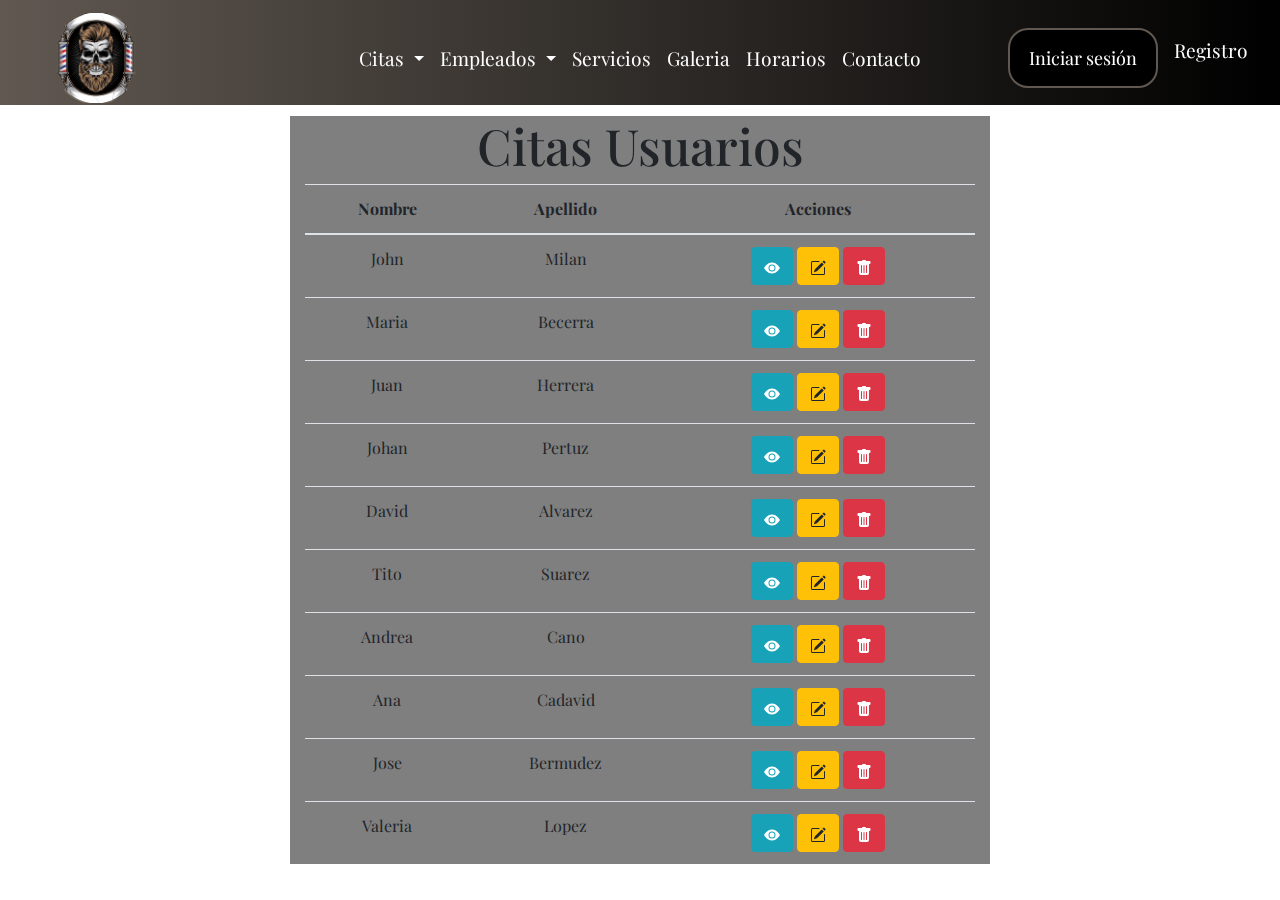
<file: historialCitasAdmin.html>
<!DOCTYPE html>
<html lang="en">

<head>
  <title>Bootstrap Example</title>
  <meta charset="utf-8">
  <meta name="viewport" content="width=device-width, initial-scale=1">
  <link rel="stylesheet" href="https://cdn.jsdelivr.net/npm/bootstrap@4.6.1/dist/css/bootstrap.min.css">
  <script src="https://cdn.jsdelivr.net/npm/jquery@3.6.0/dist/jquery.slim.min.js"></script>
  <script src="https://cdn.jsdelivr.net/npm/popper.js@1.16.1/dist/umd/popper.min.js"></script>
  <script src="https://cdn.jsdelivr.net/npm/bootstrap@4.6.1/dist/js/bootstrap.bundle.min.js"></script>
  <link rel="stylesheet" href="https://cdn.datatables.net/1.11.5/css/jquery.dataTables.min.css">
  <script src="https://code.jquery.com/jquery-3.5.1.js"></script>
  <script src="https://cdn.datatables.net/1.11.5/js/jquery.dataTables.min.js"></script>
  <link rel="stylesheet" href="./css/tablaCitasAdmin.css">
</head>

<body>
  <div class="divNav">
    <nav class="navbar navbar-expand-lg navbar-dark ">
      <div>
        <a class="navbar-brand" href="./index.html">
          &nbsp;&nbsp;&nbsp;&nbsp;&nbsp;&nbsp;<img class="logo" src="./img/logoBarberHouse.png">
        </a>
      </div>

      <div class="collapse navbar-collapse" id="navbarNavAltMarkup">
        <div class="navbar-nav">

          <li class="nav-item dropdown">
            <a class="nav-link dropdown-toggle" href="#" id="navbardrop" data-toggle="dropdown">
              Citas
            </a>
            <div class="dropdown-menu citas">
              <a class="dropdown-item" href="./historialCitasUsuario.html">Ver Citas.</a>
              <a class="dropdown-item" href="./historialCitasAdmin.html">Ver Citas</a>
            </div>
          </li>
          <li class="nav-item dropdown">
            <a class="nav-link dropdown-toggle" href="#" id="navbardrop" data-toggle="dropdown">
              Empleados
            </a>
            <div class="dropdown-menu empleados">
              <a class="dropdown-item" href="./registrarEmpleados.html">
                Registrar Empleado
              </a>
              <a class="dropdown-item" href="./tablaEmpleados.html">Listar</a>
            </div>
          </li>


          <a class="nav-item nav-link" href="#" style="color: white;">Servicios</a>
          <a class="nav-item nav-link" href="#" style="color: white;">Galeria</a>
          <a class="nav-item nav-link" href="#" style="color: white;">Horarios</a>
          <a class="nav-item nav-link" href="#" style="color: white;">Contacto</a>

        </div>
      </div>
      <div id="apartadoDerecha" class="nav justify-content-end">


        <button class="nav-item nav-link login" id="navbardrop" data-toggle="modal" data-target="#inicioSesion"
          style="background-color: rgb(0, 0, 0); color:rgb(255, 255, 255)">
          Iniciar sesión
        </button>

        <a class="nav-item nav-link" href="./registro.html" id="navbardrop">Registro</a>
      </div>
    </nav>
  </div><br><br><br><br>


  <div class="container historialCitas">
    <h2>Citas Usuarios</h2>
    <table id="tablaCitaAdmin" class="table">
      <thead>
        <tr>
          <th>Nombre</th>
          <th>Apellido</th>
          <th>Acciones</th>
        </tr>
      </thead>
      <tbody>
        <tr>
          <td>John</td>
          <td>Milan</td>
          <td>
            <button data-toggle="modal" data-target="#botonVerCitaUsuario1" role="dialog" type="button"
              class="btn btn-info"><svg xmlns="http://www.w3.org/2000/svg" width="16" height="16" fill="currentColor"
                class="bi bi-eye-fill" viewBox="0 0 16 16">
                <path d="M10.5 8a2.5 2.5 0 1 1-5 0 2.5 2.5 0 0 1 5 0z" />
                <path d="M0 8s3-5.5 8-5.5S16 8 16 8s-3 5.5-8 5.5S0 8 0 8zm8 3.5a3.5 3.5 0 1 0 0-7 3.5 3.5 0 0 0 0 7z" />
              </svg></button>
            <button data-toggle="modal" data-target="#botonEditarCitaUsuario1" role="dialog" type="button"
              class="btn btn-warning"><svg xmlns="http://www.w3.org/2000/svg" width="16" height="16" fill="currentColor"
                class="bi bi-pencil-square" viewBox="0 0 16 16">
                <path
                  d="M15.502 1.94a.5.5 0 0 1 0 .706L14.459 3.69l-2-2L13.502.646a.5.5 0 0 1 .707 0l1.293 1.293zm-1.75 2.456-2-2L4.939 9.21a.5.5 0 0 0-.121.196l-.805 2.414a.25.25 0 0 0 .316.316l2.414-.805a.5.5 0 0 0 .196-.12l6.813-6.814z" />
                <path fill-rule="evenodd"
                  d="M1 13.5A1.5 1.5 0 0 0 2.5 15h11a1.5 1.5 0 0 0 1.5-1.5v-6a.5.5 0 0 0-1 0v6a.5.5 0 0 1-.5.5h-11a.5.5 0 0 1-.5-.5v-11a.5.5 0 0 1 .5-.5H9a.5.5 0 0 0 0-1H2.5A1.5 1.5 0 0 0 1 2.5v11z" />
              </svg></button>
            <button data-toggle="modal" data-target="#botonEliminarCitaUsuario1" role="dialog" type="button"
              class="btn btn-danger"><svg xmlns="http://www.w3.org/2000/svg" width="16" height="16" fill="currentColor"
                class="bi bi-trash-fill" viewBox="0 0 16 16">
                <path
                  d="M2.5 1a1 1 0 0 0-1 1v1a1 1 0 0 0 1 1H3v9a2 2 0 0 0 2 2h6a2 2 0 0 0 2-2V4h.5a1 1 0 0 0 1-1V2a1 1 0 0 0-1-1H10a1 1 0 0 0-1-1H7a1 1 0 0 0-1 1H2.5zm3 4a.5.5 0 0 1 .5.5v7a.5.5 0 0 1-1 0v-7a.5.5 0 0 1 .5-.5zM8 5a.5.5 0 0 1 .5.5v7a.5.5 0 0 1-1 0v-7A.5.5 0 0 1 8 5zm3 .5v7a.5.5 0 0 1-1 0v-7a.5.5 0 0 1 1 0z" />
              </svg></button>
          </td>
        </tr>

        <div class="modal" id="botonVerCitaUsuario1">
          <div class="modal-dialog">
            <div class="modal-content ">
              <br>
              <form class="agendarCita2"><br>
                <h1>USUARIO</h1><br>

                <label for="nombre">Nombre:</label>
                <input id="nombre" type="text" name="Nombre" value="John" readonly><br>

                <label for="apellido">Apellido:</label>
                <input id="apellido" type="text" name="Apellido" value="Milan" readonly><br>

                <label for="correo">Correo:</label>
                <input id="correo" type="email" name="Correo" value="john@example.com" readonly><br>

                <label for="fecha">Fecha:</label>
                <input id="fecha" type="date" name="Fecha" value="10/04/2022" readonly><br>

                <label for="hora">Hora:</label>
                <input id="hora" type="time" name="Hora" value="14:00" readonly><br>

                <label for="Empleado">Empleado:</label>
                <input id="Empleado" type="text" name="Empleado" value="Claudia Loaiza" readonly><br>

                <a>
                  <button type="button" class="close" data-dismiss="modal" aria-label="Close">
                    <span aria-hidden="true">X</span>
                  </button>
                </a>
              </form>
            </div>
          </div>
        </div>
        <![base64]>
        <tr>
          <td>Maria</td>
          <td>Becerra</td>
          <td>
            <button data-toggle="modal" data-target="#botonVerCitaUsuario2" role="dialog" type="button"
              class="btn btn-info"><svg xmlns="http://www.w3.org/2000/svg" width="16" height="16" fill="currentColor"
                class="bi bi-eye-fill" viewBox="0 0 16 16">
                <path d="M10.5 8a2.5 2.5 0 1 1-5 0 2.5 2.5 0 0 1 5 0z" />
                <path d="M0 8s3-5.5 8-5.5S16 8 16 8s-3 5.5-8 5.5S0 8 0 8zm8 3.5a3.5 3.5 0 1 0 0-7 3.5 3.5 0 0 0 0 7z" />
              </svg></button>
            <button type="button" class="btn btn-warning"><svg xmlns="http://www.w3.org/2000/svg" width="16" height="16"
                fill="currentColor" class="bi bi-pencil-square" viewBox="0 0 16 16">
                <path
                  d="M15.502 1.94a.5.5 0 0 1 0 .706L14.459 3.69l-2-2L13.502.646a.5.5 0 0 1 .707 0l1.293 1.293zm-1.75 2.456-2-2L4.939 9.21a.5.5 0 0 0-.121.196l-.805 2.414a.25.25 0 0 0 .316.316l2.414-.805a.5.5 0 0 0 .196-.12l6.813-6.814z" />
                <path fill-rule="evenodd"
                  d="M1 13.5A1.5 1.5 0 0 0 2.5 15h11a1.5 1.5 0 0 0 1.5-1.5v-6a.5.5 0 0 0-1 0v6a.5.5 0 0 1-.5.5h-11a.5.5 0 0 1-.5-.5v-11a.5.5 0 0 1 .5-.5H9a.5.5 0 0 0 0-1H2.5A1.5 1.5 0 0 0 1 2.5v11z" />
              </svg></button>
            <button type="button" class="btn btn-danger"><svg xmlns="http://www.w3.org/2000/svg" width="16" height="16"
                fill="currentColor" class="bi bi-trash-fill" viewBox="0 0 16 16">
                <path
                  d="M2.5 1a1 1 0 0 0-1 1v1a1 1 0 0 0 1 1H3v9a2 2 0 0 0 2 2h6a2 2 0 0 0 2-2V4h.5a1 1 0 0 0 1-1V2a1 1 0 0 0-1-1H10a1 1 0 0 0-1-1H7a1 1 0 0 0-1 1H2.5zm3 4a.5.5 0 0 1 .5.5v7a.5.5 0 0 1-1 0v-7a.5.5 0 0 1 .5-.5zM8 5a.5.5 0 0 1 .5.5v7a.5.5 0 0 1-1 0v-7A.5.5 0 0 1 8 5zm3 .5v7a.5.5 0 0 1-1 0v-7a.5.5 0 0 1 1 0z" />
              </svg></button>
          </td>
        </tr>

        <div class="modal" id="botonVerCitaUsuario2">
          <div class="modal-dialog">
            <div class="modal-content ">
              <br>
              <form class="agendarCita2"><br>
                <h1>USUARIO</h1><br>

                <label for="nombre">Nombre:</label>
                <input id="nombre" type="text" name="Nombre" value="Maria" readonly><br>

                <label for="apellido">Apellido:</label>
                <input id="apellido" type="text" name="Apellido" value="Becerra" readonly><br>

                <label for="correo">Correo:</label>
                <input id="correo" type="email" name="Correo" value="maria@example.com" readonly><br>

                <label for="fecha">Fecha:</label>
                <input id="fecha" type="date" name="Fecha" value="10-06-2022" readonly><br>

                <label for="hora">Hora:</label>
                <input id="hora" type="time" name="Hora" value="14:20" readonly><br>

                <label for="Empleado">Empleado:</label>
                <input id="Empleado" type="text" name="Empleado" value="Cristian Carboleda" readonly><br>

                <a>
                  <button type="button" class="close" data-dismiss="modal" aria-label="Close">
                    <span aria-hidden="true">X</span>
                  </button>
                </a>
              </form>
            </div>
          </div>
        </div>
        <![base64]>
        <tr>
          <td>Juan</td>
          <td>Herrera</td>
          <td>
            <button data-toggle="modal" data-target="#botonVerCitaUsuario3" role="dialog" type="button"
              class="btn btn-info"><svg xmlns="http://www.w3.org/2000/svg" width="16" height="16" fill="currentColor"
                class="bi bi-eye-fill" viewBox="0 0 16 16">
                <path d="M10.5 8a2.5 2.5 0 1 1-5 0 2.5 2.5 0 0 1 5 0z" />
                <path d="M0 8s3-5.5 8-5.5S16 8 16 8s-3 5.5-8 5.5S0 8 0 8zm8 3.5a3.5 3.5 0 1 0 0-7 3.5 3.5 0 0 0 0 7z" />
              </svg></button>
            <button type="button" class="btn btn-warning"><svg xmlns="http://www.w3.org/2000/svg" width="16" height="16"
                fill="currentColor" class="bi bi-pencil-square" viewBox="0 0 16 16">
                <path
                  d="M15.502 1.94a.5.5 0 0 1 0 .706L14.459 3.69l-2-2L13.502.646a.5.5 0 0 1 .707 0l1.293 1.293zm-1.75 2.456-2-2L4.939 9.21a.5.5 0 0 0-.121.196l-.805 2.414a.25.25 0 0 0 .316.316l2.414-.805a.5.5 0 0 0 .196-.12l6.813-6.814z" />
                <path fill-rule="evenodd"
                  d="M1 13.5A1.5 1.5 0 0 0 2.5 15h11a1.5 1.5 0 0 0 1.5-1.5v-6a.5.5 0 0 0-1 0v6a.5.5 0 0 1-.5.5h-11a.5.5 0 0 1-.5-.5v-11a.5.5 0 0 1 .5-.5H9a.5.5 0 0 0 0-1H2.5A1.5 1.5 0 0 0 1 2.5v11z" />
              </svg></button>
            <button type="button" class="btn btn-danger"><svg xmlns="http://www.w3.org/2000/svg" width="16" height="16"
                fill="currentColor" class="bi bi-trash-fill" viewBox="0 0 16 16">
                <path
                  d="M2.5 1a1 1 0 0 0-1 1v1a1 1 0 0 0 1 1H3v9a2 2 0 0 0 2 2h6a2 2 0 0 0 2-2V4h.5a1 1 0 0 0 1-1V2a1 1 0 0 0-1-1H10a1 1 0 0 0-1-1H7a1 1 0 0 0-1 1H2.5zm3 4a.5.5 0 0 1 .5.5v7a.5.5 0 0 1-1 0v-7a.5.5 0 0 1 .5-.5zM8 5a.5.5 0 0 1 .5.5v7a.5.5 0 0 1-1 0v-7A.5.5 0 0 1 8 5zm3 .5v7a.5.5 0 0 1-1 0v-7a.5.5 0 0 1 1 0z" />
              </svg></button>
          </td>
        </tr>

        <div class="modal" id="botonVerCitaUsuario3">
          <div class="modal-dialog">
            <div class="modal-content ">
              <br>
              <form class="agendarCita2"><br>
                <h1>USUARIO</h1><br>

                <label for="nombre">Nombre:</label>
                <input id="nombre" type="text" name="Nombre" value="Juan" readonly><br>

                <label for="apellido">Apellido:</label>
                <input id="apellido" type="text" name="Apellido" value="Herrera" readonly><br>

                <label for="correo">Correo:</label>
                <input id="correo" type="email" name="Correo" value="juan@example.com" readonly><br>

                <label for="fecha">Fecha:</label>
                <input id="fecha" type="date" name="Fecha" value="10-05-2022" readonly><br>

                <label for="hora">Hora:</label>
                <input id="hora" type="time" name="Hora" value="15:30" readonly><br>

                <label for="Empleado">Empleado:</label>
                <input id="Empleado" type="text" name="Empleado" value="Diana Ruiz" readonly><br>

                <a>
                  <button type="button" class="close" data-dismiss="modal" aria-label="Close">
                    <span aria-hidden="true">X</span>
                  </button>
                </a>
              </form>
            </div>
          </div>
        </div>
        <![base64]>
        <tr>
          <td>Johan</td>
          <td>Pertuz</td>
          <td>
            <button data-toggle="modal" data-target="#botonVerCitaUsuario4" role="dialog" type="button"
              class="btn btn-info"><svg xmlns="http://www.w3.org/2000/svg" width="16" height="16" fill="currentColor"
                class="bi bi-eye-fill" viewBox="0 0 16 16">
                <path d="M10.5 8a2.5 2.5 0 1 1-5 0 2.5 2.5 0 0 1 5 0z" />
                <path d="M0 8s3-5.5 8-5.5S16 8 16 8s-3 5.5-8 5.5S0 8 0 8zm8 3.5a3.5 3.5 0 1 0 0-7 3.5 3.5 0 0 0 0 7z" />
              </svg></button>
            <button type="button" class="btn btn-warning"><svg xmlns="http://www.w3.org/2000/svg" width="16" height="16"
                fill="currentColor" class="bi bi-pencil-square" viewBox="0 0 16 16">
                <path
                  d="M15.502 1.94a.5.5 0 0 1 0 .706L14.459 3.69l-2-2L13.502.646a.5.5 0 0 1 .707 0l1.293 1.293zm-1.75 2.456-2-2L4.939 9.21a.5.5 0 0 0-.121.196l-.805 2.414a.25.25 0 0 0 .316.316l2.414-.805a.5.5 0 0 0 .196-.12l6.813-6.814z" />
                <path fill-rule="evenodd"
                  d="M1 13.5A1.5 1.5 0 0 0 2.5 15h11a1.5 1.5 0 0 0 1.5-1.5v-6a.5.5 0 0 0-1 0v6a.5.5 0 0 1-.5.5h-11a.5.5 0 0 1-.5-.5v-11a.5.5 0 0 1 .5-.5H9a.5.5 0 0 0 0-1H2.5A1.5 1.5 0 0 0 1 2.5v11z" />
              </svg></button>
            <button type="button" class="btn btn-danger"><svg xmlns="http://www.w3.org/2000/svg" width="16" height="16"
                fill="currentColor" class="bi bi-trash-fill" viewBox="0 0 16 16">
                <path
                  d="M2.5 1a1 1 0 0 0-1 1v1a1 1 0 0 0 1 1H3v9a2 2 0 0 0 2 2h6a2 2 0 0 0 2-2V4h.5a1 1 0 0 0 1-1V2a1 1 0 0 0-1-1H10a1 1 0 0 0-1-1H7a1 1 0 0 0-1 1H2.5zm3 4a.5.5 0 0 1 .5.5v7a.5.5 0 0 1-1 0v-7a.5.5 0 0 1 .5-.5zM8 5a.5.5 0 0 1 .5.5v7a.5.5 0 0 1-1 0v-7A.5.5 0 0 1 8 5zm3 .5v7a.5.5 0 0 1-1 0v-7a.5.5 0 0 1 1 0z" />
              </svg></button>
          </td>
        </tr>
        <div class="modal" id="botonVerCitaUsuario4">
          <div class="modal-dialog">
            <div class="modal-content ">
              <br>
              <form class="agendarCita2"><br>
                <h1>USUARIO</h1><br>

                <label for="nombre">Nombre:</label>
                <input id="nombre" type="text" name="Nombre" value="Johan" readonly><br>

                <label for="apellido">Apellido:</label>
                <input id="apellido" type="text" name="Apellido" value="Pertuz" readonly><br>

                <label for="correo">Correo:</label>
                <input id="correo" type="email" name="Correo" value="johan@example.com" readonly><br>

                <label for="fecha">Fecha:</label>
                <input id="fecha" type="date" name="Fecha" value="10-12-2022" readonly><br>

                <label for="hora">Hora:</label>
                <input id="hora" type="time" name="Hora" value="13:30" readonly><br>

                <label for="Empleado">Empleado:</label>
                <input id="Empleado" type="text" name="Empleado" value="Luz Duque" readonly><br>

                <a>
                  <button type="button" class="close" data-dismiss="modal" aria-label="Close">
                    <span aria-hidden="true">X</span>
                  </button>
                </a>
              </form>
            </div>
          </div>
        </div>
        <![base64]>
        <tr>
          <td>David</td>
          <td>Alvarez</td>
          <td>
            <button data-toggle="modal" data-target="#botonVerCitaUsuario5" role="dialog" type="button"
              class="btn btn-info"><svg xmlns="http://www.w3.org/2000/svg" width="16" height="16" fill="currentColor"
                class="bi bi-eye-fill" viewBox="0 0 16 16">
                <path d="M10.5 8a2.5 2.5 0 1 1-5 0 2.5 2.5 0 0 1 5 0z" />
                <path d="M0 8s3-5.5 8-5.5S16 8 16 8s-3 5.5-8 5.5S0 8 0 8zm8 3.5a3.5 3.5 0 1 0 0-7 3.5 3.5 0 0 0 0 7z" />
              </svg></button>
            <button type="button" class="btn btn-warning"><svg xmlns="http://www.w3.org/2000/svg" width="16" height="16"
                fill="currentColor" class="bi bi-pencil-square" viewBox="0 0 16 16">
                <path
                  d="M15.502 1.94a.5.5 0 0 1 0 .706L14.459 3.69l-2-2L13.502.646a.5.5 0 0 1 .707 0l1.293 1.293zm-1.75 2.456-2-2L4.939 9.21a.5.5 0 0 0-.121.196l-.805 2.414a.25.25 0 0 0 .316.316l2.414-.805a.5.5 0 0 0 .196-.12l6.813-6.814z" />
                <path fill-rule="evenodd"
                  d="M1 13.5A1.5 1.5 0 0 0 2.5 15h11a1.5 1.5 0 0 0 1.5-1.5v-6a.5.5 0 0 0-1 0v6a.5.5 0 0 1-.5.5h-11a.5.5 0 0 1-.5-.5v-11a.5.5 0 0 1 .5-.5H9a.5.5 0 0 0 0-1H2.5A1.5 1.5 0 0 0 1 2.5v11z" />
              </svg></button>
            <button type="button" class="btn btn-danger"><svg xmlns="http://www.w3.org/2000/svg" width="16" height="16"
                fill="currentColor" class="bi bi-trash-fill" viewBox="0 0 16 16">
                <path
                  d="M2.5 1a1 1 0 0 0-1 1v1a1 1 0 0 0 1 1H3v9a2 2 0 0 0 2 2h6a2 2 0 0 0 2-2V4h.5a1 1 0 0 0 1-1V2a1 1 0 0 0-1-1H10a1 1 0 0 0-1-1H7a1 1 0 0 0-1 1H2.5zm3 4a.5.5 0 0 1 .5.5v7a.5.5 0 0 1-1 0v-7a.5.5 0 0 1 .5-.5zM8 5a.5.5 0 0 1 .5.5v7a.5.5 0 0 1-1 0v-7A.5.5 0 0 1 8 5zm3 .5v7a.5.5 0 0 1-1 0v-7a.5.5 0 0 1 1 0z" />
              </svg></button>
          </td>
        </tr>
        <div class="modal" id="botonVerCitaUsuario5">
          <div class="modal-dialog">
            <div class="modal-content ">
              <br>
              <form class="agendarCita2"><br>
                <h1>USUARIO</h1><br>

                <label for="nombre">Nombre:</label>
                <input id="nombre" type="text" name="Nombre" value="David" readonly><br>

                <label for="apellido">Apellido:</label>
                <input id="apellido" type="text" name="Apellido" value="Alvarez" readonly><br>

                <label for="correo">Correo:</label>
                <input id="correo" type="email" name="Correo" value="alvarez@example.com" readonly><br>

                <label for="fecha">Fecha:</label>
                <input id="fecha" type="date" name="Fecha" value="05-01-2023" readonly><br>

                <label for="hora">Hora:</label>
                <input id="hora" type="time" name="Hora" value="18:30" readonly><br>

                <label for="Empleado">Empleado:</label>
                <input id="Empleado" type="text" name="Empleado" value="Johan Perez" readonly><br>

                <a>
                  <button type="button" class="close" data-dismiss="modal" aria-label="Close">
                    <span aria-hidden="true">X</span>
                  </button>
                </a>
              </form>
            </div>
          </div>
        </div>
        <![base64]>
        <tr>
          <td>Tito</td>
          <td>Suarez</td>
          <td>
            <button data-toggle="modal" data-target="#botonVerCitaUsuario6" role="dialog" type="button"
              class="btn btn-info"><svg xmlns="http://www.w3.org/2000/svg" width="16" height="16" fill="currentColor"
                class="bi bi-eye-fill" viewBox="0 0 16 16">
                <path d="M10.5 8a2.5 2.5 0 1 1-5 0 2.5 2.5 0 0 1 5 0z" />
                <path d="M0 8s3-5.5 8-5.5S16 8 16 8s-3 5.5-8 5.5S0 8 0 8zm8 3.5a3.5 3.5 0 1 0 0-7 3.5 3.5 0 0 0 0 7z" />
              </svg></button>
            <button type="button" class="btn btn-warning"><svg xmlns="http://www.w3.org/2000/svg" width="16" height="16"
                fill="currentColor" class="bi bi-pencil-square" viewBox="0 0 16 16">
                <path
                  d="M15.502 1.94a.5.5 0 0 1 0 .706L14.459 3.69l-2-2L13.502.646a.5.5 0 0 1 .707 0l1.293 1.293zm-1.75 2.456-2-2L4.939 9.21a.5.5 0 0 0-.121.196l-.805 2.414a.25.25 0 0 0 .316.316l2.414-.805a.5.5 0 0 0 .196-.12l6.813-6.814z" />
                <path fill-rule="evenodd"
                  d="M1 13.5A1.5 1.5 0 0 0 2.5 15h11a1.5 1.5 0 0 0 1.5-1.5v-6a.5.5 0 0 0-1 0v6a.5.5 0 0 1-.5.5h-11a.5.5 0 0 1-.5-.5v-11a.5.5 0 0 1 .5-.5H9a.5.5 0 0 0 0-1H2.5A1.5 1.5 0 0 0 1 2.5v11z" />
              </svg></button>
            <button type="button" class="btn btn-danger"><svg xmlns="http://www.w3.org/2000/svg" width="16" height="16"
                fill="currentColor" class="bi bi-trash-fill" viewBox="0 0 16 16">
                <path
                  d="M2.5 1a1 1 0 0 0-1 1v1a1 1 0 0 0 1 1H3v9a2 2 0 0 0 2 2h6a2 2 0 0 0 2-2V4h.5a1 1 0 0 0 1-1V2a1 1 0 0 0-1-1H10a1 1 0 0 0-1-1H7a1 1 0 0 0-1 1H2.5zm3 4a.5.5 0 0 1 .5.5v7a.5.5 0 0 1-1 0v-7a.5.5 0 0 1 .5-.5zM8 5a.5.5 0 0 1 .5.5v7a.5.5 0 0 1-1 0v-7A.5.5 0 0 1 8 5zm3 .5v7a.5.5 0 0 1-1 0v-7a.5.5 0 0 1 1 0z" />
              </svg></button>
          </td>
        </tr>
        <div class="modal" id="botonVerCitaUsuario6">
          <div class="modal-dialog">
            <div class="modal-content ">
              <br>
              <form class="agendarCita2"><br>
                <h1>USUARIO</h1><br>

                <label for="nombre">Nombre:</label>
                <input id="nombre" type="text" name="Nombre" value="Tito" readonly><br>

                <label for="apellido">Apellido:</label>
                <input id="apellido" type="text" name="Apellido" value="Suarez" readonly><br>

                <label for="correo">Correo:</label>
                <input id="correo" type="email" name="Correo" value="alvarez@example.com" readonly><br>

                <label for="fecha">Fecha:</label>
                <input id="fecha" type="date" name="Fecha" value="03-05-2022" readonly><br>

                <label for="hora">Hora:</label>
                <input id="hora" type="time" name="Hora" value="12:10" readonly><br>

                <label for="Empleado">Empleado:</label>
                <input id="Empleado" type="text" name="Empleado" value="John Doe" readonly><br>

                <a>
                  <button type="button" class="close" data-dismiss="modal" aria-label="Close">
                    <span aria-hidden="true">X</span>
                  </button>
                </a>
              </form>
            </div>
          </div>
        </div>
        <![base64]>
        <tr>
          <td>Andrea</td>
          <td>Cano</td>
          <td>
            <button data-toggle="modal" data-target="#botonVerCitaUsuario7" role="dialog" type="button"
              class="btn btn-info"><svg xmlns="http://www.w3.org/2000/svg" width="16" height="16" fill="currentColor"
                class="bi bi-eye-fill" viewBox="0 0 16 16">
                <path d="M10.5 8a2.5 2.5 0 1 1-5 0 2.5 2.5 0 0 1 5 0z" />
                <path d="M0 8s3-5.5 8-5.5S16 8 16 8s-3 5.5-8 5.5S0 8 0 8zm8 3.5a3.5 3.5 0 1 0 0-7 3.5 3.5 0 0 0 0 7z" />
              </svg></button>
            <button type="button" class="btn btn-warning"><svg xmlns="http://www.w3.org/2000/svg" width="16" height="16"
                fill="currentColor" class="bi bi-pencil-square" viewBox="0 0 16 16">
                <path
                  d="M15.502 1.94a.5.5 0 0 1 0 .706L14.459 3.69l-2-2L13.502.646a.5.5 0 0 1 .707 0l1.293 1.293zm-1.75 2.456-2-2L4.939 9.21a.5.5 0 0 0-.121.196l-.805 2.414a.25.25 0 0 0 .316.316l2.414-.805a.5.5 0 0 0 .196-.12l6.813-6.814z" />
                <path fill-rule="evenodd"
                  d="M1 13.5A1.5 1.5 0 0 0 2.5 15h11a1.5 1.5 0 0 0 1.5-1.5v-6a.5.5 0 0 0-1 0v6a.5.5 0 0 1-.5.5h-11a.5.5 0 0 1-.5-.5v-11a.5.5 0 0 1 .5-.5H9a.5.5 0 0 0 0-1H2.5A1.5 1.5 0 0 0 1 2.5v11z" />
              </svg></button>
            <button type="button" class="btn btn-danger"><svg xmlns="http://www.w3.org/2000/svg" width="16" height="16"
                fill="currentColor" class="bi bi-trash-fill" viewBox="0 0 16 16">
                <path
                  d="M2.5 1a1 1 0 0 0-1 1v1a1 1 0 0 0 1 1H3v9a2 2 0 0 0 2 2h6a2 2 0 0 0 2-2V4h.5a1 1 0 0 0 1-1V2a1 1 0 0 0-1-1H10a1 1 0 0 0-1-1H7a1 1 0 0 0-1 1H2.5zm3 4a.5.5 0 0 1 .5.5v7a.5.5 0 0 1-1 0v-7a.5.5 0 0 1 .5-.5zM8 5a.5.5 0 0 1 .5.5v7a.5.5 0 0 1-1 0v-7A.5.5 0 0 1 8 5zm3 .5v7a.5.5 0 0 1-1 0v-7a.5.5 0 0 1 1 0z" />
              </svg></button>
          </td>
        </tr>
        <div class="modal" id="botonVerCitaUsuario7">
          <div class="modal-dialog">
            <div class="modal-content ">
              <br>
              <form class="agendarCita2"><br>
                <h1>USUARIO</h1><br>

                <label for="nombre">Nombre:</label>
                <input id="nombre" type="text" name="Nombre" value="Andrea" readonly><br>

                <label for="apellido">Apellido:</label>
                <input id="apellido" type="text" name="Apellido" value="Cano" readonly><br>

                <label for="correo">Correo:</label>
                <input id="correo" type="email" name="Correo" value="andrea@example.com" readonly><br>

                <label for="fecha">Fecha:</label>
                <input id="fecha" type="date" name="Fecha" value="10-06-2022" readonly><br>

                <label for="hora">Hora:</label>
                <input id="hora" type="time" name="Hora" value="16:20" readonly><br>

                <label for="Empleado">Empleado:</label>
                <input id="Empleado" type="text" name="Empleado" value="Juan Restrepo" readonly><br>

                <a>
                  <button type="button" class="close" data-dismiss="modal" aria-label="Close">
                    <span aria-hidden="true">X</span>
                  </button>
                </a>
              </form>
            </div>
          </div>
        </div>
        <![base64]>
        <tr>
          <td>Ana</td>
          <td>Cadavid</td>
          <td>
            <button data-toggle="modal" data-target="#botonVerCitaUsuario8" role="dialog" type="button"
              class="btn btn-info"><svg xmlns="http://www.w3.org/2000/svg" width="16" height="16" fill="currentColor"
                class="bi bi-eye-fill" viewBox="0 0 16 16">
                <path d="M10.5 8a2.5 2.5 0 1 1-5 0 2.5 2.5 0 0 1 5 0z" />
                <path d="M0 8s3-5.5 8-5.5S16 8 16 8s-3 5.5-8 5.5S0 8 0 8zm8 3.5a3.5 3.5 0 1 0 0-7 3.5 3.5 0 0 0 0 7z" />
              </svg></button>
            <button type="button" class="btn btn-warning"><svg xmlns="http://www.w3.org/2000/svg" width="16" height="16"
                fill="currentColor" class="bi bi-pencil-square" viewBox="0 0 16 16">
                <path
                  d="M15.502 1.94a.5.5 0 0 1 0 .706L14.459 3.69l-2-2L13.502.646a.5.5 0 0 1 .707 0l1.293 1.293zm-1.75 2.456-2-2L4.939 9.21a.5.5 0 0 0-.121.196l-.805 2.414a.25.25 0 0 0 .316.316l2.414-.805a.5.5 0 0 0 .196-.12l6.813-6.814z" />
                <path fill-rule="evenodd"
                  d="M1 13.5A1.5 1.5 0 0 0 2.5 15h11a1.5 1.5 0 0 0 1.5-1.5v-6a.5.5 0 0 0-1 0v6a.5.5 0 0 1-.5.5h-11a.5.5 0 0 1-.5-.5v-11a.5.5 0 0 1 .5-.5H9a.5.5 0 0 0 0-1H2.5A1.5 1.5 0 0 0 1 2.5v11z" />
              </svg></button>
            <button type="button" class="btn btn-danger"><svg xmlns="http://www.w3.org/2000/svg" width="16" height="16"
                fill="currentColor" class="bi bi-trash-fill" viewBox="0 0 16 16">
                <path
                  d="M2.5 1a1 1 0 0 0-1 1v1a1 1 0 0 0 1 1H3v9a2 2 0 0 0 2 2h6a2 2 0 0 0 2-2V4h.5a1 1 0 0 0 1-1V2a1 1 0 0 0-1-1H10a1 1 0 0 0-1-1H7a1 1 0 0 0-1 1H2.5zm3 4a.5.5 0 0 1 .5.5v7a.5.5 0 0 1-1 0v-7a.5.5 0 0 1 .5-.5zM8 5a.5.5 0 0 1 .5.5v7a.5.5 0 0 1-1 0v-7A.5.5 0 0 1 8 5zm3 .5v7a.5.5 0 0 1-1 0v-7a.5.5 0 0 1 1 0z" />
              </svg></button>
          </td>
        </tr>
        <div class="modal" id="botonVerCitaUsuario8">
          <div class="modal-dialog">
            <div class="modal-content ">
              <br>
              <form class="agendarCita2"><br>
                <h1>USUARIO</h1><br>

                <label for="nombre">Nombre:</label>
                <input id="nombre" type="text" name="Nombre" value="Ana" readonly><br>

                <label for="apellido">Apellido:</label>
                <input id="apellido" type="text" name="Apellido" value="Cadavid" readonly><br>

                <label for="correo">Correo:</label>
                <input id="correo" type="email" name="Correo" value="anamaria@example.com" readonly><br>

                <label for="fecha">Fecha:</label>
                <input id="fecha" type="date" name="Fecha" value="26-11-2022" readonly><br>

                <label for="hora">Hora:</label>
                <input id="hora" type="time" name="Hora" value="14:40" readonly><br>

                <label for="Empleado">Empleado:</label>
                <input id="Empleado" type="text" name="Empleado" value="Julia Rojas" readonly><br>

                <a>
                  <button type="button" class="close" data-dismiss="modal" aria-label="Close">
                    <span aria-hidden="true">X</span>
                  </button>
                </a>
              </form>
            </div>
          </div>
        </div>
        <![base64]>
        <tr>
          <td>Jose</td>
          <td>Bermudez</td>
          <td>
            <button data-toggle="modal" data-target="#botonVerCitaUsuario9" role="dialog" type="button"
              class="btn btn-info"><svg xmlns="http://www.w3.org/2000/svg" width="16" height="16" fill="currentColor"
                class="bi bi-eye-fill" viewBox="0 0 16 16">
                <path d="M10.5 8a2.5 2.5 0 1 1-5 0 2.5 2.5 0 0 1 5 0z" />
                <path d="M0 8s3-5.5 8-5.5S16 8 16 8s-3 5.5-8 5.5S0 8 0 8zm8 3.5a3.5 3.5 0 1 0 0-7 3.5 3.5 0 0 0 0 7z" />
              </svg></button>
            <button type="button" class="btn btn-warning"><svg xmlns="http://www.w3.org/2000/svg" width="16" height="16"
                fill="currentColor" class="bi bi-pencil-square" viewBox="0 0 16 16">
                <path
                  d="M15.502 1.94a.5.5 0 0 1 0 .706L14.459 3.69l-2-2L13.502.646a.5.5 0 0 1 .707 0l1.293 1.293zm-1.75 2.456-2-2L4.939 9.21a.5.5 0 0 0-.121.196l-.805 2.414a.25.25 0 0 0 .316.316l2.414-.805a.5.5 0 0 0 .196-.12l6.813-6.814z" />
                <path fill-rule="evenodd"
                  d="M1 13.5A1.5 1.5 0 0 0 2.5 15h11a1.5 1.5 0 0 0 1.5-1.5v-6a.5.5 0 0 0-1 0v6a.5.5 0 0 1-.5.5h-11a.5.5 0 0 1-.5-.5v-11a.5.5 0 0 1 .5-.5H9a.5.5 0 0 0 0-1H2.5A1.5 1.5 0 0 0 1 2.5v11z" />
              </svg></button>
            <button type="button" class="btn btn-danger"><svg xmlns="http://www.w3.org/2000/svg" width="16" height="16"
                fill="currentColor" class="bi bi-trash-fill" viewBox="0 0 16 16">
                <path
                  d="M2.5 1a1 1 0 0 0-1 1v1a1 1 0 0 0 1 1H3v9a2 2 0 0 0 2 2h6a2 2 0 0 0 2-2V4h.5a1 1 0 0 0 1-1V2a1 1 0 0 0-1-1H10a1 1 0 0 0-1-1H7a1 1 0 0 0-1 1H2.5zm3 4a.5.5 0 0 1 .5.5v7a.5.5 0 0 1-1 0v-7a.5.5 0 0 1 .5-.5zM8 5a.5.5 0 0 1 .5.5v7a.5.5 0 0 1-1 0v-7A.5.5 0 0 1 8 5zm3 .5v7a.5.5 0 0 1-1 0v-7a.5.5 0 0 1 1 0z" />
              </svg></button>
          </td>
        </tr>
        <div class="modal" id="botonVerCitaUsuario9">
          <div class="modal-dialog">
            <div class="modal-content ">
              <br>
              <form class="agendarCita2"><br>
                <h1>USUARIO</h1><br>

                <label for="nombre">Nombre:</label>
                <input id="nombre" type="text" name="Nombre" value="Jose" readonly><br>

                <label for="apellido">Apellido:</label>
                <input id="apellido" type="text" name="Apellido" value="Bermudez" readonly><br>

                <label for="correo">Correo:</label>
                <input id="correo" type="email" name="Correo" value="jose@example.com" readonly><br>

                <label for="fecha">Fecha:</label>
                <input id="fecha" type="date" name="Fecha" value="10-10-2022" readonly><br>

                <label for="hora">Hora:</label>
                <input id="hora" type="time" name="Hora" value="11:30" readonly><br>

                <label for="Empleado">Empleado:</label>
                <input id="Empleado" type="text" name="Empleado" value="July Dooley" readonly><br>

                <a>
                  <button type="button" class="close" data-dismiss="modal" aria-label="Close">
                    <span aria-hidden="true">X</span>
                  </button>
                </a>
              </form>
            </div>
          </div>
        </div>
        <![base64]>
        <tr>
          <td>Valeria</td>
          <td>Lopez</td>
          <td>
            <button data-toggle="modal" data-target="#botonVerCitaUsuario10" role="dialog" type="button"
              class="btn btn-info"><svg xmlns="http://www.w3.org/2000/svg" width="16" height="16" fill="currentColor"
                class="bi bi-eye-fill" viewBox="0 0 16 16">
                <path d="M10.5 8a2.5 2.5 0 1 1-5 0 2.5 2.5 0 0 1 5 0z" />
                <path d="M0 8s3-5.5 8-5.5S16 8 16 8s-3 5.5-8 5.5S0 8 0 8zm8 3.5a3.5 3.5 0 1 0 0-7 3.5 3.5 0 0 0 0 7z" />
              </svg></button>
            <button type="button" class="btn btn-warning"><svg xmlns="http://www.w3.org/2000/svg" width="16" height="16"
                fill="currentColor" class="bi bi-pencil-square" viewBox="0 0 16 16">
                <path
                  d="M15.502 1.94a.5.5 0 0 1 0 .706L14.459 3.69l-2-2L13.502.646a.5.5 0 0 1 .707 0l1.293 1.293zm-1.75 2.456-2-2L4.939 9.21a.5.5 0 0 0-.121.196l-.805 2.414a.25.25 0 0 0 .316.316l2.414-.805a.5.5 0 0 0 .196-.12l6.813-6.814z" />
                <path fill-rule="evenodd"
                  d="M1 13.5A1.5 1.5 0 0 0 2.5 15h11a1.5 1.5 0 0 0 1.5-1.5v-6a.5.5 0 0 0-1 0v6a.5.5 0 0 1-.5.5h-11a.5.5 0 0 1-.5-.5v-11a.5.5 0 0 1 .5-.5H9a.5.5 0 0 0 0-1H2.5A1.5 1.5 0 0 0 1 2.5v11z" />
              </svg></button>
            <button type="button" class="btn btn-danger"><svg xmlns="http://www.w3.org/2000/svg" width="16" height="16"
                fill="currentColor" class="bi bi-trash-fill" viewBox="0 0 16 16">
                <path
                  d="M2.5 1a1 1 0 0 0-1 1v1a1 1 0 0 0 1 1H3v9a2 2 0 0 0 2 2h6a2 2 0 0 0 2-2V4h.5a1 1 0 0 0 1-1V2a1 1 0 0 0-1-1H10a1 1 0 0 0-1-1H7a1 1 0 0 0-1 1H2.5zm3 4a.5.5 0 0 1 .5.5v7a.5.5 0 0 1-1 0v-7a.5.5 0 0 1 .5-.5zM8 5a.5.5 0 0 1 .5.5v7a.5.5 0 0 1-1 0v-7A.5.5 0 0 1 8 5zm3 .5v7a.5.5 0 0 1-1 0v-7a.5.5 0 0 1 1 0z" />
              </svg></button>
          </td>
        </tr>
        <div class="modal" id="botonVerCitaUsuario10">
          <div class="modal-dialog">
            <div class="modal-content ">
              <br>
              <form class="agendarCita2"><br>
                <h1>USUARIO</h1><br>

                <label for="nombre">Nombre:</label>
                <input id="nombre" type="text" name="Nombre" value="Valeria" readonly><br>

                <label for="apellido">Apellido:</label>
                <input id="apellido" type="text" name="Apellido" value="Lopez" readonly><br>

                <label for="correo">Correo:</label>
                <input id="correo" type="email" name="Correo" value="vale@example.com" readonly><br>

                <label for="fecha">Fecha:</label>
                <input id="fecha" type="date" name="Fecha" value="10-03-2023" readonly><br>

                <label for="hora">Hora:</label>
                <input id="hora" type="time" name="Hora" value="15:30" readonly><br>

                <label for="Empleado">Empleado:</label>
                <input id="Empleado" type="text" name="Empleado" value="Mary Moe" readonly><br>

                <a>
                  <button type="button" class="close" data-dismiss="modal" aria-label="Close">
                    <span aria-hidden="true">X</span>
                  </button>
                </a>
              </form>
            </div>
          </div>
        </div>
        <![base64]>
      </tbody>
    </table>
  </div>
  <script>
    $(document).ready(function () {
      $('#tablaCitaAdmin').DataTable();
    });
  </script>
  <div class="modal" id="inicioSesion">
    <div class="modal-dialog">
      <div class="modal-content">
        <br>
        <h2>INICIA UNA NUEVA <br> AVENTURA </h2><br>
        <form role="dialog">
          <div>
            <label for="email">Usuario:</label><br>
            <input class="inputsIniciarSesion" type="email" id="email" placeholder="Ingresar correo" name="email"
              required><br><br>
            <div class="valid-feedback">Valid.</div>
            <div class="invalid-feedback">Please fill out this field.</div>
          </div>
          <div>
            <label for="pwd">Contraseña:</label><br>
            <input class="inputsIniciarSesion" type="password" class="form-control" id="pwd"
              placeholder="Ingresar Contraseña" name="pswd" required>
          </div><br>
          <div class="form-group form-check">
            <label class="form-check-label">
              <input class="form-check-input" type="checkbox" name="remember"> Recordarme
            </label>
          </div><br>

          <!--para que se envie poner submit-->
          <a href="./inicio.html" class="botonIniciarSesion">
            <button type="button" id="botonIniciarSesion" class="btn btn-primary">Iniciar sesión</button>
          </a><br><br>
        </form>
      </div>
    </div>
  </div>

</body>

</html>
</file>
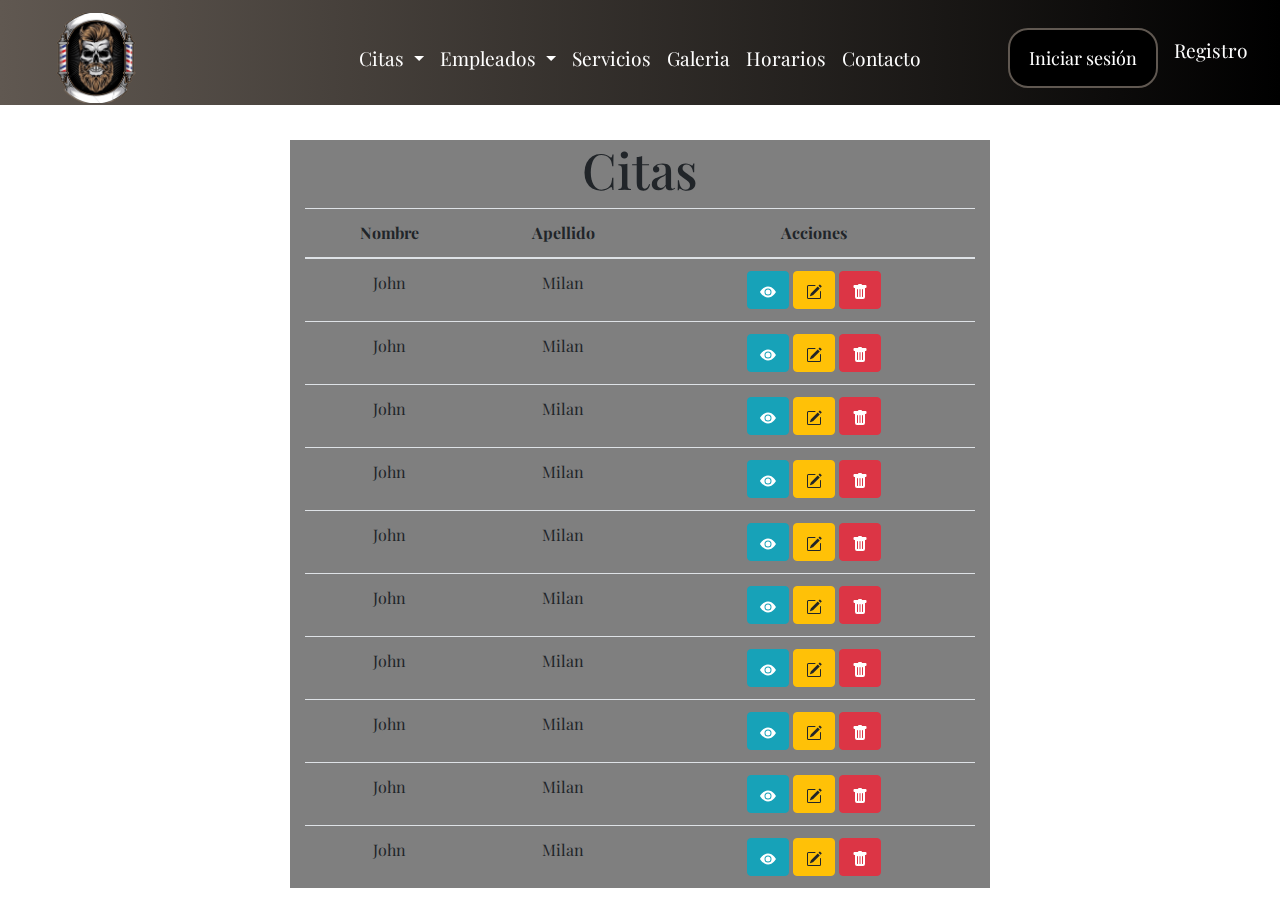
<file: historialCitasUsuario.html>
<!DOCTYPE html>
<html lang="en">

<head>
  <title>Bootstrap Example</title>
  <meta charset="utf-8">
  <meta name="viewport" content="width=device-width, initial-scale=1">
  <link rel="stylesheet" href="https://cdn.jsdelivr.net/npm/bootstrap@4.6.1/dist/css/bootstrap.min.css">
  <script src="https://cdn.jsdelivr.net/npm/jquery@3.6.0/dist/jquery.slim.min.js"></script>
  <script src="https://cdn.jsdelivr.net/npm/popper.js@1.16.1/dist/umd/popper.min.js"></script>
  <script src="https://cdn.jsdelivr.net/npm/bootstrap@4.6.1/dist/js/bootstrap.bundle.min.js"></script>
  <link rel="stylesheet" href="https://cdn.datatables.net/1.11.5/css/jquery.dataTables.min.css">
  <script src="https://code.jquery.com/jquery-3.5.1.js"></script>
  <script src="https://cdn.datatables.net/1.11.5/js/jquery.dataTables.min.js"></script>
  <link rel="stylesheet" href="./css/tablaCitasUsuarios.css">
</head>

<body>
  <div class="divNav">
    <nav class="navbar navbar-expand-lg navbar-dark ">
      <div>
        <a class="navbar-brand" href="./index.html">
          &nbsp;&nbsp;&nbsp;&nbsp;&nbsp;&nbsp;<img class="logo" src="./img/logoBarberHouse.png">
        </a>
      </div>

      <div class="collapse navbar-collapse" id="navbarNavAltMarkup">
        <div class="navbar-nav">

          <li class="nav-item dropdown">
            <a class="nav-link dropdown-toggle" href="#" id="navbardrop" data-toggle="dropdown">
              Citas
            </a>
            <div class="dropdown-menu citas">
              <a class="dropdown-item" href="./historialCitasUsuario.html">Ver Citas.</a>
              <a class="dropdown-item" href="./historialCitasAdmin.html">Ver Citas</a>
            </div>
          </li>
          <li class="nav-item dropdown">
            <a class="nav-link dropdown-toggle" href="#" id="navbardrop" data-toggle="dropdown">
              Empleados
            </a>
            <div class="dropdown-menu empleados">
              <a class="dropdown-item" href="./registrarEmpleados.html">
                Registrar Empleado
              </a>
              <a class="dropdown-item" href="./tablaEmpleados.html">Listar</a>
            </div>
          </li>


          <a class="nav-item nav-link" href="#" style="color: white;">Servicios</a>
          <a class="nav-item nav-link" href="#" style="color: white;">Galeria</a>
          <a class="nav-item nav-link" href="#" style="color: white;">Horarios</a>
          <a class="nav-item nav-link" href="#" style="color: white;">Contacto</a>

        </div>
      </div>
      <div id="apartadoDerecha" class="nav justify-content-end">


        <button class="nav-item nav-link login" id="navbardrop" data-toggle="modal" data-target="#inicioSesion"
          style="background-color: rgb(0, 0, 0); color:rgb(255, 255, 255)">
          Iniciar sesión
        </button>






        <a class="nav-item nav-link" href="./registro.html" id="navbardrop">Registro</a>
      </div>
    </nav>
  </div>
  <br><br><br><br><br>



  <div class="container historialCitas">
    <h2>Citas</h2>
    <table id="tablaCitaUsuario" class="table">
      <thead>
        <tr>
          <th>Nombre</th>
          <th>Apellido</th>
          <th>Acciones</th>
        </tr>
      </thead>
      <tbody>
        <tr>
          <td>John</td>
          <td>Milan</td>
          <td>
            <button data-toggle="modal" data-target="#botonVerCitaUsuario1" role="dialog" type="button"
              class="btn btn-info"><svg xmlns="http://www.w3.org/2000/svg" width="16" height="16" fill="currentColor"
                class="bi bi-eye-fill" viewBox="0 0 16 16">
                <path d="M10.5 8a2.5 2.5 0 1 1-5 0 2.5 2.5 0 0 1 5 0z" />
                <path d="M0 8s3-5.5 8-5.5S16 8 16 8s-3 5.5-8 5.5S0 8 0 8zm8 3.5a3.5 3.5 0 1 0 0-7 3.5 3.5 0 0 0 0 7z" />
              </svg></button>
            <button data-toggle="modal" data-target="#botonEditarCitaUsuario1" role="dialog" type="button"
              class="btn btn-warning"><svg xmlns="http://www.w3.org/2000/svg" width="16" height="16" fill="currentColor"
                class="bi bi-pencil-square" viewBox="0 0 16 16">
                <path
                  d="M15.502 1.94a.5.5 0 0 1 0 .706L14.459 3.69l-2-2L13.502.646a.5.5 0 0 1 .707 0l1.293 1.293zm-1.75 2.456-2-2L4.939 9.21a.5.5 0 0 0-.121.196l-.805 2.414a.25.25 0 0 0 .316.316l2.414-.805a.5.5 0 0 0 .196-.12l6.813-6.814z" />
                <path fill-rule="evenodd"
                  d="M1 13.5A1.5 1.5 0 0 0 2.5 15h11a1.5 1.5 0 0 0 1.5-1.5v-6a.5.5 0 0 0-1 0v6a.5.5 0 0 1-.5.5h-11a.5.5 0 0 1-.5-.5v-11a.5.5 0 0 1 .5-.5H9a.5.5 0 0 0 0-1H2.5A1.5 1.5 0 0 0 1 2.5v11z" />
              </svg></button>
            <button data-toggle="modal" data-target="#botonEliminarCitaUsuario1" role="dialog" type="button"
              class="btn btn-danger"><svg xmlns="http://www.w3.org/2000/svg" width="16" height="16" fill="currentColor"
                class="bi bi-trash-fill" viewBox="0 0 16 16">
                <path
                  d="M2.5 1a1 1 0 0 0-1 1v1a1 1 0 0 0 1 1H3v9a2 2 0 0 0 2 2h6a2 2 0 0 0 2-2V4h.5a1 1 0 0 0 1-1V2a1 1 0 0 0-1-1H10a1 1 0 0 0-1-1H7a1 1 0 0 0-1 1H2.5zm3 4a.5.5 0 0 1 .5.5v7a.5.5 0 0 1-1 0v-7a.5.5 0 0 1 .5-.5zM8 5a.5.5 0 0 1 .5.5v7a.5.5 0 0 1-1 0v-7A.5.5 0 0 1 8 5zm3 .5v7a.5.5 0 0 1-1 0v-7a.5.5 0 0 1 1 0z" />
              </svg></button>
          </td>
        </tr>

        <div class="modal" id="botonVerCitaUsuario1">
          <div class="modal-dialog">
            <div class="modal-content ">
              <br>
              <form class="agendarCita2"><br>
                <h1>USUARIO</h1><br>

                <label for="nombre">Nombre:</label>
                <input id="nombre" type="text" name="Nombre" value="John" readonly><br>

                <label for="apellido">Apellido:</label>
                <input id="apellido" type="text" name="Apellido" value="Milan" readonly><br>

                <label for="correo">Correo:</label>
                <input id="correo" type="email" name="Correo" value="john@example.com" readonly><br>

                <label for="fecha">Fecha:</label>
                <input id="fecha" type="date" name="Fecha" value="10/04/2022" readonly><br>

                <label for="hora">Hora:</label>
                <input id="hora" type="time" name="Hora" value="14:00" readonly><br>

                <label for="Empleado">Empleado:</label>
                <input id="Empleado" type="text" name="Empleado" value="Claudia Loaiza" readonly><br>


                <a>
                  <button type="button" class="close" data-dismiss="modal" aria-label="Close">
                    <span aria-hidden="true">X</span>
                  </button>
                </a>
              </form>
            </div>
          </div>
        </div>

        <div class="modal" id="botonEditarCitaUsuario1">
          <div class="modal-dialog">
            <div class="modal-content ">
              <br>
              <form class="agendarCita2"><br>
                <h1>USUARIO</h1><br>

                <label for="nombre">Nombre:</label>
                <input id="nombre" type="text" name="Nombre" value="John" readonly><br>

                <label for="apellido">Apellido:</label>
                <input id="apellido" type="text" name="Apellido" value="Milan" readonly><br>

                <label for="correo">Correo:</label>
                <input id="correo" type="email" name="Correo" value="john@example.com" readonly><br>

                <label for="fecha">Fecha:</label>
                <input id="fecha" type="date" name="Fecha" value="10/04/2022"><br>

                <label for="hora">Hora:</label>
                <input id="hora" type="time" name="Hora" value="14:00"><br>

                <label for="Empleado">Empleado:</label>
                <input id="Empleado" type="text" name="Empleado" value="Claudia Loaiza"><br>

                <a class="" href="#" id="navbardrop" data-toggle="dropdown" style="color: black;">
                  EMPLEADOS:
                </a>
                <div class="dropdown-menu ">
                  <a class="dropdown-item" href="#">Claudia Loaiza</a>
                  <a class="dropdown-item" href="#">Cristian Carboleda</a>
                  <a class="dropdown-item" href="#">Diana Ruiz</a>
                  <a class="dropdown-item" href="#">Johan Perez</a>
                  <a class="dropdown-item" href="#">John Doe</a>
                  <a class="dropdown-item" href="#">Juan Restrepo</a>
                  <a class="dropdown-item" href="#">Julia Rojas</a>
                  <a class="dropdown-item" href="#">July Dooley</a>
                  <a class="dropdown-item" href="#">Luz Duque</a>
                  <a class="dropdown-item" href="#">Mary Moe</a>
                </div><br><br>
                <a>
                  <button type="button" class="btn btn-primary">Confirmar</button>
                </a><br><br>
                <a>
                  <button type="button" class="close" data-dismiss="modal" aria-label="Close">
                    <span aria-hidden="true">X</span>
                  </button>
                </a>
              </form>
            </div>
          </div>
        </div>

        <div class="modal" id="botonEliminarCitaUsuario1">
          <div class="modal-dialog">
            <div class="modal-content ">
              <br>
              <h2>CANCELAR CITA</h2><br>
              <h3>¿Desea Cancelar Cita?</h3>
              <a>
                <button type="button" class="btn btn-primary">Confirmar</button>
              </a><br>
              <a>
                <button type="button" data-dismiss="modal" class="btn btn-primary">Salir</button>
              </a><br><br>
            </div>
          </div>
        </div>
        <![base64]>
        <tr>
          <td>John</td>
          <td>Milan</td>
          <td>
            <button data-toggle="modal" data-target="#botonVerCitaUsuario2" role="dialog" type="button"
              class="btn btn-info"><svg xmlns="http://www.w3.org/2000/svg" width="16" height="16" fill="currentColor"
                class="bi bi-eye-fill" viewBox="0 0 16 16">
                <path d="M10.5 8a2.5 2.5 0 1 1-5 0 2.5 2.5 0 0 1 5 0z" />
                <path d="M0 8s3-5.5 8-5.5S16 8 16 8s-3 5.5-8 5.5S0 8 0 8zm8 3.5a3.5 3.5 0 1 0 0-7 3.5 3.5 0 0 0 0 7z" />
              </svg></button>
            <button data-toggle="modal" data-target="#botonEditarCitaUsuario2" role="dialog" type="button"
              class="btn btn-warning"><svg xmlns="http://www.w3.org/2000/svg" width="16" height="16" fill="currentColor"
                class="bi bi-pencil-square" viewBox="0 0 16 16">
                <path
                  d="M15.502 1.94a.5.5 0 0 1 0 .706L14.459 3.69l-2-2L13.502.646a.5.5 0 0 1 .707 0l1.293 1.293zm-1.75 2.456-2-2L4.939 9.21a.5.5 0 0 0-.121.196l-.805 2.414a.25.25 0 0 0 .316.316l2.414-.805a.5.5 0 0 0 .196-.12l6.813-6.814z" />
                <path fill-rule="evenodd"
                  d="M1 13.5A1.5 1.5 0 0 0 2.5 15h11a1.5 1.5 0 0 0 1.5-1.5v-6a.5.5 0 0 0-1 0v6a.5.5 0 0 1-.5.5h-11a.5.5 0 0 1-.5-.5v-11a.5.5 0 0 1 .5-.5H9a.5.5 0 0 0 0-1H2.5A1.5 1.5 0 0 0 1 2.5v11z" />
              </svg></button>
            <button data-toggle="modal" data-target="#botonEliminarCitaUsuario2" role="dialog" type="button"
              class="btn btn-danger"><svg xmlns="http://www.w3.org/2000/svg" width="16" height="16" fill="currentColor"
                class="bi bi-trash-fill" viewBox="0 0 16 16">
                <path
                  d="M2.5 1a1 1 0 0 0-1 1v1a1 1 0 0 0 1 1H3v9a2 2 0 0 0 2 2h6a2 2 0 0 0 2-2V4h.5a1 1 0 0 0 1-1V2a1 1 0 0 0-1-1H10a1 1 0 0 0-1-1H7a1 1 0 0 0-1 1H2.5zm3 4a.5.5 0 0 1 .5.5v7a.5.5 0 0 1-1 0v-7a.5.5 0 0 1 .5-.5zM8 5a.5.5 0 0 1 .5.5v7a.5.5 0 0 1-1 0v-7A.5.5 0 0 1 8 5zm3 .5v7a.5.5 0 0 1-1 0v-7a.5.5 0 0 1 1 0z" />
              </svg></button>
          </td>
        </tr>

        <div class="modal" id="botonVerCitaUsuario2">
          <div class="modal-dialog">
            <div class="modal-content ">
              <br>
              <form class="agendarCita2"><br>
                <h1>USUARIO</h1><br>

                <label for="nombre">Nombre:</label>
                <input id="nombre" type="text" name="Nombre" value="John" readonly><br>

                <label for="apellido">Apellido:</label>
                <input id="apellido" type="text" name="Apellido" value="Milan" readonly><br>

                <label for="correo">Correo:</label>
                <input id="correo" type="email" name="Correo" value="john@example.com" readonly><br>

                <label for="fecha">Fecha:</label>
                <input id="fecha" type="date" name="Fecha" value="10-06-2022" readonly><br>

                <label for="hora">Hora:</label>
                <input id="hora" type="time" name="Hora" value="14:20" readonly><br>

                <label for="Empleado">Empleado:</label>
                <input id="Empleado" type="text" name="Empleado" value="Cristian Carboleda" readonly><br>

                <a>
                  <button type="button" class="close" data-dismiss="modal" aria-label="Close">
                    <span aria-hidden="true">X</span>
                  </button>
                </a>
              </form>
            </div>
          </div>
        </div>

        <div class="modal" id="botonEditarCitaUsuario2">
          <div class="modal-dialog">
            <div class="modal-content ">
              <br>
              <form class="agendarCita2"><br>
                <h1>USUARIO</h1><br>

                <label for="nombre">Nombre:</label>
                <input id="nombre" type="text" name="Nombre" value="John" readonly><br>

                <label for="apellido">Apellido:</label>
                <input id="apellido" type="text" name="Apellido" value="Milan" readonly><br>

                <label for="correo">Correo:</label>
                <input id="correo" type="email" name="Correo" value="john@example.com" readonly><br>

                <label for="fecha">Fecha:</label>
                <input id="fecha" type="date" name="Fecha" value="10-06-2022"><br>

                <label for="hora">Hora:</label>
                <input id="hora" type="time" name="Hora" value="14:20"><br>

                <label for="Empleado">Empleado:</label>
                <input id="Empleado" type="text" name="Empleado" value="Cristian Carboleda"><br>

                <a class="" href="#" id="navbardrop" data-toggle="dropdown" style="color: black;">
                  EMPLEADOS:
                </a>
                <div class="dropdown-menu ">
                  <a class="dropdown-item" href="#">Claudia Loaiza</a>
                  <a class="dropdown-item" href="#">Cristian Carboleda</a>
                  <a class="dropdown-item" href="#">Diana Ruiz</a>
                  <a class="dropdown-item" href="#">Johan Perez</a>
                  <a class="dropdown-item" href="#">John Doe</a>
                  <a class="dropdown-item" href="#">Juan Restrepo</a>
                  <a class="dropdown-item" href="#">Julia Rojas</a>
                  <a class="dropdown-item" href="#">July Dooley</a>
                  <a class="dropdown-item" href="#">Luz Duque</a>
                  <a class="dropdown-item" href="#">Mary Moe</a>
                </div><br><br>
                <a>
                  <button type="button" class="btn btn-primary">Confirmar</button>
                </a><br><br>
                <a>

                  <a>
                    <button type="button" class="close" data-dismiss="modal" aria-label="Close">
                      <span aria-hidden="true">X</span>
                    </button>
                  </a>
              </form>
            </div>
          </div>
        </div>

        <div class="modal" id="botonEliminarCitaUsuario2">
          <div class="modal-dialog">
            <div class="modal-content ">
              <br>
              <h2>CANCELAR CITA</h2><br>
              <h3>¿Desea Cancelar Cita?</h3>
              <a>
                <button type="button" class="btn btn-primary">Confirmar</button>
              </a><br>
              <a>
                <button type="button" data-dismiss="modal" class="btn btn-primary">Salir</button>
              </a><br><br>
            </div>
          </div>
        </div>
        <![base64]>
        <tr>
          <td>John</td>
          <td>Milan</td>
          <td>
            <button data-toggle="modal" data-target="#botonVerCitaUsuario3" role="dialog" type="button"
              class="btn btn-info"><svg xmlns="http://www.w3.org/2000/svg" width="16" height="16" fill="currentColor"
                class="bi bi-eye-fill" viewBox="0 0 16 16">
                <path d="M10.5 8a2.5 2.5 0 1 1-5 0 2.5 2.5 0 0 1 5 0z" />
                <path d="M0 8s3-5.5 8-5.5S16 8 16 8s-3 5.5-8 5.5S0 8 0 8zm8 3.5a3.5 3.5 0 1 0 0-7 3.5 3.5 0 0 0 0 7z" />
              </svg></button>
            <button data-toggle="modal" data-target="#botonEditarCitaUsuario3" role="dialog" type="button"
              class="btn btn-warning"><svg xmlns="http://www.w3.org/2000/svg" width="16" height="16" fill="currentColor"
                class="bi bi-pencil-square" viewBox="0 0 16 16">
                <path
                  d="M15.502 1.94a.5.5 0 0 1 0 .706L14.459 3.69l-2-2L13.502.646a.5.5 0 0 1 .707 0l1.293 1.293zm-1.75 2.456-2-2L4.939 9.21a.5.5 0 0 0-.121.196l-.805 2.414a.25.25 0 0 0 .316.316l2.414-.805a.5.5 0 0 0 .196-.12l6.813-6.814z" />
                <path fill-rule="evenodd"
                  d="M1 13.5A1.5 1.5 0 0 0 2.5 15h11a1.5 1.5 0 0 0 1.5-1.5v-6a.5.5 0 0 0-1 0v6a.5.5 0 0 1-.5.5h-11a.5.5 0 0 1-.5-.5v-11a.5.5 0 0 1 .5-.5H9a.5.5 0 0 0 0-1H2.5A1.5 1.5 0 0 0 1 2.5v11z" />
              </svg></button>
            <button data-toggle="modal" data-target="#botonEliminarCitaUsuario3" role="dialog" type="button"
              class="btn btn-danger"><svg xmlns="http://www.w3.org/2000/svg" width="16" height="16" fill="currentColor"
                class="bi bi-trash-fill" viewBox="0 0 16 16">
                <path
                  d="M2.5 1a1 1 0 0 0-1 1v1a1 1 0 0 0 1 1H3v9a2 2 0 0 0 2 2h6a2 2 0 0 0 2-2V4h.5a1 1 0 0 0 1-1V2a1 1 0 0 0-1-1H10a1 1 0 0 0-1-1H7a1 1 0 0 0-1 1H2.5zm3 4a.5.5 0 0 1 .5.5v7a.5.5 0 0 1-1 0v-7a.5.5 0 0 1 .5-.5zM8 5a.5.5 0 0 1 .5.5v7a.5.5 0 0 1-1 0v-7A.5.5 0 0 1 8 5zm3 .5v7a.5.5 0 0 1-1 0v-7a.5.5 0 0 1 1 0z" />
              </svg></button>
          </td>
        </tr>

        <div class="modal" id="botonVerCitaUsuario3">
          <div class="modal-dialog">
            <div class="modal-content ">
              <br>
              <form class="agendarCita2"><br>
                <h1>USUARIO</h1><br>

                <label for="nombre">Nombre:</label>
                <input id="nombre" type="text" name="Nombre" value="John" readonly><br>

                <label for="apellido">Apellido:</label>
                <input id="apellido" type="text" name="Apellido" value="Milan" readonly><br>

                <label for="correo">Correo:</label>
                <input id="correo" type="email" name="Correo" value="john@example.com" readonly><br>

                <label for="fecha">Fecha:</label>
                <input id="fecha" type="date" name="Fecha" value="10-05-2022" readonly><br>

                <label for="hora">Hora:</label>
                <input id="hora" type="time" name="Hora" value="15:30" readonly><br>

                <label for="Empleado">Empleado:</label>
                <input id="Empleado" type="text" name="Empleado" value="Diana Ruiz" readonly><br>

                <a>
                  <button type="button" class="close" data-dismiss="modal" aria-label="Close">
                    <span aria-hidden="true">X</span>
                  </button>
                </a>
              </form>
            </div>
          </div>
        </div>

        <div class="modal" id="botonEditarCitaUsuario3">
          <div class="modal-dialog">
            <div class="modal-content ">
              <br>
              <form class="agendarCita2"><br>
                <h1>USUARIO</h1><br>

                <label for="nombre">Nombre:</label>
                <input id="nombre" type="text" name="Nombre" value="John" readonly><br>

                <label for="apellido">Apellido:</label>
                <input id="apellido" type="text" name="Apellido" value="Milan" readonly><br>

                <label for="correo">Correo:</label>
                <input id="correo" type="email" name="Correo" value="john@example.com" readonly><br>

                <label for="fecha">Fecha:</label>
                <input id="fecha" type="date" name="Fecha" value="10-05-2022"><br>

                <label for="hora">Hora:</label>
                <input id="hora" type="time" name="Hora" value="15:30"><br>

                <label for="Empleado">Empleado:</label>
                <input id="Empleado" type="text" name="Empleado" value="Diana Ruiz"><br>

                <a class="" href="#" id="navbardrop" data-toggle="dropdown" style="color: black;">
                  EMPLEADOS:
                </a>
                <div class="dropdown-menu ">
                  <a class="dropdown-item" href="#">Claudia Loaiza</a>
                  <a class="dropdown-item" href="#">Cristian Carboleda</a>
                  <a class="dropdown-item" href="#">Diana Ruiz</a>
                  <a class="dropdown-item" href="#">Johan Perez</a>
                  <a class="dropdown-item" href="#">John Doe</a>
                  <a class="dropdown-item" href="#">Juan Restrepo</a>
                  <a class="dropdown-item" href="#">Julia Rojas</a>
                  <a class="dropdown-item" href="#">July Dooley</a>
                  <a class="dropdown-item" href="#">Luz Duque</a>
                  <a class="dropdown-item" href="#">Mary Moe</a>
                </div><br><br>
                <a>
                  <button type="button" class="btn btn-primary">Confirmar</button>
                </a><br><br>
                <a>

                  <a>
                    <button type="button" class="close" data-dismiss="modal" aria-label="Close">
                      <span aria-hidden="true">X</span>
                    </button>
                  </a>
              </form>
            </div>
          </div>
        </div>

        <div class="modal" id="botonEliminarCitaUsuario3">
          <div class="modal-dialog">
            <div class="modal-content ">
              <br>
              <h2>CANCELAR CITA</h2><br>
              <h3>¿Desea Cancelar Cita?</h3>
              <a>
                <button type="button" class="btn btn-primary">Confirmar</button>
              </a><br>
              <a>
                <button type="button" data-dismiss="modal" class="btn btn-primary">Salir</button>
              </a><br><br>
            </div>
          </div>
        </div>
        <![base64]>
        <tr>
          <td>John</td>
          <td>Milan</td>
          <td>
            <button data-toggle="modal" data-target="#botonVerCitaUsuario4" role="dialog" type="button"
              class="btn btn-info"><svg xmlns="http://www.w3.org/2000/svg" width="16" height="16" fill="currentColor"
                class="bi bi-eye-fill" viewBox="0 0 16 16">
                <path d="M10.5 8a2.5 2.5 0 1 1-5 0 2.5 2.5 0 0 1 5 0z" />
                <path d="M0 8s3-5.5 8-5.5S16 8 16 8s-3 5.5-8 5.5S0 8 0 8zm8 3.5a3.5 3.5 0 1 0 0-7 3.5 3.5 0 0 0 0 7z" />
              </svg></button>
            <button data-toggle="modal" data-target="#botonEditarCitaUsuario4" role="dialog" type="button"
              class="btn btn-warning"><svg xmlns="http://www.w3.org/2000/svg" width="16" height="16" fill="currentColor"
                class="bi bi-pencil-square" viewBox="0 0 16 16">
                <path
                  d="M15.502 1.94a.5.5 0 0 1 0 .706L14.459 3.69l-2-2L13.502.646a.5.5 0 0 1 .707 0l1.293 1.293zm-1.75 2.456-2-2L4.939 9.21a.5.5 0 0 0-.121.196l-.805 2.414a.25.25 0 0 0 .316.316l2.414-.805a.5.5 0 0 0 .196-.12l6.813-6.814z" />
                <path fill-rule="evenodd"
                  d="M1 13.5A1.5 1.5 0 0 0 2.5 15h11a1.5 1.5 0 0 0 1.5-1.5v-6a.5.5 0 0 0-1 0v6a.5.5 0 0 1-.5.5h-11a.5.5 0 0 1-.5-.5v-11a.5.5 0 0 1 .5-.5H9a.5.5 0 0 0 0-1H2.5A1.5 1.5 0 0 0 1 2.5v11z" />
              </svg></button>
            <button data-toggle="modal" data-target="#botonEliminarCitaUsuario4" role="dialog" type="button"
              class="btn btn-danger"><svg xmlns="http://www.w3.org/2000/svg" width="16" height="16" fill="currentColor"
                class="bi bi-trash-fill" viewBox="0 0 16 16">
                <path
                  d="M2.5 1a1 1 0 0 0-1 1v1a1 1 0 0 0 1 1H3v9a2 2 0 0 0 2 2h6a2 2 0 0 0 2-2V4h.5a1 1 0 0 0 1-1V2a1 1 0 0 0-1-1H10a1 1 0 0 0-1-1H7a1 1 0 0 0-1 1H2.5zm3 4a.5.5 0 0 1 .5.5v7a.5.5 0 0 1-1 0v-7a.5.5 0 0 1 .5-.5zM8 5a.5.5 0 0 1 .5.5v7a.5.5 0 0 1-1 0v-7A.5.5 0 0 1 8 5zm3 .5v7a.5.5 0 0 1-1 0v-7a.5.5 0 0 1 1 0z" />
              </svg></button>
          </td>
        </tr>
        <div class="modal" id="botonVerCitaUsuario4">
          <div class="modal-dialog">
            <div class="modal-content ">
              <br>
              <form class="agendarCita2"><br>
                <h1>USUARIO</h1><br>

                <label for="nombre">Nombre:</label>
                <input id="nombre" type="text" name="Nombre" value="John" readonly><br>

                <label for="apellido">Apellido:</label>
                <input id="apellido" type="text" name="Apellido" value="Milan" readonly><br>

                <label for="correo">Correo:</label>
                <input id="correo" type="email" name="Correo" value="john@example.com" readonly><br>

                <label for="fecha">Fecha:</label>
                <input id="fecha" type="date" name="Fecha" value="10-12-2022" readonly><br>

                <label for="hora">Hora:</label>
                <input id="hora" type="time" name="Hora" value="13:30" readonly><br>

                <label for="Empleado">Empleado:</label>
                <input id="Empleado" type="text" name="Empleado" value="Luz Duque" readonly><br>

                <a>
                  <button type="button" class="close" data-dismiss="modal" aria-label="Close">
                    <span aria-hidden="true">X</span>
                  </button>
                </a>
              </form>
            </div>
          </div>
        </div>

        <div class="modal" id="botonEditarCitaUsuario4">
          <div class="modal-dialog">
            <div class="modal-content ">
              <br>
              <form class="agendarCita2"><br>
                <h1>USUARIO</h1><br>

                <label for="nombre">Nombre:</label>
                <input id="nombre" type="text" name="Nombre" value="John" readonly><br>

                <label for="apellido">Apellido:</label>
                <input id="apellido" type="text" name="Apellido" value="Milan" readonly><br>

                <label for="correo">Correo:</label>
                <input id="correo" type="email" name="Correo" value="john@example.com" readonly><br>

                <label for="fecha">Fecha:</label>
                <input id="fecha" type="date" name="Fecha" value="10-12-2022"><br>

                <label for="hora">Hora:</label>
                <input id="hora" type="time" name="Hora" value="13:30"><br>

                <label for="Empleado">Empleado:</label>
                <input id="Empleado" type="text" name="Empleado" value="Luz Duque"><br>

                <a class="" href="#" id="navbardrop" data-toggle="dropdown" style="color: black;">
                  EMPLEADOS:
                </a>
                <div class="dropdown-menu ">
                  <a class="dropdown-item" href="#">Claudia Loaiza</a>
                  <a class="dropdown-item" href="#">Cristian Carboleda</a>
                  <a class="dropdown-item" href="#">Diana Ruiz</a>
                  <a class="dropdown-item" href="#">Johan Perez</a>
                  <a class="dropdown-item" href="#">John Doe</a>
                  <a class="dropdown-item" href="#">Juan Restrepo</a>
                  <a class="dropdown-item" href="#">Julia Rojas</a>
                  <a class="dropdown-item" href="#">July Dooley</a>
                  <a class="dropdown-item" href="#">Luz Duque</a>
                  <a class="dropdown-item" href="#">Mary Moe</a>
                </div><br><br>
                <a>
                  <button type="button" class="btn btn-primary">Confirmar</button>
                </a><br><br>
                <a>

                  <a>
                    <button type="button" class="close" data-dismiss="modal" aria-label="Close">
                      <span aria-hidden="true">X</span>
                    </button>
                  </a>
              </form>
            </div>
          </div>
        </div>

        <div class="modal" id="botonEliminarCitaUsuario4">
          <div class="modal-dialog">
            <div class="modal-content ">
              <br>
              <h2>CANCELAR CITA</h2><br>
              <h3>¿Desea Cancelar Cita?</h3>
              <a>
                <button type="button" class="btn btn-primary">Confirmar</button>
              </a><br>
              <a>
                <button type="button" data-dismiss="modal" class="btn btn-primary">Salir</button>
              </a><br><br>
            </div>
          </div>
        </div>
        <![base64]>
        <tr>
          <td>John</td>
          <td>Milan</td>
          <td>
            <button data-toggle="modal" data-target="#botonVerCitaUsuario5" role="dialog" type="button"
              class="btn btn-info"><svg xmlns="http://www.w3.org/2000/svg" width="16" height="16" fill="currentColor"
                class="bi bi-eye-fill" viewBox="0 0 16 16">
                <path d="M10.5 8a2.5 2.5 0 1 1-5 0 2.5 2.5 0 0 1 5 0z" />
                <path d="M0 8s3-5.5 8-5.5S16 8 16 8s-3 5.5-8 5.5S0 8 0 8zm8 3.5a3.5 3.5 0 1 0 0-7 3.5 3.5 0 0 0 0 7z" />
              </svg></button>
            <button data-toggle="modal" data-target="#botonEditarCitaUsuario5" role="dialog" type="button"
              class="btn btn-warning"><svg xmlns="http://www.w3.org/2000/svg" width="16" height="16" fill="currentColor"
                class="bi bi-pencil-square" viewBox="0 0 16 16">
                <path
                  d="M15.502 1.94a.5.5 0 0 1 0 .706L14.459 3.69l-2-2L13.502.646a.5.5 0 0 1 .707 0l1.293 1.293zm-1.75 2.456-2-2L4.939 9.21a.5.5 0 0 0-.121.196l-.805 2.414a.25.25 0 0 0 .316.316l2.414-.805a.5.5 0 0 0 .196-.12l6.813-6.814z" />
                <path fill-rule="evenodd"
                  d="M1 13.5A1.5 1.5 0 0 0 2.5 15h11a1.5 1.5 0 0 0 1.5-1.5v-6a.5.5 0 0 0-1 0v6a.5.5 0 0 1-.5.5h-11a.5.5 0 0 1-.5-.5v-11a.5.5 0 0 1 .5-.5H9a.5.5 0 0 0 0-1H2.5A1.5 1.5 0 0 0 1 2.5v11z" />
              </svg></button>
            <button data-toggle="modal" data-target="#botonEliminarCitaUsuario5" role="dialog" type="button"
              class="btn btn-danger"><svg xmlns="http://www.w3.org/2000/svg" width="16" height="16" fill="currentColor"
                class="bi bi-trash-fill" viewBox="0 0 16 16">
                <path
                  d="M2.5 1a1 1 0 0 0-1 1v1a1 1 0 0 0 1 1H3v9a2 2 0 0 0 2 2h6a2 2 0 0 0 2-2V4h.5a1 1 0 0 0 1-1V2a1 1 0 0 0-1-1H10a1 1 0 0 0-1-1H7a1 1 0 0 0-1 1H2.5zm3 4a.5.5 0 0 1 .5.5v7a.5.5 0 0 1-1 0v-7a.5.5 0 0 1 .5-.5zM8 5a.5.5 0 0 1 .5.5v7a.5.5 0 0 1-1 0v-7A.5.5 0 0 1 8 5zm3 .5v7a.5.5 0 0 1-1 0v-7a.5.5 0 0 1 1 0z" />
              </svg></button>
          </td>
        </tr>
        <div class="modal" id="botonVerCitaUsuario5">
          <div class="modal-dialog">
            <div class="modal-content ">
              <br>
              <form class="agendarCita2"><br>
                <h1>USUARIO</h1><br>

                <label for="nombre">Nombre:</label>
                <input id="nombre" type="text" name="Nombre" value="John" readonly><br>

                <label for="apellido">Apellido:</label>
                <input id="apellido" type="text" name="Apellido" value="Milan" readonly><br>

                <label for="correo">Correo:</label>
                <input id="correo" type="email" name="Correo" value="john@example.com" readonly><br>

                <label for="fecha">Fecha:</label>
                <input id="fecha" type="date" name="Fecha" value="05-01-2023" readonly><br>

                <label for="hora">Hora:</label>
                <input id="hora" type="time" name="Hora" value="18:30" readonly><br>

                <label for="Empleado">Empleado:</label>
                <input id="Empleado" type="text" name="Empleado" value="Johan Perez" readonly><br>

                <a>
                  <button type="button" class="close" data-dismiss="modal" aria-label="Close">
                    <span aria-hidden="true">X</span>
                  </button>
                </a>
              </form>
            </div>
          </div>
        </div>

        <div class="modal" id="botonEditarCitaUsuario5">
          <div class="modal-dialog">
            <div class="modal-content ">
              <br>
              <form class="agendarCita2"><br>
                <h1>USUARIO</h1><br>

                <label for="nombre">Nombre:</label>
                <input id="nombre" type="text" name="Nombre" value="John" readonly><br>

                <label for="apellido">Apellido:</label>
                <input id="apellido" type="text" name="Apellido" value="Milan" readonly><br>

                <label for="correo">Correo:</label>
                <input id="correo" type="email" name="Correo" value="john@example.com" readonly><br>

                <label for="fecha">Fecha:</label>
                <input id="fecha" type="date" name="Fecha" value="05-01-2023"><br>

                <label for="hora">Hora:</label>
                <input id="hora" type="time" name="Hora" value="18:30"><br>

                <label for="Empleado">Empleado:</label>
                <input id="Empleado" type="text" name="Empleado" value="Johan Perez"><br>

                <a class="" href="#" id="navbardrop" data-toggle="dropdown" style="color: black;">
                  EMPLEADOS:
                </a>
                <div class="dropdown-menu ">
                  <a class="dropdown-item" href="#">Claudia Loaiza</a>
                  <a class="dropdown-item" href="#">Cristian Carboleda</a>
                  <a class="dropdown-item" href="#">Diana Ruiz</a>
                  <a class="dropdown-item" href="#">Johan Perez</a>
                  <a class="dropdown-item" href="#">John Doe</a>
                  <a class="dropdown-item" href="#">Juan Restrepo</a>
                  <a class="dropdown-item" href="#">Julia Rojas</a>
                  <a class="dropdown-item" href="#">July Dooley</a>
                  <a class="dropdown-item" href="#">Luz Duque</a>
                  <a class="dropdown-item" href="#">Mary Moe</a>
                </div><br><br>
                <a>
                  <button type="button" class="btn btn-primary">Confirmar</button>
                </a><br><br>
                <a>

                  <a>
                    <button type="button" class="close" data-dismiss="modal" aria-label="Close">
                      <span aria-hidden="true">X</span>
                    </button>
                  </a>
              </form>
            </div>
          </div>
        </div>

        <div class="modal" id="botonEliminarCitaUsuario5">
          <div class="modal-dialog">
            <div class="modal-content ">
              <br>
              <h2>CANCELAR CITA</h2><br>
              <h3>¿Desea Cancelar Cita?</h3>
              <a>
                <button type="button" class="btn btn-primary">Confirmar</button>
              </a><br>
              <a>
                <button type="button" data-dismiss="modal" class="btn btn-primary">Salir</button>
              </a><br><br>
            </div>
          </div>
        </div>
        <![base64]>
        <tr>
          <td>John</td>
          <td>Milan</td>
          <td>
            <button data-toggle="modal" data-target="#botonVerCitaUsuario6" role="dialog" type="button"
              class="btn btn-info"><svg xmlns="http://www.w3.org/2000/svg" width="16" height="16" fill="currentColor"
                class="bi bi-eye-fill" viewBox="0 0 16 16">
                <path d="M10.5 8a2.5 2.5 0 1 1-5 0 2.5 2.5 0 0 1 5 0z" />
                <path d="M0 8s3-5.5 8-5.5S16 8 16 8s-3 5.5-8 5.5S0 8 0 8zm8 3.5a3.5 3.5 0 1 0 0-7 3.5 3.5 0 0 0 0 7z" />
              </svg></button>
            <button type="button" class="btn btn-warning"><svg xmlns="http://www.w3.org/2000/svg" width="16" height="16"
                fill="currentColor" class="bi bi-pencil-square" viewBox="0 0 16 16">
                <path
                  d="M15.502 1.94a.5.5 0 0 1 0 .706L14.459 3.69l-2-2L13.502.646a.5.5 0 0 1 .707 0l1.293 1.293zm-1.75 2.456-2-2L4.939 9.21a.5.5 0 0 0-.121.196l-.805 2.414a.25.25 0 0 0 .316.316l2.414-.805a.5.5 0 0 0 .196-.12l6.813-6.814z" />
                <path fill-rule="evenodd"
                  d="M1 13.5A1.5 1.5 0 0 0 2.5 15h11a1.5 1.5 0 0 0 1.5-1.5v-6a.5.5 0 0 0-1 0v6a.5.5 0 0 1-.5.5h-11a.5.5 0 0 1-.5-.5v-11a.5.5 0 0 1 .5-.5H9a.5.5 0 0 0 0-1H2.5A1.5 1.5 0 0 0 1 2.5v11z" />
              </svg></button>
            <button type="button" class="btn btn-danger"><svg xmlns="http://www.w3.org/2000/svg" width="16" height="16"
                fill="currentColor" class="bi bi-trash-fill" viewBox="0 0 16 16">
                <path
                  d="M2.5 1a1 1 0 0 0-1 1v1a1 1 0 0 0 1 1H3v9a2 2 0 0 0 2 2h6a2 2 0 0 0 2-2V4h.5a1 1 0 0 0 1-1V2a1 1 0 0 0-1-1H10a1 1 0 0 0-1-1H7a1 1 0 0 0-1 1H2.5zm3 4a.5.5 0 0 1 .5.5v7a.5.5 0 0 1-1 0v-7a.5.5 0 0 1 .5-.5zM8 5a.5.5 0 0 1 .5.5v7a.5.5 0 0 1-1 0v-7A.5.5 0 0 1 8 5zm3 .5v7a.5.5 0 0 1-1 0v-7a.5.5 0 0 1 1 0z" />
              </svg></button>
          </td>
        </tr>
        <div class="modal" id="botonVerCitaUsuario6">
          <div class="modal-dialog">
            <div class="modal-content ">
              <br>
              <form class="agendarCita2"><br>
                <h1>USUARIO</h1><br>

                <label for="nombre">Nombre:</label>
                <input id="nombre" type="text" name="Nombre" value="John" readonly><br>

                <label for="apellido">Apellido:</label>
                <input id="apellido" type="text" name="Apellido" value="Milan" readonly><br>

                <label for="correo">Correo:</label>
                <input id="correo" type="email" name="Correo" value="john@example.com" readonly><br>

                <label for="fecha">Fecha:</label>
                <input id="fecha" type="date" name="Fecha" value="03-05-2022" readonly><br>

                <label for="hora">Hora:</label>
                <input id="hora" type="time" name="Hora" value="12:10" readonly><br>

                <label for="Empleado">Empleado:</label>
                <input id="Empleado" type="text" name="Empleado" value="John Doe" readonly><br>

                <a>
                  <button type="button" class="close" data-dismiss="modal" aria-label="Close">
                    <span aria-hidden="true">X</span>
                  </button>
                </a>
              </form>
            </div>
          </div>
        </div>

        <div class="modal" id="botonEditarCitaUsuario6">
          <div class="modal-dialog">
            <div class="modal-content ">
              <br>
              <form class="agendarCita2"><br>
                <h1>USUARIO</h1><br>

                <label for="nombre">Nombre:</label>
                <input id="nombre" type="text" name="Nombre" value="John" readonly><br>

                <label for="apellido">Apellido:</label>
                <input id="apellido" type="text" name="Apellido" value="Milan" readonly><br>

                <label for="correo">Correo:</label>
                <input id="correo" type="email" name="Correo" value="john@example.com" readonly><br>

                <label for="fecha">Fecha:</label>
                <input id="fecha" type="date" name="Fecha" value="03-05-2022"><br>

                <label for="hora">Hora:</label>
                <input id="hora" type="time" name="Hora" value="12:10"><br>

                <label for="Empleado">Empleado:</label>
                <input id="Empleado" type="text" name="Empleado" value="John Doe"><br>

                <a class="" href="#" id="navbardrop" data-toggle="dropdown" style="color: black;">
                  EMPLEADOS:
                </a>
                <div class="dropdown-menu ">
                  <a class="dropdown-item" href="#">Claudia Loaiza</a>
                  <a class="dropdown-item" href="#">Cristian Carboleda</a>
                  <a class="dropdown-item" href="#">Diana Ruiz</a>
                  <a class="dropdown-item" href="#">Johan Perez</a>
                  <a class="dropdown-item" href="#">John Doe</a>
                  <a class="dropdown-item" href="#">Juan Restrepo</a>
                  <a class="dropdown-item" href="#">Julia Rojas</a>
                  <a class="dropdown-item" href="#">July Dooley</a>
                  <a class="dropdown-item" href="#">Luz Duque</a>
                  <a class="dropdown-item" href="#">Mary Moe</a>
                </div><br><br>
                <a>
                  <button type="button" class="btn btn-primary">Confirmar</button>
                </a><br><br>
                <a>

                  <a>
                    <button type="button" class="close" data-dismiss="modal" aria-label="Close">
                      <span aria-hidden="true">X</span>
                    </button>
                  </a>
              </form>
            </div>
          </div>
        </div>

        <div class="modal" id="botonEliminarCitaUsuario6">
          <div class="modal-dialog">
            <div class="modal-content ">
              <br>
              <h2>CANCELAR CITA</h2><br>
              <h3>¿Desea Cancelar Cita?</h3>
              <a>
                <button type="button" class="btn btn-primary">Confirmar</button>
              </a><br>
              <a>
                <button type="button" data-dismiss="modal" class="btn btn-primary">Salir</button>
              </a><br><br>
            </div>
          </div>
        </div>
        <![base64]>
        <tr>
          <td>John</td>
          <td>Milan</td>
          <td>
            <button data-toggle="modal" data-target="#botonVerCitaUsuario7" role="dialog" type="button"
              class="btn btn-info"><svg xmlns="http://www.w3.org/2000/svg" width="16" height="16" fill="currentColor"
                class="bi bi-eye-fill" viewBox="0 0 16 16">
                <path d="M10.5 8a2.5 2.5 0 1 1-5 0 2.5 2.5 0 0 1 5 0z" />
                <path d="M0 8s3-5.5 8-5.5S16 8 16 8s-3 5.5-8 5.5S0 8 0 8zm8 3.5a3.5 3.5 0 1 0 0-7 3.5 3.5 0 0 0 0 7z" />
              </svg></button>
            <button data-toggle="modal" data-target="#botonEditarCitaUsuario7" role="dialog" type="button"
              class="btn btn-warning"><svg xmlns="http://www.w3.org/2000/svg" width="16" height="16" fill="currentColor"
                class="bi bi-pencil-square" viewBox="0 0 16 16">
                <path
                  d="M15.502 1.94a.5.5 0 0 1 0 .706L14.459 3.69l-2-2L13.502.646a.5.5 0 0 1 .707 0l1.293 1.293zm-1.75 2.456-2-2L4.939 9.21a.5.5 0 0 0-.121.196l-.805 2.414a.25.25 0 0 0 .316.316l2.414-.805a.5.5 0 0 0 .196-.12l6.813-6.814z" />
                <path fill-rule="evenodd"
                  d="M1 13.5A1.5 1.5 0 0 0 2.5 15h11a1.5 1.5 0 0 0 1.5-1.5v-6a.5.5 0 0 0-1 0v6a.5.5 0 0 1-.5.5h-11a.5.5 0 0 1-.5-.5v-11a.5.5 0 0 1 .5-.5H9a.5.5 0 0 0 0-1H2.5A1.5 1.5 0 0 0 1 2.5v11z" />
              </svg></button>
            <button data-toggle="modal" data-target="#botonEliminarCitaUsuario7" role="dialog" type="button"
              class="btn btn-danger"><svg xmlns="http://www.w3.org/2000/svg" width="16" height="16" fill="currentColor"
                class="bi bi-trash-fill" viewBox="0 0 16 16">
                <path
                  d="M2.5 1a1 1 0 0 0-1 1v1a1 1 0 0 0 1 1H3v9a2 2 0 0 0 2 2h6a2 2 0 0 0 2-2V4h.5a1 1 0 0 0 1-1V2a1 1 0 0 0-1-1H10a1 1 0 0 0-1-1H7a1 1 0 0 0-1 1H2.5zm3 4a.5.5 0 0 1 .5.5v7a.5.5 0 0 1-1 0v-7a.5.5 0 0 1 .5-.5zM8 5a.5.5 0 0 1 .5.5v7a.5.5 0 0 1-1 0v-7A.5.5 0 0 1 8 5zm3 .5v7a.5.5 0 0 1-1 0v-7a.5.5 0 0 1 1 0z" />
              </svg></button>
          </td>
        </tr>
        <div class="modal" id="botonVerCitaUsuario7">
          <div class="modal-dialog">
            <div class="modal-content ">
              <br>
              <form class="agendarCita2"><br>
                <h1>USUARIO</h1><br>

                <label for="nombre">Nombre:</label>
                <input id="nombre" type="text" name="Nombre" value="John" readonly><br>

                <label for="apellido">Apellido:</label>
                <input id="apellido" type="text" name="Apellido" value="Milan" readonly><br>

                <label for="correo">Correo:</label>
                <input id="correo" type="email" name="Correo" value="john@example.com" readonly><br>

                <label for="fecha">Fecha:</label>
                <input id="fecha" type="date" name="Fecha" value="10-06-2022" readonly><br>

                <label for="hora">Hora:</label>
                <input id="hora" type="time" name="Hora" value="16:20" readonly><br>

                <label for="Empleado">Empleado:</label>
                <input id="Empleado" type="text" name="Empleado" value="Juan Restrepo" readonly><br>

                <a>
                  <button type="button" class="close" data-dismiss="modal" aria-label="Close">
                    <span aria-hidden="true">X</span>
                  </button>
                </a>
              </form>
            </div>
          </div>
        </div>

        <div class="modal" id="botonEditarCitaUsuario7">
          <div class="modal-dialog">
            <div class="modal-content ">
              <br>
              <form class="agendarCita2"><br>
                <h1>USUARIO</h1><br>

                <label for="nombre">Nombre:</label>
                <input id="nombre" type="text" name="Nombre" value="John" readonly><br>

                <label for="apellido">Apellido:</label>
                <input id="apellido" type="text" name="Apellido" value="Milan" readonly><br>

                <label for="correo">Correo:</label>
                <input id="correo" type="email" name="Correo" value="john@example.com" readonly><br>

                <label for="fecha">Fecha:</label>
                <input id="fecha" type="date" name="Fecha" value="10-06-2022"><br>

                <label for="hora">Hora:</label>
                <input id="hora" type="time" name="Hora" value="16:20"><br>

                <label for="Empleado">Empleado:</label>
                <input id="Empleado" type="text" name="Empleado" value="Juan Restrepo"><br>

                <a class="" href="#" id="navbardrop" data-toggle="dropdown" style="color: black;">
                  EMPLEADOS:
                </a>
                <div class="dropdown-menu ">
                  <a class="dropdown-item" href="#">Claudia Loaiza</a>
                  <a class="dropdown-item" href="#">Cristian Carboleda</a>
                  <a class="dropdown-item" href="#">Diana Ruiz</a>
                  <a class="dropdown-item" href="#">Johan Perez</a>
                  <a class="dropdown-item" href="#">John Doe</a>
                  <a class="dropdown-item" href="#">Juan Restrepo</a>
                  <a class="dropdown-item" href="#">Julia Rojas</a>
                  <a class="dropdown-item" href="#">July Dooley</a>
                  <a class="dropdown-item" href="#">Luz Duque</a>
                  <a class="dropdown-item" href="#">Mary Moe</a>
                </div><br><br>
                <a>
                  <button type="button" class="btn btn-primary">Confirmar</button>
                </a><br><br>
                <a>

                  <a>
                    <button type="button" class="close" data-dismiss="modal" aria-label="Close">
                      <span aria-hidden="true">X</span>
                    </button>
                  </a>
              </form>
            </div>
          </div>
        </div>

        <div class="modal" id="botonEliminarCitaUsuario7">
          <div class="modal-dialog">
            <div class="modal-content ">
              <br>
              <h2>CANCELAR CITA</h2><br>
              <h3>¿Desea Cancelar Cita?</h3>
              <a>
                <button type="button" class="btn btn-primary">Confirmar</button>
              </a><br>
              <a>
                <button type="button" data-dismiss="modal" class="btn btn-primary">Salir</button>
              </a><br><br>
            </div>
          </div>
        </div>
        <![base64]>
        <tr>
          <td>John</td>
          <td>Milan</td>
          <td>
            <button data-toggle="modal" data-target="#botonVerCitaUsuario8" role="dialog" type="button"
              class="btn btn-info"><svg xmlns="http://www.w3.org/2000/svg" width="16" height="16" fill="currentColor"
                class="bi bi-eye-fill" viewBox="0 0 16 16">
                <path d="M10.5 8a2.5 2.5 0 1 1-5 0 2.5 2.5 0 0 1 5 0z" />
                <path d="M0 8s3-5.5 8-5.5S16 8 16 8s-3 5.5-8 5.5S0 8 0 8zm8 3.5a3.5 3.5 0 1 0 0-7 3.5 3.5 0 0 0 0 7z" />
              </svg></button>
            <button data-toggle="modal" data-target="#botonEditarCitaUsuario8" role="dialog" type="button"
              class="btn btn-warning"><svg xmlns="http://www.w3.org/2000/svg" width="16" height="16" fill="currentColor"
                class="bi bi-pencil-square" viewBox="0 0 16 16">
                <path
                  d="M15.502 1.94a.5.5 0 0 1 0 .706L14.459 3.69l-2-2L13.502.646a.5.5 0 0 1 .707 0l1.293 1.293zm-1.75 2.456-2-2L4.939 9.21a.5.5 0 0 0-.121.196l-.805 2.414a.25.25 0 0 0 .316.316l2.414-.805a.5.5 0 0 0 .196-.12l6.813-6.814z" />
                <path fill-rule="evenodd"
                  d="M1 13.5A1.5 1.5 0 0 0 2.5 15h11a1.5 1.5 0 0 0 1.5-1.5v-6a.5.5 0 0 0-1 0v6a.5.5 0 0 1-.5.5h-11a.5.5 0 0 1-.5-.5v-11a.5.5 0 0 1 .5-.5H9a.5.5 0 0 0 0-1H2.5A1.5 1.5 0 0 0 1 2.5v11z" />
              </svg></button>
            <button data-toggle="modal" data-target="#botonEliminarCitaUsuario8" role="dialog" type="button"
              class="btn btn-danger"><svg xmlns="http://www.w3.org/2000/svg" width="16" height="16" fill="currentColor"
                class="bi bi-trash-fill" viewBox="0 0 16 16">
                <path
                  d="M2.5 1a1 1 0 0 0-1 1v1a1 1 0 0 0 1 1H3v9a2 2 0 0 0 2 2h6a2 2 0 0 0 2-2V4h.5a1 1 0 0 0 1-1V2a1 1 0 0 0-1-1H10a1 1 0 0 0-1-1H7a1 1 0 0 0-1 1H2.5zm3 4a.5.5 0 0 1 .5.5v7a.5.5 0 0 1-1 0v-7a.5.5 0 0 1 .5-.5zM8 5a.5.5 0 0 1 .5.5v7a.5.5 0 0 1-1 0v-7A.5.5 0 0 1 8 5zm3 .5v7a.5.5 0 0 1-1 0v-7a.5.5 0 0 1 1 0z" />
              </svg></button>
          </td>
        </tr>
        <div class="modal" id="botonVerCitaUsuario8">
          <div class="modal-dialog">
            <div class="modal-content ">
              <br>
              <form class="agendarCita2"><br>
                <h1>USUARIO</h1><br>

                <label for="nombre">Nombre:</label>
                <input id="nombre" type="text" name="Nombre" value="John" readonly><br>

                <label for="apellido">Apellido:</label>
                <input id="apellido" type="text" name="Apellido" value="Milan" readonly><br>

                <label for="correo">Correo:</label>
                <input id="correo" type="email" name="Correo" value="john@example.com" readonly><br>

                <label for="fecha">Fecha:</label>
                <input id="fecha" type="date" name="Fecha" value="26-11-2022" readonly><br>

                <label for="hora">Hora:</label>
                <input id="hora" type="time" name="Hora" value="14:40" readonly><br>

                <label for="Empleado">Empleado:</label>
                <input id="Empleado" type="text" name="Empleado" value="Julia Rojas" readonly><br>

                <a>
                  <button type="button" class="close" data-dismiss="modal" aria-label="Close">
                    <span aria-hidden="true">X</span>
                  </button>
                </a>
              </form>
            </div>
          </div>
        </div>

        <div class="modal" id="botonEditarCitaUsuario8">
          <div class="modal-dialog">
            <div class="modal-content ">
              <br>
              <form class="agendarCita2"><br>
                <h1>USUARIO</h1><br>

                <label for="nombre">Nombre:</label>
                <input id="nombre" type="text" name="Nombre" value="John" readonly><br>

                <label for="apellido">Apellido:</label>
                <input id="apellido" type="text" name="Apellido" value="Milan" readonly><br>

                <label for="correo">Correo:</label>
                <input id="correo" type="email" name="Correo" value="john@example.com" readonly><br>

                <label for="fecha">Fecha:</label>
                <input id="fecha" type="date" name="Fecha" value="26-11-2022"><br>

                <label for="hora">Hora:</label>
                <input id="hora" type="time" name="Hora" value="14:40"><br>

                <label for="Empleado">Empleado:</label>
                <input id="Empleado" type="text" name="Empleado" value="Julia Rojas"><br>

                <a class="" href="#" id="navbardrop" data-toggle="dropdown" style="color: black;">
                  EMPLEADOS:
                </a>
                <div class="dropdown-menu ">
                  <a class="dropdown-item" href="#">Claudia Loaiza</a>
                  <a class="dropdown-item" href="#">Cristian Carboleda</a>
                  <a class="dropdown-item" href="#">Diana Ruiz</a>
                  <a class="dropdown-item" href="#">Johan Perez</a>
                  <a class="dropdown-item" href="#">John Doe</a>
                  <a class="dropdown-item" href="#">Juan Restrepo</a>
                  <a class="dropdown-item" href="#">Julia Rojas</a>
                  <a class="dropdown-item" href="#">July Dooley</a>
                  <a class="dropdown-item" href="#">Luz Duque</a>
                  <a class="dropdown-item" href="#">Mary Moe</a>
                </div><br><br>
                <a>
                  <button type="button" class="btn btn-primary">Confirmar</button>
                </a><br><br>
                <a>

                  <a>
                    <button type="button" class="close" data-dismiss="modal" aria-label="Close">
                      <span aria-hidden="true">X</span>
                    </button>
                  </a>
              </form>
            </div>
          </div>
        </div>

        <div class="modal" id="botonEliminarCitaUsuario8">
          <div class="modal-dialog">
            <div class="modal-content ">
              <br>
              <h2>CANCELAR CITA</h2><br>
              <h3>¿Desea Cancelar Cita?</h3>
              <a>
                <button type="button" class="btn btn-primary">Confirmar</button>
              </a><br>
              <a>
                <button type="button" data-dismiss="modal" class="btn btn-primary">Salir</button>
              </a><br><br>
            </div>
          </div>
        </div>
        <![base64]>
        <tr>
          <td>John</td>
          <td>Milan</td>
          <td>
            <button data-toggle="modal" data-target="#botonVerCitaUsuario9" role="dialog" type="button"
              class="btn btn-info"><svg xmlns="http://www.w3.org/2000/svg" width="16" height="16" fill="currentColor"
                class="bi bi-eye-fill" viewBox="0 0 16 16">
                <path d="M10.5 8a2.5 2.5 0 1 1-5 0 2.5 2.5 0 0 1 5 0z" />
                <path d="M0 8s3-5.5 8-5.5S16 8 16 8s-3 5.5-8 5.5S0 8 0 8zm8 3.5a3.5 3.5 0 1 0 0-7 3.5 3.5 0 0 0 0 7z" />
              </svg></button>
            <button data-toggle="modal" data-target="#botonEditarCitaUsuario9" role="dialog" type="button"
              class="btn btn-warning"><svg xmlns="http://www.w3.org/2000/svg" width="16" height="16" fill="currentColor"
                class="bi bi-pencil-square" viewBox="0 0 16 16">
                <path
                  d="M15.502 1.94a.5.5 0 0 1 0 .706L14.459 3.69l-2-2L13.502.646a.5.5 0 0 1 .707 0l1.293 1.293zm-1.75 2.456-2-2L4.939 9.21a.5.5 0 0 0-.121.196l-.805 2.414a.25.25 0 0 0 .316.316l2.414-.805a.5.5 0 0 0 .196-.12l6.813-6.814z" />
                <path fill-rule="evenodd"
                  d="M1 13.5A1.5 1.5 0 0 0 2.5 15h11a1.5 1.5 0 0 0 1.5-1.5v-6a.5.5 0 0 0-1 0v6a.5.5 0 0 1-.5.5h-11a.5.5 0 0 1-.5-.5v-11a.5.5 0 0 1 .5-.5H9a.5.5 0 0 0 0-1H2.5A1.5 1.5 0 0 0 1 2.5v11z" />
              </svg></button>
            <button data-toggle="modal" data-target="#botonEliminarCitaUsuario9" role="dialog" type="button"
              class="btn btn-danger"><svg xmlns="http://www.w3.org/2000/svg" width="16" height="16" fill="currentColor"
                class="bi bi-trash-fill" viewBox="0 0 16 16">
                <path
                  d="M2.5 1a1 1 0 0 0-1 1v1a1 1 0 0 0 1 1H3v9a2 2 0 0 0 2 2h6a2 2 0 0 0 2-2V4h.5a1 1 0 0 0 1-1V2a1 1 0 0 0-1-1H10a1 1 0 0 0-1-1H7a1 1 0 0 0-1 1H2.5zm3 4a.5.5 0 0 1 .5.5v7a.5.5 0 0 1-1 0v-7a.5.5 0 0 1 .5-.5zM8 5a.5.5 0 0 1 .5.5v7a.5.5 0 0 1-1 0v-7A.5.5 0 0 1 8 5zm3 .5v7a.5.5 0 0 1-1 0v-7a.5.5 0 0 1 1 0z" />
              </svg></button>
          </td>
        </tr>
        <div class="modal" id="botonVerCitaUsuario9">
          <div class="modal-dialog">
            <div class="modal-content ">
              <br>
              <form class="agendarCita2"><br>
                <h1>USUARIO</h1><br>

                <label for="nombre">Nombre:</label>
                <input id="nombre" type="text" name="Nombre" value="John" readonly><br>

                <label for="apellido">Apellido:</label>
                <input id="apellido" type="text" name="Apellido" value="Milan" readonly><br>

                <label for="correo">Correo:</label>
                <input id="correo" type="email" name="Correo" value="john@example.com" readonly><br>

                <label for="fecha">Fecha:</label>
                <input id="fecha" type="date" name="Fecha" value="10-10-2022" readonly><br>

                <label for="hora">Hora:</label>
                <input id="hora" type="time" name="Hora" value="11:30" readonly><br>

                <label for="Empleado">Empleado:</label>
                <input id="Empleado" type="text" name="Empleado" value="July Dooley" readonly><br>

                <a>
                  <button type="button" class="close" data-dismiss="modal" aria-label="Close">
                    <span aria-hidden="true">X</span>
                  </button>
                </a>
              </form>
            </div>
          </div>
        </div>

        <div class="modal" id="botonEditarCitaUsuario9">
          <div class="modal-dialog">
            <div class="modal-content ">
              <br>
              <form class="agendarCita2"><br>
                <h1>USUARIO</h1><br>

                <label for="nombre">Nombre:</label>
                <input id="nombre" type="text" name="Nombre" value="John" readonly><br>

                <label for="apellido">Apellido:</label>
                <input id="apellido" type="text" name="Apellido" value="Milan" readonly><br>

                <label for="correo">Correo:</label>
                <input id="correo" type="email" name="Correo" value="john@example.com" readonly><br>

                <label for="fecha">Fecha:</label>
                <input id="fecha" type="date" name="Fecha" value="10-10-2022"><br>

                <label for="hora">Hora:</label>
                <input id="hora" type="time" name="Hora" value="11:30"><br>

                <label for="Empleado">Empleado:</label>
                <input id="Empleado" type="text" name="Empleado" value="July Dooley"><br>

                <a class="" href="#" id="navbardrop" data-toggle="dropdown" style="color: black;">
                  EMPLEADOS:
                </a>
                <div class="dropdown-menu ">
                  <a class="dropdown-item" href="#">Claudia Loaiza</a>
                  <a class="dropdown-item" href="#">Cristian Carboleda</a>
                  <a class="dropdown-item" href="#">Diana Ruiz</a>
                  <a class="dropdown-item" href="#">Johan Perez</a>
                  <a class="dropdown-item" href="#">John Doe</a>
                  <a class="dropdown-item" href="#">Juan Restrepo</a>
                  <a class="dropdown-item" href="#">Julia Rojas</a>
                  <a class="dropdown-item" href="#">July Dooley</a>
                  <a class="dropdown-item" href="#">Luz Duque</a>
                  <a class="dropdown-item" href="#">Mary Moe</a>
                </div><br><br>
                <a>
                  <button type="button" class="btn btn-primary">Confirmar</button>
                </a><br><br>
                <a>

                  <a>
                    <button type="button" class="close" data-dismiss="modal" aria-label="Close">
                      <span aria-hidden="true">X</span>
                    </button>
                  </a>
              </form>
            </div>
          </div>
        </div>

        <div class="modal" id="botonEliminarCitaUsuario9">
          <div class="modal-dialog">
            <div class="modal-content ">
              <br>
              <h2>CANCELAR CITA</h2><br>
              <h3>¿Desea Cancelar Cita?</h3>
              <a>
                <button type="button" class="btn btn-primary">Confirmar</button>
              </a><br>
              <a>
                <button type="button" data-dismiss="modal" class="btn btn-primary">Salir</button>
              </a><br><br>
            </div>
          </div>
        </div>
        <![base64]>
        <tr>
          <td>John</td>
          <td>Milan</td>
          <td>
            <button data-toggle="modal" data-target="#botonVerCitaUsuario10" role="dialog" type="button"
              class="btn btn-info"><svg xmlns="http://www.w3.org/2000/svg" width="16" height="16" fill="currentColor"
                class="bi bi-eye-fill" viewBox="0 0 16 16">
                <path d="M10.5 8a2.5 2.5 0 1 1-5 0 2.5 2.5 0 0 1 5 0z" />
                <path d="M0 8s3-5.5 8-5.5S16 8 16 8s-3 5.5-8 5.5S0 8 0 8zm8 3.5a3.5 3.5 0 1 0 0-7 3.5 3.5 0 0 0 0 7z" />
              </svg></button>
            <button data-toggle="modal" data-target="#botonEditarCitaUsuario10" role="dialog" type="button"
              class="btn btn-warning"><svg xmlns="http://www.w3.org/2000/svg" width="16" height="16" fill="currentColor"
                class="bi bi-pencil-square" viewBox="0 0 16 16">
                <path
                  d="M15.502 1.94a.5.5 0 0 1 0 .706L14.459 3.69l-2-2L13.502.646a.5.5 0 0 1 .707 0l1.293 1.293zm-1.75 2.456-2-2L4.939 9.21a.5.5 0 0 0-.121.196l-.805 2.414a.25.25 0 0 0 .316.316l2.414-.805a.5.5 0 0 0 .196-.12l6.813-6.814z" />
                <path fill-rule="evenodd"
                  d="M1 13.5A1.5 1.5 0 0 0 2.5 15h11a1.5 1.5 0 0 0 1.5-1.5v-6a.5.5 0 0 0-1 0v6a.5.5 0 0 1-.5.5h-11a.5.5 0 0 1-.5-.5v-11a.5.5 0 0 1 .5-.5H9a.5.5 0 0 0 0-1H2.5A1.5 1.5 0 0 0 1 2.5v11z" />
              </svg></button>
            <button data-toggle="modal" data-target="#botonEliminarCitaUsuario10" role="dialog" type="button"
              class="btn btn-danger"><svg xmlns="http://www.w3.org/2000/svg" width="16" height="16" fill="currentColor"
                class="bi bi-trash-fill" viewBox="0 0 16 16">
                <path
                  d="M2.5 1a1 1 0 0 0-1 1v1a1 1 0 0 0 1 1H3v9a2 2 0 0 0 2 2h6a2 2 0 0 0 2-2V4h.5a1 1 0 0 0 1-1V2a1 1 0 0 0-1-1H10a1 1 0 0 0-1-1H7a1 1 0 0 0-1 1H2.5zm3 4a.5.5 0 0 1 .5.5v7a.5.5 0 0 1-1 0v-7a.5.5 0 0 1 .5-.5zM8 5a.5.5 0 0 1 .5.5v7a.5.5 0 0 1-1 0v-7A.5.5 0 0 1 8 5zm3 .5v7a.5.5 0 0 1-1 0v-7a.5.5 0 0 1 1 0z" />
              </svg></button>
          </td>
        </tr>
        <div class="modal" id="botonVerCitaUsuario10">
          <div class="modal-dialog">
            <div class="modal-content ">
              <br>
              <form class="agendarCita2"><br>
                <h1>USUARIO</h1><br>

                <label for="nombre">Nombre:</label>
                <input id="nombre" type="text" name="Nombre" value="John" readonly><br>

                <label for="apellido">Apellido:</label>
                <input id="apellido" type="text" name="Apellido" value="Milan" readonly><br>

                <label for="correo">Correo:</label>
                <input id="correo" type="email" name="Correo" value="john@example.com" readonly><br>

                <label for="fecha">Fecha:</label>
                <input id="fecha" type="date" name="Fecha" value="10-03-2023" readonly><br>

                <label for="hora">Hora:</label>
                <input id="hora" type="time" name="Hora" value="15:30" readonly><br>

                <label for="Empleado">Empleado:</label>
                <input id="Empleado" type="text" name="Empleado" value="Mary Moe" readonly><br>

                <a>
                  <button type="button" class="close" data-dismiss="modal" aria-label="Close">
                    <span aria-hidden="true">X</span>
                  </button>
                </a>
              </form>
            </div>
          </div>
        </div>

        <div class="modal" id="botonEditarCitaUsuario10">
          <div class="modal-dialog">
            <div class="modal-content ">
              <br>
              <form class="agendarCita2"><br>
                <h1>USUARIO</h1><br>

                <label for="nombre">Nombre:</label>
                <input id="nombre" type="text" name="Nombre" value="John" readonly><br>

                <label for="apellido">Apellido:</label>
                <input id="apellido" type="text" name="Apellido" value="Milan" readonly><br>

                <label for="correo">Correo:</label>
                <input id="correo" type="email" name="Correo" value="john@example.com" readonly><br>

                <label for="fecha">Fecha:</label>
                <input id="fecha" type="date" name="Fecha" value="10-03-2023"><br>

                <label for="hora">Hora:</label>
                <input id="hora" type="time" name="Hora" value="15:30"><br>

                <label for="Empleado">Empleado:</label>
                <input id="Empleado" type="text" name="Empleado" value="Mary Moe"><br>

                <a class="" href="#" id="navbardrop" data-toggle="dropdown" style="color: black;">
                  EMPLEADOS:
                </a>
                <div class="dropdown-menu ">
                  <a class="dropdown-item" href="#">Claudia Loaiza</a>
                  <a class="dropdown-item" href="#">Cristian Carboleda</a>
                  <a class="dropdown-item" href="#">Diana Ruiz</a>
                  <a class="dropdown-item" href="#">Johan Perez</a>
                  <a class="dropdown-item" href="#">John Doe</a>
                  <a class="dropdown-item" href="#">Juan Restrepo</a>
                  <a class="dropdown-item" href="#">Julia Rojas</a>
                  <a class="dropdown-item" href="#">July Dooley</a>
                  <a class="dropdown-item" href="#">Luz Duque</a>
                  <a class="dropdown-item" href="#">Mary Moe</a>
                </div><br><br>
                <a>
                  <button type="button" class="btn btn-primary">Confirmar</button>
                </a><br><br>
                <a>

                  <a>
                    <button type="button" class="close" data-dismiss="modal" aria-label="Close">
                      <span aria-hidden="true">X</span>
                    </button>
                  </a>
              </form>
            </div>
          </div>
        </div>


        <div class="modal" id="botonEliminarCitaUsuario10">
          <div class="modal-dialog">
            <div class="modal-content ">
              <br>
              <h2>CANCELAR CITA</h2><br>
              <h3>¿Desea Cancelar Cita?</h3>
              <a>
                <button type="button" class="btn btn-primary">Confirmar</button>
              </a><br>
              <a>
                <button type="button" data-dismiss="modal" class="btn btn-primary">Salir</button>
              </a><br><br>
            </div>
          </div>
        </div>
        <![base64]>
      </tbody>
    </table>
  </div>
  <script>
    $(document).ready(function () {
      $('#tablaCitaUsuario').DataTable();
    });
  </script>
  <div class="modal" id="inicioSesion">
    <div class="modal-dialog">
      <div class="modal-content ">
        <br>
        <h2>INICIA UNA NUEVA <br> AVENTURA </h2><br>
        <form role="dialog">
          <div>
            <label for="email">Usuario:</label><br>
            <input class="inputsIniciarSesion" type="email" id="email" placeholder="Ingresar correo" name="email"
              required><br><br>
            <div class="valid-feedback">Valid.</div>
            <div class="invalid-feedback">Please fill out this field.</div>
          </div>
          <div>
            <label for="pwd">Contraseña:</label><br>
            <input class="inputsIniciarSesion" type="password" class="form-control" id="pwd"
              placeholder="Ingresar Contraseña" name="pswd" required>
          </div><br>
          <div class="form-group form-check">
            <label class="form-check-label">
              <input class="form-check-input" type="checkbox" name="remember"> Recordarme
            </label>
          </div><br>

          <!--para que se envie poner submit-->
          <a href="./index.html" class="botonIniciarSesion">
            <button type="button" id="botonIniciarSesion" class="btn btn-primary">Iniciar sesión</button>
          </a><br><br>
        </form>
      </div>
    </div>
  </div>

</body>

</html>
</file>
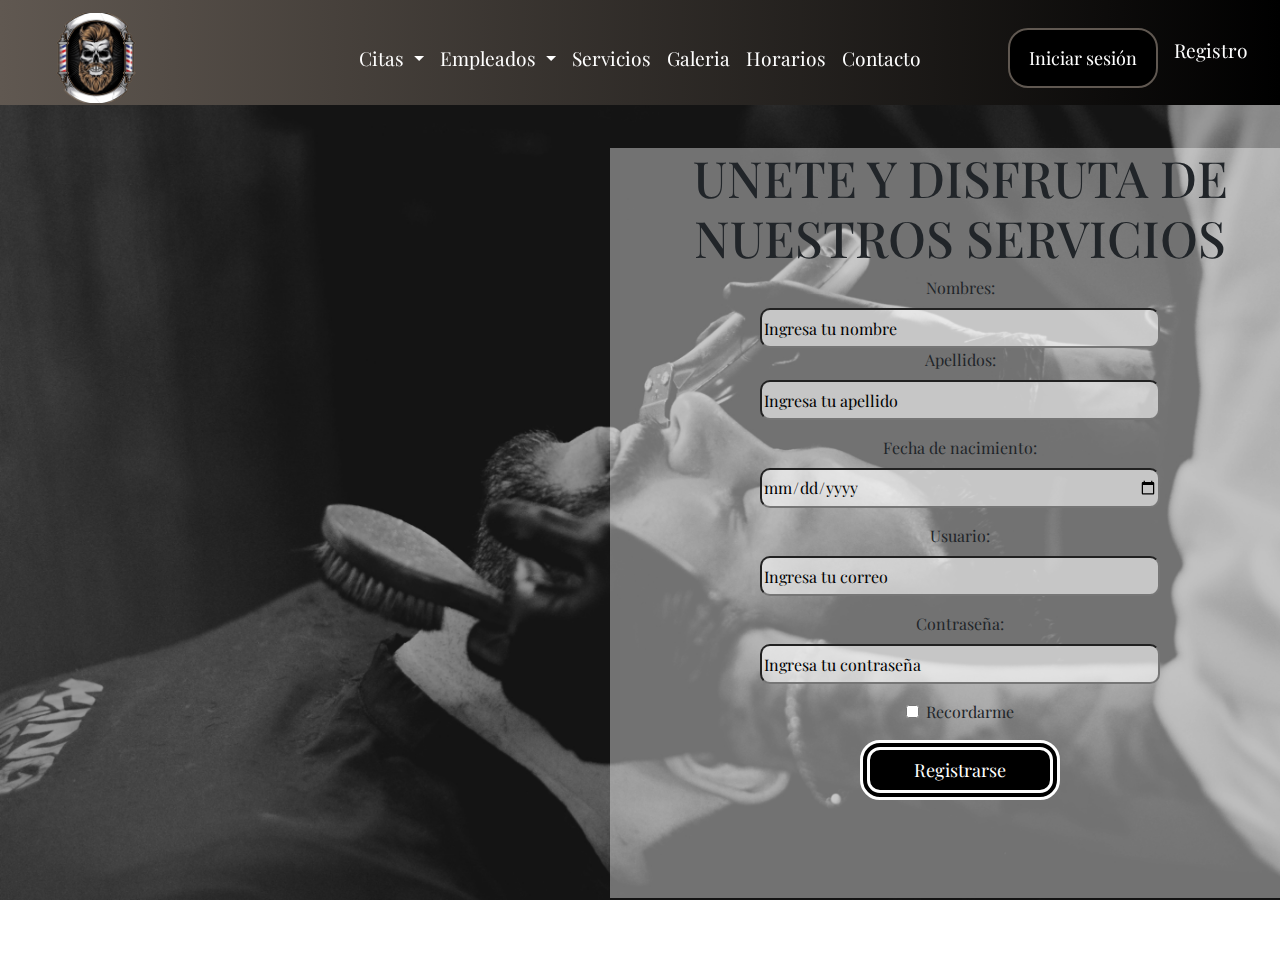
<file: registro.html>
<!DOCTYPE html>
<html lang="en">

<head>
  <title>Bootstrap Example</title>
  <meta charset="utf-8">
  <meta name="viewport" content="width=device-width, initial-scale=1">
  <link rel="stylesheet" href="https://cdn.jsdelivr.net/npm/bootstrap@4.6.1/dist/css/bootstrap.min.css">
  <script src="https://cdn.jsdelivr.net/npm/jquery@3.6.0/dist/jquery.slim.min.js"></script>
  <script src="https://cdn.jsdelivr.net/npm/popper.js@1.16.1/dist/umd/popper.min.js"></script>
  <script src="https://cdn.jsdelivr.net/npm/bootstrap@4.6.1/dist/js/bootstrap.bundle.min.js"></script>
  <link rel="stylesheet" href="./css/registro.css">
</head>

<body>
  <div class="divNav">
    <nav class="navbar navbar-expand-lg navbar-dark ">
      <div>
        <a class="navbar-brand" href="./index.html">
          &nbsp;&nbsp;&nbsp;&nbsp;&nbsp;&nbsp;<img class="logo" src="./img/logoBarberHouse.png">
        </a>
      </div>

      <div class="collapse navbar-collapse" id="navbarNavAltMarkup">
        <div class="navbar-nav">

          <li class="nav-item dropdown">
            <a class="nav-link dropdown-toggle" href="#" id="navbardrop" data-toggle="dropdown">
              Citas
            </a>
            <div class="dropdown-menu citas">
              <a class="dropdown-item" href="./historialCitasUsuario.html">Ver Citas.</a>
              <a class="dropdown-item" href="./historialCitasAdmin.html">Ver Citas</a>
            </div>
          </li>
          <li class="nav-item dropdown">
            <a class="nav-link dropdown-toggle" href="#" id="navbardrop" data-toggle="dropdown">
              Empleados
            </a>
            <div class="dropdown-menu empleados">
              <a class="dropdown-item" href="./registrarEmpleados.html">
                Registrar Empleado
              </a>
              <a class="dropdown-item" href="./tablaEmpleados.html">Listar</a>
            </div>
          </li>


          <a class="nav-item nav-link" href="#" style="color: white;">Servicios</a>
          <a class="nav-item nav-link" href="#" style="color: white;">Galeria</a>
          <a class="nav-item nav-link" href="#" style="color: white;">Horarios</a>
          <a class="nav-item nav-link" href="#" style="color: white;">Contacto</a>

        </div>
      </div>
      <div id="apartadoDerecha" class="nav justify-content-end">


        <button class="nav-item nav-link login" id="navbardrop" data-toggle="modal" data-target="#inicioSesion" style="background-color: rgb(0, 0, 0); color:rgb(255, 255, 255)">
          Iniciar sesión
        </button>

        <a class="nav-item nav-link" href="./registro.html" id="navbardrop">Registro</a>
      </div>
    </nav>
  </div>

  <div class="registro" style="background-image: url(./img/registro.png);"><br><br>
    <div class="registro2">
      <h2>UNETE Y DISFRUTA DE NUESTROS SERVICIOS</h2>
      <form>
        <div>
          <label for="nombres">Nombres:</label><br>
          <input type="text" class="inputsRegistro" id="nombres" placeholder="Ingresa tu nombre" name="nombre">
        </div>
        <div class="form-group">
          <label for="apellidos">Apellidos:</label><br>
          <input type="text" class="inputsRegistro" id="apellidos" placeholder="Ingresa tu apellido" name="apellidos">
        </div>
        <div class="form-group">
          <label for="date">Fecha de nacimiento:</label><br>
          <input type="date" class="inputsRegistro" id="date" placeholder="Ingresar fecha" name="fecha">
        </div>
        <div class="form-group">
          <label for="email">Usuario:</label><br>
          <input type="email" class="inputsRegistro" id="email" placeholder="Ingresa tu correo" name="email" required>
          <div class="valid-feedback">Valid.</div>
          <div class="invalid-feedback">Please fill out this field.</div>
        </div>
        <div class="form-group">
          <label for="pwd">Contraseña:</label><br>
          <input type="password" class="inputsRegistro" id="pwd" placeholder="Ingresa tu contraseña" name="pswd" required>
          <div class="valid-feedback">Valid.</div>
          <div class="invalid-feedback">Please fill out this field.</div>
        </div>
        <div class="form-group form-check">
          <label class="form-check-label">
            <input class="form-check-input" type="checkbox" name="remember"> Recordarme
          </label>
        </div>
        <a href="./index.html" class="botonRegistrarse">
          <button type="button" id="botonRegistrarse" class="btn btn-primary">Registrarse</button>
        </a><br><br>
      </form>
    </div>
  </div>
  <div class="modal" id="inicioSesion">
    <div class="modal-dialog">
      <div class="modal-content ">
        <br>
        <h2>INICIA UNA NUEVA <br> AVENTURA </h2><br>
        <form  role="dialog">
          <div>
            <label for="email">Usuario:</label><br>
            <input class="inputsIniciarSesion" type="email" id="email" placeholder="Ingresar correo" name="email"
              required><br><br>
            <div class="valid-feedback">Valid.</div>
            <div class="invalid-feedback">Please fill out this field.</div>
          </div>
          <div>
            <label for="pwd">Contraseña:</label><br>
            <input class="inputsIniciarSesion" type="password" class="form-control" id="pwd"
              placeholder="Ingresar Contraseña" name="pswd" required>
          </div><br>
          <div class="form-group form-check">
            <label class="form-check-label">
              <input class="form-check-input" type="checkbox" name="remember"> Recordarme
            </label>
          </div><br>

          <!--para que se envie poner submit-->
          <a href="./index.html" class="botonIniciarSesion">
            <button type="button" id="botonIniciarSesion" class="btn btn-primary">Iniciar sesión</button>
          </a><br><br>
        </form>
      </div>
    </div>
  </div>


</body>

</html>
</file>
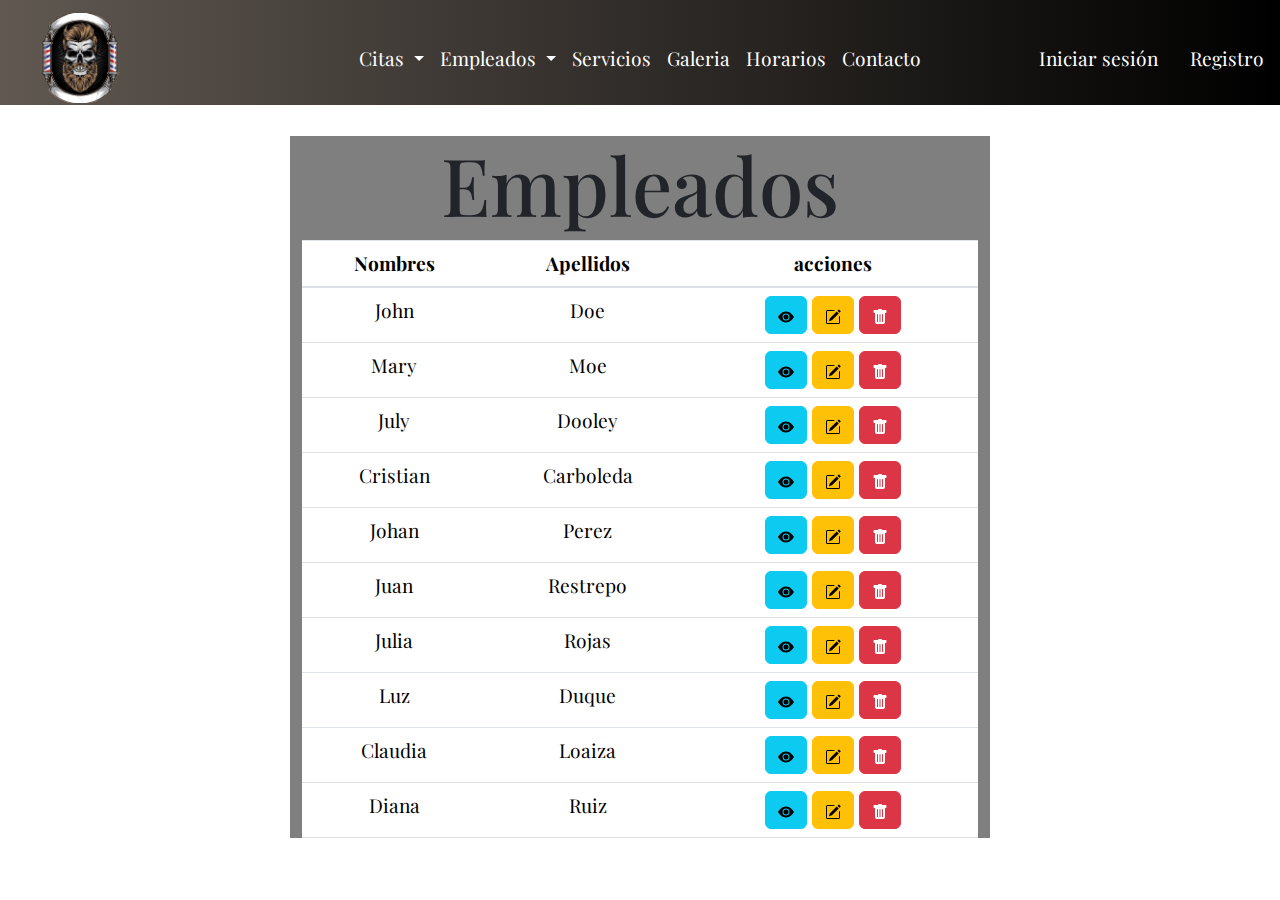
<file: tablaEmpleados.html>
<!DOCTYPE html>
<html lang="en">

<head>
  <title>Bootstrap Example</title>
  <meta charset="utf-8">
  <meta name="viewport" content="width=device-width, initial-scale=1">
  <link rel="stylesheet" href="https://cdn.jsdelivr.net/npm/bootstrap@4.6.1/dist/css/bootstrap.min.css">
  <script src="https://cdn.jsdelivr.net/npm/jquery@3.6.0/dist/jquery.slim.min.js"></script>
  <script src="https://cdn.jsdelivr.net/npm/popper.js@1.16.1/dist/umd/popper.min.js"></script>
  <script src="https://cdn.jsdelivr.net/npm/bootstrap@4.6.1/dist/js/bootstrap.bundle.min.js"></script>
  <link rel="stylesheet" href="https://cdn.datatables.net/1.11.5/css/jquery.dataTables.min.css">
  <script src="https://code.jquery.com/jquery-3.5.1.js"></script>
  <script src="https://cdn.datatables.net/1.11.5/js/jquery.dataTables.min.js"></script>

  <link href="https://cdn.jsdelivr.net/npm/bootstrap@5.1.3/dist/css/bootstrap.min.css" rel="stylesheet">
  <script src="https://cdn.jsdelivr.net/npm/bootstrap@5.1.3/dist/js/bootstrap.bundle.min.js"></script>
  
  <style>
    @import url('https://fonts.googleapis.com/css2?family=Playfair+Display:wght@500&display=swap');

    * {
      font-family: 'Playfair Display', serif;
    }

    .divNav {
      background: linear-gradient(to right,#605851,black);
      height: 105px;
      font-size: larger;
    }

    div.navbar-nav {
      position: absolute;
      left: 50%;
      transform: translatex(-50%);
    }

    img.logo {
      width: 100px;
      height: 90px;
      object-fit: cover;
      
    }

    div #derecha {
      text-align: right;
    }

    #navbardrop {
      color: white;
    }
  
    h2{font-size: 80px;}
    

    .inicioPag {
      background-repeat: no-repeat;
      background-size: cover;
      background-attachment: fixed;
      text-align: center;
      height: 36em;
      font-size:x-large;
      color: white;
    }
    .citas{
      background-color: rgb(255, 255, 255, 50%);
    }
    .empleados{
      background-color: rgb(255, 255, 255, 50%);
    }

    .empleados {
      background-color: rgb(0, 0, 0, 50%);
      width: 700px;
      height: auto;
      text-align: center;
      margin-top: 20px;
      margin-left: auto;
      margin-right: auto;

    }
  </style>
</head>

<body>
  <div class="divNav">
    <nav class="navbar navbar-expand-lg navbar-dark ">
      <div>
        <a class="navbar-brand" href="./inicio.html">
          &nbsp;&nbsp;&nbsp;&nbsp;&nbsp;&nbsp;<img class="logo" src="./img/logoBarberHouse.png">
        </a>
      </div>


      <div class="collapse navbar-collapse" id="navbarNavAltMarkup">
        <div class="navbar-nav">

          <li class="nav-item dropdown">
            <a class="nav-link dropdown-toggle" href="#" id="navbardrop" data-toggle="dropdown">
              Citas
            </a>
            <div class="dropdown-menu citas">
              <a class="dropdown-item" href="./historialCitasUsuario.html">Ver Citas.</a>
              <a class="dropdown-item" href="./historialCitasAdmin.html">Ver Citas</a>
            </div>
          </li>
          <li class="nav-item dropdown">
            <a class="nav-link dropdown-toggle" href="#" id="navbardrop" data-toggle="dropdown">
              Empleados
            </a>
            <div class="dropdown-menu empleados">
              <a class="dropdown-item" href="./registrarEmpleados.html">
                Registrar Empleado
              </a>
              <a class="dropdown-item" href="./tablaEmpleados.html">Listar</a>
            </div>
          </li>


          <a class="nav-item nav-link" href="#" style="color: white;">Servicios</a>
          <a class="nav-item nav-link" href="#" style="color: white;">Galeria</a>
          <a class="nav-item nav-link" href="#" style="color: white;">Horarios</a>
          <a class="nav-item nav-link" href="#" style="color: white;">Contacto</a>

        </div>
      </div>
      <div id="apartadoDerecha" class="nav justify-content-end">


        <a class="nav-item nav-link" href="./login.html" id="navbardrop">
          Iniciar sesión
        </a>

        <a class="nav-item nav-link" href="./registro.html" id="navbardrop">Registro</a>
      </div>
    </nav>
  
  <div class="container empleados">
    <h2>Empleados</h2>
    <table id="tablaEmpleado" class="table">
      <thead>
        <tr>
          <th>Nombres</th>
          <th>Apellidos</th>
          <th>acciones</th>
        </tr>
      </thead>
      <tbody>
        <tr>
          <td>John</td>
          <td>Doe</td>

          <td>
            <button data-toggle="modal" data-target="#botonVerEmpleado1" role="dialog" id="verInfoEmpleado" type="button" class="btn btn-info"><svg xmlns="http://www.w3.org/2000/svg" width="16" height="16"
                fill="currentColor" class="bi bi-eye-fill" viewBox="0 0 16 16">
                <path d="M10.5 8a2.5 2.5 0 1 1-5 0 2.5 2.5 0 0 1 5 0z" />
                <path d="M0 8s3-5.5 8-5.5S16 8 16 8s-3 5.5-8 5.5S0 8 0 8zm8 3.5a3.5 3.5 0 1 0 0-7 3.5 3.5 0 0 0 0 7z" />
              </svg></button>
            <button data-toggle="modal" data-target="#botonEditarEmpleado1" role="dialog" type="button" class="btn btn-warning"><svg xmlns="http://www.w3.org/2000/svg" width="16" height="16"
                fill="currentColor" class="bi bi-pencil-square" viewBox="0 0 16 16">
                <path
                  d="M15.502 1.94a.5.5 0 0 1 0 .706L14.459 3.69l-2-2L13.502.646a.5.5 0 0 1 .707 0l1.293 1.293zm-1.75 2.456-2-2L4.939 9.21a.5.5 0 0 0-.121.196l-.805 2.414a.25.25 0 0 0 .316.316l2.414-.805a.5.5 0 0 0 .196-.12l6.813-6.814z" />
                <path fill-rule="evenodd"
                  d="M1 13.5A1.5 1.5 0 0 0 2.5 15h11a1.5 1.5 0 0 0 1.5-1.5v-6a.5.5 0 0 0-1 0v6a.5.5 0 0 1-.5.5h-11a.5.5 0 0 1-.5-.5v-11a.5.5 0 0 1 .5-.5H9a.5.5 0 0 0 0-1H2.5A1.5 1.5 0 0 0 1 2.5v11z" />
              </svg></button>
            <button  data-toggle="modal" data-target="#botonEliminarEmpleado1" role="dialog" type="button" class="btn btn-danger"><svg xmlns="http://www.w3.org/2000/svg" width="16" height="16"
                fill="currentColor" class="bi bi-trash-fill" viewBox="0 0 16 16">
                <path
                  d="M2.5 1a1 1 0 0 0-1 1v1a1 1 0 0 0 1 1H3v9a2 2 0 0 0 2 2h6a2 2 0 0 0 2-2V4h.5a1 1 0 0 0 1-1V2a1 1 0 0 0-1-1H10a1 1 0 0 0-1-1H7a1 1 0 0 0-1 1H2.5zm3 4a.5.5 0 0 1 .5.5v7a.5.5 0 0 1-1 0v-7a.5.5 0 0 1 .5-.5zM8 5a.5.5 0 0 1 .5.5v7a.5.5 0 0 1-1 0v-7A.5.5 0 0 1 8 5zm3 .5v7a.5.5 0 0 1-1 0v-7a.5.5 0 0 1 1 0z" />
              </svg></button>
          </td>
        </tr>
        
        <div class="modal" id="botonVerEmpleado1">
          <div class="modal-dialog">
            <div class="modal-content ">
              <br>
              <h2>EMPLEADO</h2><br>
              <form>
                <div>
                  <label for="nombre">Nombre:</label><br>
                  <input class="inputsRegistrarEmpleado" type="text" id="nombre" placeholder="John" name="Nombre"
                    required readonly><br><br>
                  <div class="valid-feedback">Valid.</div>
                  <div class="invalid-feedback">Please fill out this field.</div>
                </div>
                <div>
                  <label for="apellido">Apellido:</label><br>
                  <input class="inputsRegistrarEmpleado" type="text" id="apellido" placeholder="Doe"
                    name="Apellido" required readonly><br><br>
                  <div class="valid-feedback">Valid.</div>
                  <div class="invalid-feedback">Please fill out this field.</div>
                </div>
                <div>
                  <label for="correo">Correo:</label><br>
                  <input class="inputsRegistrarEmpleado" type="email" id="correo" placeholder="john@example.com" name="Correo"
                    required readonly><br><br>
                  <div class="valid-feedback">Valid.</div>
                  <div class="invalid-feedback">Please fill out this field.</div>
                </div>

                <a>
                  <button type="button" class="close" data-dismiss="modal" aria-label="Close">
                  <span aria-hidden="true">X</span>
                  </button>
                </a>
              </form>
            </div>
          </div>
        </div>

        <div class="modal" id="botonEditarEmpleado1">
          <div class="modal-dialog">
            <div class="modal-content ">
              <br>
              <h2>EDITAR EMPLEADO</h2><br>
              <form>
                <div>
                  <label for="nombre">Nombre:</label><br>
                  <input class="inputsRegistrarEmpleado" type="text" id="nombre" placeholder="John" name="Nombre"
                    required readonly><br><br>
                  <div class="valid-feedback">Valid.</div>
                  <div class="invalid-feedback">Please fill out this field.</div>
                </div>
                <div>
                  <label for="apellido">Apellido:</label><br>
                  <input class="inputsRegistrarEmpleado" type="text" id="apellido" placeholder="Doe"
                    name="Apellido" required readonly><br><br>
                  <div class="valid-feedback">Valid.</div>
                  <div class="invalid-feedback">Please fill out this field.</div>
                </div>
                <div>
                  <label for="correo">Correo:</label><br>
                  <input class="inputsRegistrarEmpleado" type="email" id="correo" placeholder="john@example.com" name="Correo"
                    required><br><br>
                  <div class="valid-feedback">Valid.</div>
                  <div class="invalid-feedback">Please fill out this field.</div>
                </div>

                <a>
                  <button type="button" class="btn btn-primary">Confirmar</button>
                </a><br><br>

                <a>
                  <button type="button" class="close" data-dismiss="modal" aria-label="Close">
                  <span aria-hidden="true">X</span>
                  </button>
                </a>
              </form>
            </div>
          </div>
        </div>

        <div class="modal" id="botonEliminarEmpleado1">
          <div class="modal-dialog">
            <div class="modal-content ">
              <br>
              <h2>ELIMINAR EMPLEADO</h2><br>
              <h3>¿Desea Eliminar empleado?</h3>
                <a>
                  <button type="button"  class="btn btn-primary">Eliminar</button>
                </a><br>
                <a>
                  <button type="button" data-dismiss="modal"  class="btn btn-primary">Cancelar</button>
                </a><br><br>
            </div>
          </div>
        </div>
        <![base64]>
        <tr>
          <td>Mary</td>
          <td>Moe</td>
          <td>
            <button data-toggle="modal" data-target="#botonVerEmpleado2" role="dialog" type="button" class="btn btn-info"><svg xmlns="http://www.w3.org/2000/svg" width="16" height="16"
                fill="currentColor" class="bi bi-eye-fill" viewBox="0 0 16 16">
                <path d="M10.5 8a2.5 2.5 0 1 1-5 0 2.5 2.5 0 0 1 5 0z" />
                <path d="M0 8s3-5.5 8-5.5S16 8 16 8s-3 5.5-8 5.5S0 8 0 8zm8 3.5a3.5 3.5 0 1 0 0-7 3.5 3.5 0 0 0 0 7z" />
              </svg></button>
            <button data-toggle="modal" data-target="#botonEditarEmpleado2" role="dialog" type="button" class="btn btn-warning"><svg xmlns="http://www.w3.org/2000/svg" width="16" height="16"
                fill="currentColor" class="bi bi-pencil-square" viewBox="0 0 16 16">
                <path
                  d="M15.502 1.94a.5.5 0 0 1 0 .706L14.459 3.69l-2-2L13.502.646a.5.5 0 0 1 .707 0l1.293 1.293zm-1.75 2.456-2-2L4.939 9.21a.5.5 0 0 0-.121.196l-.805 2.414a.25.25 0 0 0 .316.316l2.414-.805a.5.5 0 0 0 .196-.12l6.813-6.814z" />
                <path fill-rule="evenodd"
                  d="M1 13.5A1.5 1.5 0 0 0 2.5 15h11a1.5 1.5 0 0 0 1.5-1.5v-6a.5.5 0 0 0-1 0v6a.5.5 0 0 1-.5.5h-11a.5.5 0 0 1-.5-.5v-11a.5.5 0 0 1 .5-.5H9a.5.5 0 0 0 0-1H2.5A1.5 1.5 0 0 0 1 2.5v11z" />
              </svg></button>
            <button data-toggle="modal" data-target="#botonEliminarEmpleado2" role="dialog" type="button" class="btn btn-danger"><svg xmlns="http://www.w3.org/2000/svg" width="16" height="16"
                fill="currentColor" class="bi bi-trash-fill" viewBox="0 0 16 16">
                <path
                  d="M2.5 1a1 1 0 0 0-1 1v1a1 1 0 0 0 1 1H3v9a2 2 0 0 0 2 2h6a2 2 0 0 0 2-2V4h.5a1 1 0 0 0 1-1V2a1 1 0 0 0-1-1H10a1 1 0 0 0-1-1H7a1 1 0 0 0-1 1H2.5zm3 4a.5.5 0 0 1 .5.5v7a.5.5 0 0 1-1 0v-7a.5.5 0 0 1 .5-.5zM8 5a.5.5 0 0 1 .5.5v7a.5.5 0 0 1-1 0v-7A.5.5 0 0 1 8 5zm3 .5v7a.5.5 0 0 1-1 0v-7a.5.5 0 0 1 1 0z" />
              </svg></button>
          </td>
        </tr>

        <div class="modal" id="botonVerEmpleado2">
          <div class="modal-dialog">
            <div class="modal-content ">
              <br>
              <h2>EMPLEADO</h2><br>
              <form>
                <div>
                  <label for="nombre">Nombre:</label><br>
                  <input class="inputsRegistrarEmpleado" type="text" id="nombre" placeholder="Mary" name="Nombre"
                    required readonly><br><br>
                  <div class="valid-feedback">Valid.</div>
                  <div class="invalid-feedback">Please fill out this field.</div>
                </div>
                <div>
                  <label for="apellido">Apellido:</label><br>
                  <input class="inputsRegistrarEmpleado" type="text" id="apellido" placeholder="Moe"
                    name="Apellido" required readonly><br><br>
                  <div class="valid-feedback">Valid.</div>
                  <div class="invalid-feedback">Please fill out this field.</div>
                </div>
                <div>
                  <label for="correo">Correo:</label><br>
                  <input class="inputsRegistrarEmpleado" type="email" id="correo" placeholder="mary@example.com" name="Correo"
                    required readonly><br><br>
                  <div class="valid-feedback">Valid.</div>
                  <div class="invalid-feedback">Please fill out this field.</div>
                </div>
                <a>
                  <button type="button" class="close" data-dismiss="modal" aria-label="Close">
                  <span aria-hidden="true">X</span>
                  </button>
                </a>
              </form>
            </div>
          </div>
        </div>

        <div class="modal" id="botonEditarEmpleado2">
          <div class="modal-dialog">
            <div class="modal-content ">
              <br>
              <h2>EDITAR EMPLEADO</h2><br>
              <form>
                <div>
                  <label for="nombre">Nombre:</label><br>
                  <input class="inputsRegistrarEmpleado" type="text" id="nombre" placeholder="Mary" name="Nombre"
                    required readonly><br><br>
                  <div class="valid-feedback">Valid.</div>
                  <div class="invalid-feedback">Please fill out this field.</div>
                </div>
                <div>
                  <label for="apellido">Apellido:</label><br>
                  <input class="inputsRegistrarEmpleado" type="text" id="apellido" placeholder="Moe"
                    name="Apellido" required readonly><br><br>
                  <div class="valid-feedback">Valid.</div>
                  <div class="invalid-feedback">Please fill out this field.</div>
                </div>
                <div>
                  <label for="correo">Correo:</label><br>
                  <input class="inputsRegistrarEmpleado" type="email" id="correo" placeholder="mary@example.com" name="Correo"
                    required><br><br>
                  <div class="valid-feedback">Valid.</div>
                  <div class="invalid-feedback">Please fill out this field.</div>
                </div>

                <a>
                  <button type="button" class="btn btn-primary">Confirmar</button>
                </a><br><br>
                <a>
                  <button type="button" class="close" data-dismiss="modal" aria-label="Close">
                  <span aria-hidden="true">X</span>
                  </button>
                </a>
              </form>
            </div>
          </div>
        </div>

        <div class="modal" id="botonEliminarEmpleado2">
          <div class="modal-dialog">
            <div class="modal-content ">
              <br>
              <h2>ELIMINAR EMPLEADO</h2><br>
              <h3>¿Desea Eliminar empleado?</h3>
                <a>
                  <button type="button"  class="btn btn-primary">Eliminar</button>
                </a><br>
                <a>
                  <button type="button" data-dismiss="modal"  class="btn btn-primary">Cancelar</button>
                </a><br><br>
            </div>
          </div>
        </div>
        <![base64]>
        <tr>
          <td>July</td>
          <td>Dooley</td>
          <td>
            <button data-toggle="modal" data-target="#botonVerEmpleado3" role="dialog" type="button" class="btn btn-info"><svg xmlns="http://www.w3.org/2000/svg" width="16" height="16"
                fill="currentColor" class="bi bi-eye-fill" viewBox="0 0 16 16">
                <path d="M10.5 8a2.5 2.5 0 1 1-5 0 2.5 2.5 0 0 1 5 0z" />
                <path d="M0 8s3-5.5 8-5.5S16 8 16 8s-3 5.5-8 5.5S0 8 0 8zm8 3.5a3.5 3.5 0 1 0 0-7 3.5 3.5 0 0 0 0 7z" />
              </svg></button>
            <button data-toggle="modal" data-target="#botonEditarEmpleado3" role="dialog" type="button" class="btn btn-warning"><svg xmlns="http://www.w3.org/2000/svg" width="16" height="16"
                fill="currentColor" class="bi bi-pencil-square" viewBox="0 0 16 16">
                <path
                  d="M15.502 1.94a.5.5 0 0 1 0 .706L14.459 3.69l-2-2L13.502.646a.5.5 0 0 1 .707 0l1.293 1.293zm-1.75 2.456-2-2L4.939 9.21a.5.5 0 0 0-.121.196l-.805 2.414a.25.25 0 0 0 .316.316l2.414-.805a.5.5 0 0 0 .196-.12l6.813-6.814z" />
                <path fill-rule="evenodd"
                  d="M1 13.5A1.5 1.5 0 0 0 2.5 15h11a1.5 1.5 0 0 0 1.5-1.5v-6a.5.5 0 0 0-1 0v6a.5.5 0 0 1-.5.5h-11a.5.5 0 0 1-.5-.5v-11a.5.5 0 0 1 .5-.5H9a.5.5 0 0 0 0-1H2.5A1.5 1.5 0 0 0 1 2.5v11z" />
              </svg></button>
            <button data-toggle="modal" data-target="#botonEliminarEmpleado3" role="dialog" type="button" class="btn btn-danger"><svg xmlns="http://www.w3.org/2000/svg" width="16" height="16"
                fill="currentColor" class="bi bi-trash-fill" viewBox="0 0 16 16">
                <path
                  d="M2.5 1a1 1 0 0 0-1 1v1a1 1 0 0 0 1 1H3v9a2 2 0 0 0 2 2h6a2 2 0 0 0 2-2V4h.5a1 1 0 0 0 1-1V2a1 1 0 0 0-1-1H10a1 1 0 0 0-1-1H7a1 1 0 0 0-1 1H2.5zm3 4a.5.5 0 0 1 .5.5v7a.5.5 0 0 1-1 0v-7a.5.5 0 0 1 .5-.5zM8 5a.5.5 0 0 1 .5.5v7a.5.5 0 0 1-1 0v-7A.5.5 0 0 1 8 5zm3 .5v7a.5.5 0 0 1-1 0v-7a.5.5 0 0 1 1 0z" />
              </svg></button>
          </td>
        </tr>

        <div class="modal" id="botonVerEmpleado3">
          <div class="modal-dialog">
            <div class="modal-content ">
              <br>
              <h2>EMPLEADO</h2><br>
              <form>
                <div>
                  <label for="nombre">Nombre:</label><br>
                  <input class="inputsRegistrarEmpleado" type="text" id="nombre" placeholder="July" name="Nombre"
                    required readonly><br><br>
                  <div class="valid-feedback">Valid.</div>
                  <div class="invalid-feedback">Please fill out this field.</div>
                </div>
                <div>
                  <label for="apellido">Apellido:</label><br>
                  <input class="inputsRegistrarEmpleado" type="text" id="apellido" placeholder="Dooley"
                    name="Apellido" required readonly><br><br>
                  <div class="valid-feedback">Valid.</div>
                  <div class="invalid-feedback">Please fill out this field.</div>
                </div>
                <div>
                  <label for="correo">Correo:</label><br>
                  <input class="inputsRegistrarEmpleado" type="email" id="correo" placeholder="july@example.com" name="Correo"
                    required readonly><br><br>
                  <div class="valid-feedback">Valid.</div>
                  <div class="invalid-feedback">Please fill out this field.</div>
                </div>

                <a>
                  <button type="button" class="close" data-dismiss="modal" aria-label="Close">
                  <span aria-hidden="true">X</span>
                  </button>
                </a>
              </form>
            </div>
          </div>
        </div>

        <div class="modal" id="botonEditarEmpleado3">
          <div class="modal-dialog">
            <div class="modal-content ">
              <br>
              <h2>EDITAR EMPLEADO</h2><br>
              <form>
                <div>
                  <label for="nombre">Nombre:</label><br>
                  <input class="inputsRegistrarEmpleado" type="text" id="nombre" placeholder="July" name="Nombre"
                    required readonly><br><br>
                  <div class="valid-feedback">Valid.</div>
                  <div class="invalid-feedback">Please fill out this field.</div>
                </div>
                <div>
                  <label for="apellido">Apellido:</label><br>
                  <input class="inputsRegistrarEmpleado" type="text" id="apellido" placeholder="Dooley"
                    name="Apellido" required readonly><br><br>
                  <div class="valid-feedback">Valid.</div>
                  <div class="invalid-feedback">Please fill out this field.</div>
                </div>
                <div>
                  <label for="correo">Correo:</label><br>
                  <input class="inputsRegistrarEmpleado" type="email" id="correo" placeholder="july@example.com" name="Correo"
                    required><br><br>
                  <div class="valid-feedback">Valid.</div>
                  <div class="invalid-feedback">Please fill out this field.</div>
                </div>

                <a>
                  <button type="button" class="btn btn-primary">Confirmar</button>
                </a><br><br>
                <a>
                  <button type="button" class="close" data-dismiss="modal" aria-label="Close">
                  <span aria-hidden="true">X</span>
                  </button>
                </a>
              </form>
            </div>
          </div>
        </div>

        <div class="modal" id="botonEliminarEmpleado3">
          <div class="modal-dialog">
            <div class="modal-content ">
              <br>
              <h2>ELIMINAR EMPLEADO</h2><br>
              <h3>¿Desea Eliminar empleado?</h3>
                <a>
                  <button type="button"  class="btn btn-primary">Eliminar</button>
                </a><br>
                <a>
                  <button type="button" data-dismiss="modal"  class="btn btn-primary">Cancelar</button>
                </a><br><br>
            </div>
          </div>
        </div>
        <![base64]>
        <tr>
          <td>Cristian</td>
          <td>Carboleda</td>
          <td>
            <button data-toggle="modal" data-target="#botonVerEmpleado4" role="dialog" type="button" class="btn btn-info"><svg xmlns="http://www.w3.org/2000/svg" width="16" height="16"
                fill="currentColor" class="bi bi-eye-fill" viewBox="0 0 16 16">
                <path d="M10.5 8a2.5 2.5 0 1 1-5 0 2.5 2.5 0 0 1 5 0z" />
                <path d="M0 8s3-5.5 8-5.5S16 8 16 8s-3 5.5-8 5.5S0 8 0 8zm8 3.5a3.5 3.5 0 1 0 0-7 3.5 3.5 0 0 0 0 7z" />
              </svg></button>
            <button data-toggle="modal" data-target="#botonEditarEmpleado4" role="dialog" type="button" class="btn btn-warning"><svg xmlns="http://www.w3.org/2000/svg" width="16" height="16"
                fill="currentColor" class="bi bi-pencil-square" viewBox="0 0 16 16">
                <path
                  d="M15.502 1.94a.5.5 0 0 1 0 .706L14.459 3.69l-2-2L13.502.646a.5.5 0 0 1 .707 0l1.293 1.293zm-1.75 2.456-2-2L4.939 9.21a.5.5 0 0 0-.121.196l-.805 2.414a.25.25 0 0 0 .316.316l2.414-.805a.5.5 0 0 0 .196-.12l6.813-6.814z" />
                <path fill-rule="evenodd"
                  d="M1 13.5A1.5 1.5 0 0 0 2.5 15h11a1.5 1.5 0 0 0 1.5-1.5v-6a.5.5 0 0 0-1 0v6a.5.5 0 0 1-.5.5h-11a.5.5 0 0 1-.5-.5v-11a.5.5 0 0 1 .5-.5H9a.5.5 0 0 0 0-1H2.5A1.5 1.5 0 0 0 1 2.5v11z" />
              </svg></button>
            <button data-toggle="modal" data-target="#botonEliminarEmpleado4" role="dialog" type="button" class="btn btn-danger"><svg xmlns="http://www.w3.org/2000/svg" width="16" height="16"
                fill="currentColor" class="bi bi-trash-fill" viewBox="0 0 16 16">
                <path
                  d="M2.5 1a1 1 0 0 0-1 1v1a1 1 0 0 0 1 1H3v9a2 2 0 0 0 2 2h6a2 2 0 0 0 2-2V4h.5a1 1 0 0 0 1-1V2a1 1 0 0 0-1-1H10a1 1 0 0 0-1-1H7a1 1 0 0 0-1 1H2.5zm3 4a.5.5 0 0 1 .5.5v7a.5.5 0 0 1-1 0v-7a.5.5 0 0 1 .5-.5zM8 5a.5.5 0 0 1 .5.5v7a.5.5 0 0 1-1 0v-7A.5.5 0 0 1 8 5zm3 .5v7a.5.5 0 0 1-1 0v-7a.5.5 0 0 1 1 0z" />
              </svg></button>
          </td>
        </tr>

        <div class="modal" id="botonVerEmpleado4">
          <div class="modal-dialog">
            <div class="modal-content ">
              <br>
              <h2>EMPLEADO</h2><br>
              <form>
                <div>
                  <label for="nombre">Nombre:</label><br>
                  <input class="inputsRegistrarEmpleado" type="text" id="nombre" placeholder="Cristian" name="Nombre"
                    required readonly><br><br>
                  <div class="valid-feedback">Valid.</div>
                  <div class="invalid-feedback">Please fill out this field.</div>
                </div>
                <div>
                  <label for="apellido">Apellido:</label><br>
                  <input class="inputsRegistrarEmpleado" type="text" id="apellido" placeholder=">Carboleda"
                    name="Apellido" required readonly><br><br>
                  <div class="valid-feedback">Valid.</div>
                  <div class="invalid-feedback">Please fill out this field.</div>
                </div>
                <div>
                  <label for="correo">Correo:</label><br>
                  <input class="inputsRegistrarEmpleado" type="email" id="correo" placeholder="cristian@example.com" name="Correo"
                    required readonly><br><br>
                  <div class="valid-feedback">Valid.</div>
                  <div class="invalid-feedback">Please fill out this field.</div>
                </div>

                <a>
                  <button type="button" class="close" data-dismiss="modal" aria-label="Close">
                  <span aria-hidden="true">X</span>
                  </button>
                </a>
              </form>
            </div>
          </div>
        </div>

        <div class="modal" id="botonEditarEmpleado4">
          <div class="modal-dialog">
            <div class="modal-content ">
              <br>
              <h2>EDITAR EMPLEADO</h2><br>
              <form>
                <div>
                  <label for="nombre">Nombre:</label><br>
                  <input class="inputsRegistrarEmpleado" type="text" id="nombre" placeholder="Cristian" name="Nombre"
                    required readonly><br><br>
                  <div class="valid-feedback">Valid.</div>
                  <div class="invalid-feedback">Please fill out this field.</div>
                </div>
                <div>
                  <label for="apellido">Apellido:</label><br>
                  <input class="inputsRegistrarEmpleado" type="text" id="apellido" placeholder="Carboleda"
                    name="Apellido" required readonly><br><br>
                  <div class="valid-feedback">Valid.</div>
                  <div class="invalid-feedback">Please fill out this field.</div>
                </div>
                <div>
                  <label for="correo">Correo:</label><br>
                  <input class="inputsRegistrarEmpleado" type="email" id="correo" placeholder="cristian@example.com" name="Correo"
                    required><br><br>
                  <div class="valid-feedback">Valid.</div>
                  <div class="invalid-feedback">Please fill out this field.</div>
                </div>

                <a>
                  <button type="button" class="btn btn-primary">Confirmar</button>
                </a><br><br>
                <a>
                  <button type="button" class="close" data-dismiss="modal" aria-label="Close">
                  <span aria-hidden="true">X</span>
                  </button>
                </a>
              </form>
            </div>
          </div>
        </div>

        <div class="modal" id="botonEliminarEmpleado4">
          <div class="modal-dialog">
            <div class="modal-content ">
              <br>
              <h2>ELIMINAR EMPLEADO</h2><br>
              <h3>¿Desea Eliminar empleado?</h3>
                <a>
                  <button type="button"  class="btn btn-primary">Eliminar</button>
                </a><br>
                <a>
                  <button type="button" data-dismiss="modal"  class="btn btn-primary">Cancelar</button>
                </a><br><br>
            </div>
          </div>
        </div>
        <![base64]>
        
        <tr>
          <td>Johan</td>
          <td>Perez</td>
          <td>
            <button data-toggle="modal" data-target="#botonVerEmpleado5" role="dialog" type="button" class="btn btn-info"><svg xmlns="http://www.w3.org/2000/svg" width="16" height="16"
                fill="currentColor" class="bi bi-eye-fill" viewBox="0 0 16 16">
                <path d="M10.5 8a2.5 2.5 0 1 1-5 0 2.5 2.5 0 0 1 5 0z" />
                <path d="M0 8s3-5.5 8-5.5S16 8 16 8s-3 5.5-8 5.5S0 8 0 8zm8 3.5a3.5 3.5 0 1 0 0-7 3.5 3.5 0 0 0 0 7z" />
              </svg></button>
            <button data-toggle="modal" data-target="#botonEditarEmpleado5" role="dialog" type="button" class="btn btn-warning"><svg xmlns="http://www.w3.org/2000/svg" width="16" height="16"
                fill="currentColor" class="bi bi-pencil-square" viewBox="0 0 16 16">
                <path
                  d="M15.502 1.94a.5.5 0 0 1 0 .706L14.459 3.69l-2-2L13.502.646a.5.5 0 0 1 .707 0l1.293 1.293zm-1.75 2.456-2-2L4.939 9.21a.5.5 0 0 0-.121.196l-.805 2.414a.25.25 0 0 0 .316.316l2.414-.805a.5.5 0 0 0 .196-.12l6.813-6.814z" />
                <path fill-rule="evenodd"
                  d="M1 13.5A1.5 1.5 0 0 0 2.5 15h11a1.5 1.5 0 0 0 1.5-1.5v-6a.5.5 0 0 0-1 0v6a.5.5 0 0 1-.5.5h-11a.5.5 0 0 1-.5-.5v-11a.5.5 0 0 1 .5-.5H9a.5.5 0 0 0 0-1H2.5A1.5 1.5 0 0 0 1 2.5v11z" />
              </svg></button>
            <button data-toggle="modal" data-target="#botonEliminarEmpleado5" role="dialog" type="button" class="btn btn-danger"><svg xmlns="http://www.w3.org/2000/svg" width="16" height="16"
                fill="currentColor" class="bi bi-trash-fill" viewBox="0 0 16 16">
                <path
                  d="M2.5 1a1 1 0 0 0-1 1v1a1 1 0 0 0 1 1H3v9a2 2 0 0 0 2 2h6a2 2 0 0 0 2-2V4h.5a1 1 0 0 0 1-1V2a1 1 0 0 0-1-1H10a1 1 0 0 0-1-1H7a1 1 0 0 0-1 1H2.5zm3 4a.5.5 0 0 1 .5.5v7a.5.5 0 0 1-1 0v-7a.5.5 0 0 1 .5-.5zM8 5a.5.5 0 0 1 .5.5v7a.5.5 0 0 1-1 0v-7A.5.5 0 0 1 8 5zm3 .5v7a.5.5 0 0 1-1 0v-7a.5.5 0 0 1 1 0z" />
              </svg></button>
          </td>
        </tr>

        <div class="modal" id="botonVerEmpleado5">
          <div class="modal-dialog">
            <div class="modal-content ">
              <br>
              <h2>EMPLEADO</h2><br>
              <form>
                <div>
                  <label for="nombre">Nombre:</label><br>
                  <input class="inputsRegistrarEmpleado" type="text" id="nombre" placeholder="Johan" name="Nombre"
                    required readonly><br><br>
                  <div class="valid-feedback">Valid.</div>
                  <div class="invalid-feedback">Please fill out this field.</div>
                </div>
                <div>
                  <label for="apellido">Apellido:</label><br>
                  <input class="inputsRegistrarEmpleado" type="text" id="apellido" placeholder="Perez"
                    name="Apellido" required readonly><br><br>
                  <div class="valid-feedback">Valid.</div>
                  <div class="invalid-feedback">Please fill out this field.</div>
                </div>
                <div>
                  <label for="correo">Correo:</label><br>
                  <input class="inputsRegistrarEmpleado" type="email" id="correo" placeholder="johan@example.com" name="Correo"
                    required readonly><br><br>
                  <div class="valid-feedback">Valid.</div>
                  <div class="invalid-feedback">Please fill out this field.</div>
                </div>

                <a>
                  <button type="button" class="close" data-dismiss="modal" aria-label="Close">
                  <span aria-hidden="true">X</span>
                  </button>
                </a>
              </form>
            </div>
          </div>
        </div>

        <div class="modal" id="botonEditarEmpleado5">
          <div class="modal-dialog">
            <div class="modal-content ">
              <br>
              <h2>EDITAR EMPLEADO</h2><br>
              <form>
                <div>
                  <label for="nombre">Nombre:</label><br>
                  <input class="inputsRegistrarEmpleado" type="text" id="nombre" placeholder="Johan" name="Nombre"
                    required readonly><br><br>
                  <div class="valid-feedback">Valid.</div>
                  <div class="invalid-feedback">Please fill out this field.</div>
                </div>
                <div>
                  <label for="apellido">Apellido:</label><br>
                  <input class="inputsRegistrarEmpleado" type="text" id="apellido" placeholder="Perez"
                    name="Apellido" required readonly><br><br>
                  <div class="valid-feedback">Valid.</div>
                  <div class="invalid-feedback">Please fill out this field.</div>
                </div>
                <div>
                  <label for="correo">Correo:</label><br>
                  <input class="inputsRegistrarEmpleado" type="email" id="correo" placeholder="johan@example.com" name="Correo"
                    required><br><br>
                  <div class="valid-feedback">Valid.</div>
                  <div class="invalid-feedback">Please fill out this field.</div>
                </div>

                <a>
                  <button type="button" class="btn btn-primary">Confirmar</button>
                </a><br><br>
                <a>
                  <button type="button" class="close" data-dismiss="modal" aria-label="Close">
                  <span aria-hidden="true">X</span>
                  </button>
                </a>
              </form>
            </div>
          </div>
        </div>

        <div class="modal" id="botonEliminarEmpleado5">
          <div class="modal-dialog">
            <div class="modal-content ">
              <br>
              <h2>ELIMINAR EMPLEADO</h2><br>
              <h3>¿Desea Eliminar empleado?</h3>
                <a>
                  <button type="button"  class="btn btn-primary">Eliminar</button>
                </a><br>
                <a>
                  <button type="button" data-dismiss="modal"  class="btn btn-primary">Cancelar</button>
                </a><br><br>
            </div>
          </div>
        </div>
        <![base64]>

        <tr>
          <td>Juan</td>
          <td>Restrepo</td>
          <td>
            <button data-toggle="modal" data-target="#botonVerEmpleado6" role="dialog" type="button" class="btn btn-info"><svg xmlns="http://www.w3.org/2000/svg" width="16" height="16"
                fill="currentColor" class="bi bi-eye-fill" viewBox="0 0 16 16">
                <path d="M10.5 8a2.5 2.5 0 1 1-5 0 2.5 2.5 0 0 1 5 0z" />
                <path d="M0 8s3-5.5 8-5.5S16 8 16 8s-3 5.5-8 5.5S0 8 0 8zm8 3.5a3.5 3.5 0 1 0 0-7 3.5 3.5 0 0 0 0 7z" />
              </svg></button>
            <button data-toggle="modal" data-target="#botonEditarEmpleado6" role="dialog" type="button" class="btn btn-warning"><svg xmlns="http://www.w3.org/2000/svg" width="16" height="16"
                fill="currentColor" class="bi bi-pencil-square" viewBox="0 0 16 16">
                <path
                  d="M15.502 1.94a.5.5 0 0 1 0 .706L14.459 3.69l-2-2L13.502.646a.5.5 0 0 1 .707 0l1.293 1.293zm-1.75 2.456-2-2L4.939 9.21a.5.5 0 0 0-.121.196l-.805 2.414a.25.25 0 0 0 .316.316l2.414-.805a.5.5 0 0 0 .196-.12l6.813-6.814z" />
                <path fill-rule="evenodd"
                  d="M1 13.5A1.5 1.5 0 0 0 2.5 15h11a1.5 1.5 0 0 0 1.5-1.5v-6a.5.5 0 0 0-1 0v6a.5.5 0 0 1-.5.5h-11a.5.5 0 0 1-.5-.5v-11a.5.5 0 0 1 .5-.5H9a.5.5 0 0 0 0-1H2.5A1.5 1.5 0 0 0 1 2.5v11z" />
              </svg></button>
            <button data-toggle="modal" data-target="#botonEliminarEmpleado6" role="dialog" type="button" class="btn btn-danger"><svg xmlns="http://www.w3.org/2000/svg" width="16" height="16"
                fill="currentColor" class="bi bi-trash-fill" viewBox="0 0 16 16">
                <path
                  d="M2.5 1a1 1 0 0 0-1 1v1a1 1 0 0 0 1 1H3v9a2 2 0 0 0 2 2h6a2 2 0 0 0 2-2V4h.5a1 1 0 0 0 1-1V2a1 1 0 0 0-1-1H10a1 1 0 0 0-1-1H7a1 1 0 0 0-1 1H2.5zm3 4a.5.5 0 0 1 .5.5v7a.5.5 0 0 1-1 0v-7a.5.5 0 0 1 .5-.5zM8 5a.5.5 0 0 1 .5.5v7a.5.5 0 0 1-1 0v-7A.5.5 0 0 1 8 5zm3 .5v7a.5.5 0 0 1-1 0v-7a.5.5 0 0 1 1 0z" />
              </svg></button>
          </td>
        </tr>

        <div class="modal" id="botonVerEmpleado6">
          <div class="modal-dialog">
            <div class="modal-content ">
              <br>
              <h2>EMPLEADO</h2><br>
              <form>
                <div>
                  <label for="nombre">Nombre:</label><br>
                  <input class="inputsRegistrarEmpleado" type="text" id="nombre" placeholder="Juan" name="Nombre"
                    required readonly><br><br>
                  <div class="valid-feedback">Valid.</div>
                  <div class="invalid-feedback">Please fill out this field.</div>
                </div>
                <div>
                  <label for="apellido">Apellido:</label><br>
                  <input class="inputsRegistrarEmpleado" type="text" id="apellido" placeholder="Restrepo"
                    name="Apellido" required readonly><br><br>
                  <div class="valid-feedback">Valid.</div>
                  <div class="invalid-feedback">Please fill out this field.</div>
                </div>
                <div>
                  <label for="correo">Correo:</label><br>
                  <input class="inputsRegistrarEmpleado" type="email" id="correo" placeholder="juan@example.com" name="Correo"
                    required readonly><br><br>
                  <div class="valid-feedback">Valid.</div>
                  <div class="invalid-feedback">Please fill out this field.</div>
                </div>

                <a>
                  <button type="button" class="close" data-dismiss="modal" aria-label="Close">
                  <span aria-hidden="true">X</span>
                  </button>
                </a>
            </div>
          </div>
        </div>

        <div class="modal" id="botonEditarEmpleado6">
          <div class="modal-dialog">
            <div class="modal-content ">
              <br>
              <h2>EDITAR EMPLEADO</h2><br>
              <form>
                <div>
                  <label for="nombre">Nombre:</label><br>
                  <input class="inputsRegistrarEmpleado" type="text" id="nombre" placeholder="Juan" name="Nombre"
                    required readonly><br><br>
                  <div class="valid-feedback">Valid.</div>
                  <div class="invalid-feedback">Please fill out this field.</div>
                </div>
                <div>
                  <label for="apellido">Apellido:</label><br>
                  <input class="inputsRegistrarEmpleado" type="text" id="apellido" placeholder="Restrepo"
                    name="Apellido" required readonly><br><br>
                  <div class="valid-feedback">Valid.</div>
                  <div class="invalid-feedback">Please fill out this field.</div>
                </div>
                <div>
                  <label for="correo">Correo:</label><br>
                  <input class="inputsRegistrarEmpleado" type="email" id="correo" placeholder="juan@example.com" name="Correo"
                    required><br><br>
                  <div class="valid-feedback">Valid.</div>
                  <div class="invalid-feedback">Please fill out this field.</div>
                </div>

                <a>
                  <button type="button" class="btn btn-primary">Confirmar</button>
                </a><br><br>
                <a>
                  <button type="button" class="close" data-dismiss="modal" aria-label="Close">
                  <span aria-hidden="true">X</span>
                  </button>
                </a>
              </form>
            </div>
          </div>
        </div>

        <div class="modal" id="botonEliminarEmpleado6">
          <div class="modal-dialog">
            <div class="modal-content ">
              <br>
              <h2>ELIMINAR EMPLEADO</h2><br>
              <h3>¿Desea Eliminar empleado?</h3>
                <a>
                  <button type="button"  class="btn btn-primary">Eliminar</button>
                </a><br>
                <a>
                  <button type="button" data-dismiss="modal"  class="btn btn-primary">Cancelar</button>
                </a><br><br>
            </div>
          </div>
        </div>
        <![base64]>

        <tr>
          <td>Julia</td>
          <td>Rojas</td>
          <td>
            <button data-toggle="modal" data-target="#botonVerEmpleado7" role="dialog" type="button" class="btn btn-info"><svg xmlns="http://www.w3.org/2000/svg" width="16" height="16"
                fill="currentColor" class="bi bi-eye-fill" viewBox="0 0 16 16">
                <path d="M10.5 8a2.5 2.5 0 1 1-5 0 2.5 2.5 0 0 1 5 0z" />
                <path d="M0 8s3-5.5 8-5.5S16 8 16 8s-3 5.5-8 5.5S0 8 0 8zm8 3.5a3.5 3.5 0 1 0 0-7 3.5 3.5 0 0 0 0 7z" />
              </svg></button>
            <button data-toggle="modal" data-target="#botonEditarEmpleado7" role="dialog" type="button" class="btn btn-warning"><svg xmlns="http://www.w3.org/2000/svg" width="16" height="16"
                fill="currentColor" class="bi bi-pencil-square" viewBox="0 0 16 16">
                <path
                  d="M15.502 1.94a.5.5 0 0 1 0 .706L14.459 3.69l-2-2L13.502.646a.5.5 0 0 1 .707 0l1.293 1.293zm-1.75 2.456-2-2L4.939 9.21a.5.5 0 0 0-.121.196l-.805 2.414a.25.25 0 0 0 .316.316l2.414-.805a.5.5 0 0 0 .196-.12l6.813-6.814z" />
                <path fill-rule="evenodd"
                  d="M1 13.5A1.5 1.5 0 0 0 2.5 15h11a1.5 1.5 0 0 0 1.5-1.5v-6a.5.5 0 0 0-1 0v6a.5.5 0 0 1-.5.5h-11a.5.5 0 0 1-.5-.5v-11a.5.5 0 0 1 .5-.5H9a.5.5 0 0 0 0-1H2.5A1.5 1.5 0 0 0 1 2.5v11z" />
              </svg></button>
            <button data-toggle="modal" data-target="#botonEliminarEmpleado7" role="dialog" type="button" class="btn btn-danger"><svg xmlns="http://www.w3.org/2000/svg" width="16" height="16"
                fill="currentColor" class="bi bi-trash-fill" viewBox="0 0 16 16">
                <path
                  d="M2.5 1a1 1 0 0 0-1 1v1a1 1 0 0 0 1 1H3v9a2 2 0 0 0 2 2h6a2 2 0 0 0 2-2V4h.5a1 1 0 0 0 1-1V2a1 1 0 0 0-1-1H10a1 1 0 0 0-1-1H7a1 1 0 0 0-1 1H2.5zm3 4a.5.5 0 0 1 .5.5v7a.5.5 0 0 1-1 0v-7a.5.5 0 0 1 .5-.5zM8 5a.5.5 0 0 1 .5.5v7a.5.5 0 0 1-1 0v-7A.5.5 0 0 1 8 5zm3 .5v7a.5.5 0 0 1-1 0v-7a.5.5 0 0 1 1 0z" />
              </svg></button>
          </td>
        </tr>

        <div class="modal" id="botonVerEmpleado7">
          <div class="modal-dialog">
            <div class="modal-content ">
              <br>
              <h2>EMPLEADO</h2><br>
              <form>
                <div>
                  <label for="nombre">Nombre:</label><br>
                  <input class="inputsRegistrarEmpleado" type="text" id="nombre" placeholder="Julia" name="Nombre"
                    required readonly><br><br>
                  <div class="valid-feedback">Valid.</div>
                  <div class="invalid-feedback">Please fill out this field.</div>
                </div>
                <div>
                  <label for="apellido">Apellido:</label><br>
                  <input class="inputsRegistrarEmpleado" type="text" id="apellido" placeholder="Rojas"
                    name="Apellido" required readonly><br><br>
                  <div class="valid-feedback">Valid.</div>
                  <div class="invalid-feedback">Please fill out this field.</div>
                </div>
                <div>
                  <label for="correo">Correo:</label><br>
                  <input class="inputsRegistrarEmpleado" type="email" id="correo" placeholder="julia@example.com" name="Correo"
                    required readonly><br><br>
                  <div class="valid-feedback">Valid.</div>
                  <div class="invalid-feedback">Please fill out this field.</div>
                </div>

                <a>
                  <button type="button" class="close" data-dismiss="modal" aria-label="Close">
                  <span aria-hidden="true">X</span>
                  </button>
                </a>
              </form>
            </div>
          </div>
        </div>

        <div class="modal" id="botonEditarEmpleado7">
          <div class="modal-dialog">
            <div class="modal-content ">
              <br>
              <h2>EDITAR EMPLEADO</h2><br>
              <form>
                <div>
                  <label for="nombre">Nombre:</label><br>
                  <input class="inputsRegistrarEmpleado" type="text" id="nombre" placeholder="Julia" name="Nombre"
                    required readonly><br><br>
                  <div class="valid-feedback">Valid.</div>
                  <div class="invalid-feedback">Please fill out this field.</div>
                </div>
                <div>
                  <label for="apellido">Apellido:</label><br>
                  <input class="inputsRegistrarEmpleado" type="text" id="apellido" placeholder="Rojas"
                    name="Apellido" required readonly><br><br>
                  <div class="valid-feedback">Valid.</div>
                  <div class="invalid-feedback">Please fill out this field.</div>
                </div>
                <div>
                  <label for="correo">Correo:</label><br>
                  <input class="inputsRegistrarEmpleado" type="email" id="correo" placeholder="julia@example.com" name="Correo"
                    required><br><br>
                  <div class="valid-feedback">Valid.</div>
                  <div class="invalid-feedback">Please fill out this field.</div>
                </div>

                <a>
                  <button type="button" class="btn btn-primary">Confirmar</button>
                </a><br><br>
                <a>
                  <button type="button" class="close" data-dismiss="modal" aria-label="Close">
                  <span aria-hidden="true">X</span>
                  </button>
                </a>
              </form>
            </div>
          </div>
        </div>

        <div class="modal" id="botonEliminarEmpleado7">
          <div class="modal-dialog">
            <div class="modal-content ">
              <br>
              <h2>ELIMINAR EMPLEADO</h2><br>
              <h3>¿Desea Eliminar empleado?</h3>
                <a>
                  <button type="button"  class="btn btn-primary">Eliminar</button>
                </a><br>
                <a>
                  <button type="button" data-dismiss="modal"  class="btn btn-primary">Cancelar</button>
                </a><br><br>
            </div>
          </div>
        </div>
        <![base64]>

        <tr>
          <td>Luz</td>
          <td>Duque</td>
          <td>
            <button data-toggle="modal" data-target="#botonVerEmpleado8" role="dialog" type="button" class="btn btn-info"><svg xmlns="http://www.w3.org/2000/svg" width="16" height="16"
                fill="currentColor" class="bi bi-eye-fill" viewBox="0 0 16 16">
                <path d="M10.5 8a2.5 2.5 0 1 1-5 0 2.5 2.5 0 0 1 5 0z" />
                <path d="M0 8s3-5.5 8-5.5S16 8 16 8s-3 5.5-8 5.5S0 8 0 8zm8 3.5a3.5 3.5 0 1 0 0-7 3.5 3.5 0 0 0 0 7z" />
              </svg></button>
            <button data-toggle="modal" data-target="#botonEditarEmpleado8" role="dialog" type="button" class="btn btn-warning"><svg xmlns="http://www.w3.org/2000/svg" width="16" height="16"
                fill="currentColor" class="bi bi-pencil-square" viewBox="0 0 16 16">
                <path
                  d="M15.502 1.94a.5.5 0 0 1 0 .706L14.459 3.69l-2-2L13.502.646a.5.5 0 0 1 .707 0l1.293 1.293zm-1.75 2.456-2-2L4.939 9.21a.5.5 0 0 0-.121.196l-.805 2.414a.25.25 0 0 0 .316.316l2.414-.805a.5.5 0 0 0 .196-.12l6.813-6.814z" />
                <path fill-rule="evenodd"
                  d="M1 13.5A1.5 1.5 0 0 0 2.5 15h11a1.5 1.5 0 0 0 1.5-1.5v-6a.5.5 0 0 0-1 0v6a.5.5 0 0 1-.5.5h-11a.5.5 0 0 1-.5-.5v-11a.5.5 0 0 1 .5-.5H9a.5.5 0 0 0 0-1H2.5A1.5 1.5 0 0 0 1 2.5v11z" />
              </svg></button>
            <button data-toggle="modal" data-target="#botonEliminarEmpleado8" role="dialog" type="button" class="btn btn-danger"><svg xmlns="http://www.w3.org/2000/svg" width="16" height="16"
                fill="currentColor" class="bi bi-trash-fill" viewBox="0 0 16 16">
                <path
                  d="M2.5 1a1 1 0 0 0-1 1v1a1 1 0 0 0 1 1H3v9a2 2 0 0 0 2 2h6a2 2 0 0 0 2-2V4h.5a1 1 0 0 0 1-1V2a1 1 0 0 0-1-1H10a1 1 0 0 0-1-1H7a1 1 0 0 0-1 1H2.5zm3 4a.5.5 0 0 1 .5.5v7a.5.5 0 0 1-1 0v-7a.5.5 0 0 1 .5-.5zM8 5a.5.5 0 0 1 .5.5v7a.5.5 0 0 1-1 0v-7A.5.5 0 0 1 8 5zm3 .5v7a.5.5 0 0 1-1 0v-7a.5.5 0 0 1 1 0z" />
              </svg></button>
          </td>
        </tr>

        <div class="modal" id="botonVerEmpleado8">
          <div class="modal-dialog">
            <div class="modal-content ">
              <br>
              <h2>EMPLEADO</h2><br>
              <form>
                <div>
                  <label for="nombre">Nombre:</label><br>
                  <input class="inputsRegistrarEmpleado" type="text" id="nombre" placeholder="John" name="Luz"
                    required readonly><br><br>
                  <div class="valid-feedback">Valid.</div>
                  <div class="invalid-feedback">Please fill out this field.</div>
                </div>
                <div>
                  <label for="apellido">Apellido:</label><br>
                  <input class="inputsRegistrarEmpleado" type="text" id="apellido" placeholder="Duque"
                    name="Apellido" required readonly><br><br>
                  <div class="valid-feedback">Valid.</div>
                  <div class="invalid-feedback">Please fill out this field.</div>
                </div>
                <div>
                  <label for="correo">Correo:</label><br>
                  <input class="inputsRegistrarEmpleado" type="email" id="correo" placeholder="luz@example.com" name="Correo"
                    required readonly><br><br>
                  <div class="valid-feedback">Valid.</div>
                  <div class="invalid-feedback">Please fill out this field.</div>
                </div>

                <a>
                  <button type="button" class="close" data-dismiss="modal" aria-label="Close">
                  <span aria-hidden="true">X</span>
                  </button>
                </a>
              </form>
            </div>
          </div>
        </div>

        <div class="modal" id="botonEditarEmpleado8">
          <div class="modal-dialog">
            <div class="modal-content ">
              <br>
              <h2>EDITAR EMPLEADO</h2><br>
              <form>
                <div>
                  <label for="nombre">Nombre:</label><br>
                  <input class="inputsRegistrarEmpleado" type="text" id="nombre" placeholder="John" name="Nombre"
                    required readonly><br><br>
                  <div class="valid-feedback">Valid.</div>
                  <div class="invalid-feedback">Please fill out this field.</div>
                </div>
                <div>
                  <label for="apellido">Apellido:</label><br>
                  <input class="inputsRegistrarEmpleado" type="text" id="apellido" placeholder="Doe"
                    name="Apellido" required readonly><br><br>
                  <div class="valid-feedback">Valid.</div>
                  <div class="invalid-feedback">Please fill out this field.</div>
                </div>
                <div>
                  <label for="correo">Correo:</label><br>
                  <input class="inputsRegistrarEmpleado" type="email" id="correo" placeholder="john@example.com" name="Correo"
                    required><br><br>
                  <div class="valid-feedback">Valid.</div>
                  <div class="invalid-feedback">Please fill out this field.</div>
                </div>

                <a>
                  <button type="button" class="btn btn-primary">Confirmar</button>
                </a><br><br>
                <a>
                  <button type="button" class="close" data-dismiss="modal" aria-label="Close">
                  <span aria-hidden="true">X</span>
                  </button>
                </a>
              </form>
            </div>
          </div>
        </div>

        <div class="modal" id="botonEliminarEmpleado8">
          <div class="modal-dialog">
            <div class="modal-content ">
              <br>
              <h2>ELIMINAR EMPLEADO</h2><br>
              <h3>¿Desea Eliminar empleado?</h3>
                <a>
                  <button type="button"  class="btn btn-primary">Eliminar</button>
                </a><br>
                <a>
                  <button type="button" data-dismiss="modal"  class="btn btn-primary">Cancelar</button>
                </a><br><br>
            </div>
          </div>
        </div>
        <![base64]>
        <tr>
          <td>Claudia</td>
          <td>Loaiza</td>
          <td>
            <button data-toggle="modal" data-target="#botonVerEmpleado9" role="dialog" type="button" class="btn btn-info"><svg xmlns="http://www.w3.org/2000/svg" width="16" height="16"
                fill="currentColor" class="bi bi-eye-fill" viewBox="0 0 16 16">
                <path d="M10.5 8a2.5 2.5 0 1 1-5 0 2.5 2.5 0 0 1 5 0z" />
                <path d="M0 8s3-5.5 8-5.5S16 8 16 8s-3 5.5-8 5.5S0 8 0 8zm8 3.5a3.5 3.5 0 1 0 0-7 3.5 3.5 0 0 0 0 7z" />
              </svg></button>
            <button data-toggle="modal" data-target="#botonEditarEmpleado9" role="dialog" type="button" class="btn btn-warning"><svg xmlns="http://www.w3.org/2000/svg" width="16" height="16"
                fill="currentColor" class="bi bi-pencil-square" viewBox="0 0 16 16">
                <path
                  d="M15.502 1.94a.5.5 0 0 1 0 .706L14.459 3.69l-2-2L13.502.646a.5.5 0 0 1 .707 0l1.293 1.293zm-1.75 2.456-2-2L4.939 9.21a.5.5 0 0 0-.121.196l-.805 2.414a.25.25 0 0 0 .316.316l2.414-.805a.5.5 0 0 0 .196-.12l6.813-6.814z" />
                <path fill-rule="evenodd"
                  d="M1 13.5A1.5 1.5 0 0 0 2.5 15h11a1.5 1.5 0 0 0 1.5-1.5v-6a.5.5 0 0 0-1 0v6a.5.5 0 0 1-.5.5h-11a.5.5 0 0 1-.5-.5v-11a.5.5 0 0 1 .5-.5H9a.5.5 0 0 0 0-1H2.5A1.5 1.5 0 0 0 1 2.5v11z" />
              </svg></button>
            <button data-toggle="modal" data-target="#botonEliminarEmpleado9" role="dialog" type="button" class="btn btn-danger"><svg xmlns="http://www.w3.org/2000/svg" width="16" height="16"
                fill="currentColor" class="bi bi-trash-fill" viewBox="0 0 16 16">
                <path
                  d="M2.5 1a1 1 0 0 0-1 1v1a1 1 0 0 0 1 1H3v9a2 2 0 0 0 2 2h6a2 2 0 0 0 2-2V4h.5a1 1 0 0 0 1-1V2a1 1 0 0 0-1-1H10a1 1 0 0 0-1-1H7a1 1 0 0 0-1 1H2.5zm3 4a.5.5 0 0 1 .5.5v7a.5.5 0 0 1-1 0v-7a.5.5 0 0 1 .5-.5zM8 5a.5.5 0 0 1 .5.5v7a.5.5 0 0 1-1 0v-7A.5.5 0 0 1 8 5zm3 .5v7a.5.5 0 0 1-1 0v-7a.5.5 0 0 1 1 0z" />
              </svg></button>
          </td>
        </tr>

        <div class="modal" id="botonVerEmpleado9">
          <div class="modal-dialog">
            <div class="modal-content ">
              <br>
              <h2>EMPLEADO</h2><br>
              <form>
                <div>
                  <label for="nombre">Nombre:</label><br>
                  <input class="inputsRegistrarEmpleado" type="text" id="nombre" placeholder="Claudia" name="Nombre"
                    required readonly><br><br>
                  <div class="valid-feedback">Valid.</div>
                  <div class="invalid-feedback">Please fill out this field.</div>
                </div>
                <div>
                  <label for="apellido">Apellido:</label><br>
                  <input class="inputsRegistrarEmpleado" type="text" id="apellido" placeholder="loaiza"
                    name="Apellido" required readonly><br><br>
                  <div class="valid-feedback">Valid.</div>
                  <div class="invalid-feedback">Please fill out this field.</div>
                </div>
                <div>
                  <label for="correo">Correo:</label><br>
                  <input class="inputsRegistrarEmpleado" type="email" id="correo" placeholder="claudia@example.com" name="Correo"
                    required readonly><br><br>
                  <div class="valid-feedback">Valid.</div>
                  <div class="invalid-feedback">Please fill out this field.</div>
                </div>

                <a>
                  <button type="button" class="close" data-dismiss="modal" aria-label="Close">
                  <span aria-hidden="true">X</span>
                  </button>
                </a>
              </form>
            </div>
          </div>
        </div>

        <div class="modal" id="botonEditarEmpleado9">
          <div class="modal-dialog">
            <div class="modal-content ">
              <br>
              <h2>EDITAR EMPLEADO</h2><br>
              <form>
                <div>
                  <label for="nombre">Nombre:</label><br>
                  <input class="inputsRegistrarEmpleado" type="text" id="nombre" placeholder="Claudia" name="Nombre"
                    required readonly><br><br>
                  <div class="valid-feedback">Valid.</div>
                  <div class="invalid-feedback">Please fill out this field.</div>
                </div>
                <div>
                  <label for="apellido">Apellido:</label><br>
                  <input class="inputsRegistrarEmpleado" type="text" id="apellido" placeholder="Loaiza"
                    name="Apellido" required readonly><br><br>
                  <div class="valid-feedback">Valid.</div>
                  <div class="invalid-feedback">Please fill out this field.</div>
                </div>
                <div>
                  <label for="correo">Correo:</label><br>
                  <input class="inputsRegistrarEmpleado" type="email" id="correo" placeholder="claudia@example.com" name="Correo"
                    required><br><br>
                  <div class="valid-feedback">Valid.</div>
                  <div class="invalid-feedback">Please fill out this field.</div>
                </div>

                <a>
                  <button type="button" class="btn btn-primary">Confirmar</button>
                </a><br><br>
                <a>
                  <button type="button" class="close" data-dismiss="modal" aria-label="Close">
                  <span aria-hidden="true">X</span>
                  </button>
                </a>
              </form>
            </div>
          </div>
        </div>

        <div class="modal" id="botonEliminarEmpleado9">
          <div class="modal-dialog">
            <div class="modal-content ">
              <br>
              <h2>ELIMINAR EMPLEADO</h2><br>
              <h3>¿Desea Eliminar empleado?</h3>
                <a>
                  <button type="button"  class="btn btn-primary">Eliminar</button>
                </a><br>
                <a>
                  <button type="button" data-dismiss="modal"  class="btn btn-primary">Cancelar</button>
                </a><br><br>
            </div>
          </div>
        </div>
        <![base64]>
        <tr>
          <td>Diana</td>
          <td>Ruiz</td>
          <td>
            <button data-toggle="modal" data-target="#botonVerEmpleado10" role="dialog" type="button" class="btn btn-info"><svg xmlns="http://www.w3.org/2000/svg" width="16" height="16"
                fill="currentColor" class="bi bi-eye-fill" viewBox="0 0 16 16">
                <path d="M10.5 8a2.5 2.5 0 1 1-5 0 2.5 2.5 0 0 1 5 0z" />
                <path d="M0 8s3-5.5 8-5.5S16 8 16 8s-3 5.5-8 5.5S0 8 0 8zm8 3.5a3.5 3.5 0 1 0 0-7 3.5 3.5 0 0 0 0 7z" />
              </svg></button>
            <button data-toggle="modal" data-target="#botonEditarEmpleado10" role="dialog" type="button" class="btn btn-warning"><svg xmlns="http://www.w3.org/2000/svg" width="16" height="16"
                fill="currentColor" class="bi bi-pencil-square" viewBox="0 0 16 16">
                <path
                  d="M15.502 1.94a.5.5 0 0 1 0 .706L14.459 3.69l-2-2L13.502.646a.5.5 0 0 1 .707 0l1.293 1.293zm-1.75 2.456-2-2L4.939 9.21a.5.5 0 0 0-.121.196l-.805 2.414a.25.25 0 0 0 .316.316l2.414-.805a.5.5 0 0 0 .196-.12l6.813-6.814z" />
                <path fill-rule="evenodd"
                  d="M1 13.5A1.5 1.5 0 0 0 2.5 15h11a1.5 1.5 0 0 0 1.5-1.5v-6a.5.5 0 0 0-1 0v6a.5.5 0 0 1-.5.5h-11a.5.5 0 0 1-.5-.5v-11a.5.5 0 0 1 .5-.5H9a.5.5 0 0 0 0-1H2.5A1.5 1.5 0 0 0 1 2.5v11z" />
              </svg></button>
            <button data-toggle="modal" data-target="#botonEliminarEmpleado10" role="dialog" type="button" class="btn btn-danger"><svg xmlns="http://www.w3.org/2000/svg" width="16" height="16"
                fill="currentColor" class="bi bi-trash-fill" viewBox="0 0 16 16">
                <path
                  d="M2.5 1a1 1 0 0 0-1 1v1a1 1 0 0 0 1 1H3v9a2 2 0 0 0 2 2h6a2 2 0 0 0 2-2V4h.5a1 1 0 0 0 1-1V2a1 1 0 0 0-1-1H10a1 1 0 0 0-1-1H7a1 1 0 0 0-1 1H2.5zm3 4a.5.5 0 0 1 .5.5v7a.5.5 0 0 1-1 0v-7a.5.5 0 0 1 .5-.5zM8 5a.5.5 0 0 1 .5.5v7a.5.5 0 0 1-1 0v-7A.5.5 0 0 1 8 5zm3 .5v7a.5.5 0 0 1-1 0v-7a.5.5 0 0 1 1 0z" />
              </svg></button>
          </td>
        </tr>

        <div class="modal" id="botonVerEmplado10">
          <div class="modal-dialog">
            <div class="modal-content ">
              <br>
              <h2>EMPLEADO</h2><br>
              <form>
                <div>
                  <label for="nombre">Nombre:</label><br>
                  <input class="inputsRegistrarEmpleado" type="text" id="nombre" placeholder="Diana" name="Nombre"
                    required readonly><br><br>
                  <div class="valid-feedback">Valid.</div>
                  <div class="invalid-feedback">Please fill out this field.</div>
                </div>
                <div>
                  <label for="apellido">Apellido:</label><br>
                  <input class="inputsRegistrarEmpleado" type="text" id="apellido" placeholder="Ruiz"
                    name="Apellido" required readonly><br><br>
                  <div class="valid-feedback">Valid.</div>
                  <div class="invalid-feedback">Please fill out this field.</div>
                </div>
                <div>
                  <label for="correo">Correo:</label><br>
                  <input class="inputsRegistrarEmpleado" type="email" id="correo" placeholder="diana@example.com" name="Correo"
                    required readonly><br><br>
                  <div class="valid-feedback">Valid.</div>
                  <div class="invalid-feedback">Please fill out this field.</div>
                </div>

                <a>
                  <button type="button" class="close" data-dismiss="modal" aria-label="Close">
                  <span aria-hidden="true">X</span>
                  </button>
                </a>
              </form>
            </div>
          </div>
        </div>

        <div class="modal" id="botonEditarEmpleado10">
          <div class="modal-dialog">
            <div class="modal-content ">
              <br>
              <h2>EDITAR EMPLEADO</h2><br>
              <form>
                <div>
                  <label for="nombre">Nombre:</label><br>
                  <input class="inputsRegistrarEmpleado" type="text" id="nombre" placeholder="Diana" name="Nombre"
                    required readonly><br><br>
                  <div class="valid-feedback">Valid.</div>
                  <div class="invalid-feedback">Please fill out this field.</div>
                </div>
                <div>
                  <label for="apellido">Apellido:</label><br>
                  <input class="inputsRegistrarEmpleado" type="text" id="apellido" placeholder="Ruiz"
                    name="Apellido" required readonly><br><br>
                  <div class="valid-feedback">Valid.</div>
                  <div class="invalid-feedback">Please fill out this field.</div>
                </div>
                <div>
                  <label for="correo">Correo:</label><br>
                  <input class="inputsRegistrarEmpleado" type="email" id="correo" placeholder="diana@example.com" name="Correo"
                    required><br><br>
                  <div class="valid-feedback">Valid.</div>
                  <div class="invalid-feedback">Please fill out this field.</div>
                </div>

                <a>
                  <button type="button" class="btn btn-primary">Confirmar</button>
                </a><br><br>
                <a>
                  <button type="button" class="close" data-dismiss="modal" aria-label="Close">
                  <span aria-hidden="true">X</span>
                  </button>
                </a>
              </form>
            </div>
          </div>
        </div>

        <div class="modal" id="botonEliminarEmpleado10">
          <div class="modal-dialog">
            <div class="modal-content ">
              <br>
              <h2>ELIMINAR EMPLEADO</h2><br>
              <h3>¿Desea Eliminar empleado?</h3>
                <a>
                  <button type="button"  class="btn btn-primary">Eliminar</button>
                </a><br>
                <a>
                  <button type="button" data-dismiss="modal"  class="btn btn-primary">Cancelar</button>
                </a><br><br>
            </div>
          </div>
        </div>
      <![base64]>
      </tbody>
    </table>
  </div>
  <script>
    $(document).ready( function () {
    $('#tablaEmpleado').DataTable();
    } );
  </script>
</body>

</html>
</file>
<file: css/tablaCitasAdmin.css>
@import url('https://fonts.googleapis.com/css2?family=Playfair+Display:wght@500&display=swap');

* {
    font-family: 'Playfair Display', serif;
}

.divNav {
    background: linear-gradient(to right, #605851, black);
    height: 105px;
    font-size: larger;
    position: fixed;
    width: 100%;
}

div.navbar-nav {
    position: absolute;
    left: 50%;
    transform: translatex(-50%);
}

img.logo {
    width: 100px;
    height: 90px;
    object-fit: cover;

}

div #derecha {
    text-align: right;
}

#navbardrop {
    color: white;
}

h1 {
    font-size: 90px;
}

h2 {
    font-size: 50px;
}

h3 {
    font-size: 90px;
}

.inicioPag {
    background-repeat: no-repeat;
    background-size: cover;
    background-attachment: fixed;
    text-align: center;
    height: 39em;
    font-size: x-large;
    color: white;
}

button.login {
    text-align: center;
    background-color: black;
    color: white;
    width: 150px;
    height: 60px;
    font-size: large;
    border-radius: 20px;
    border-style: solid;
    border-color: #605851;
}

.modal-content {
    background-color: rgb(255, 255, 255, 50%);
    background-repeat: no-repeat;
    background-size: cover;
    background-attachment: fixed;
    text-align: center;
    height: 32em;
    width: 500px;
    font-size: x-large;
    color: rgb(0, 0, 0);
    margin-left: 1250px;
    margin-top: 100px;
    position: fixed;

}

#inicioSesion {
    float: right;
    text-align: center;
    width: 600px;
    height: 790px;
    overflow-y: hidden;
}

.inputsIniciarSesion {
    width: 400px;
    border-radius: 10px;
    background-color: rgb(255, 255, 255, 60%);
}

.inputsIniciarSesion::placeholder {
    color: #000;
}

.modal-dialog {
    align-items: center;
    flex-wrap: wrap;
}

#botonIniciarSesion {
    text-align: center;
    background-color: black;
    color: white;
    width: 140px;
    height: 40px;
    font-size: large;
    border-radius: 5px;
    border: solid #000;
}

#botonIniciarSesion:hover {
    background-color: white;
    color: #000;
}


.historialCitas {
    background-color: rgb(0, 0, 0, 50%);
    width: 700px;
    height: auto;
    text-align: center;
    margin-top: 20px;
    margin-left: auto;
    margin-right: auto;
}

.modal-content {
    background-color: rgba(255, 255, 255);
    width: auto;
    height: auto;
    text-align: center;

    margin-left: auto;
    margin-right: auto;
}

input {
    width: 40%;
    margin-left: auto;
    margin-right: auto;
}
</file>
<file: css/tablaCitasUsuarios.css>
@import url('https://fonts.googleapis.com/css2?family=Playfair+Display:wght@500&display=swap');

* {
    font-family: 'Playfair Display', serif;
}

.divNav {
    background: linear-gradient(to right, #605851, black);
    height: 105px;
    font-size: larger;
    position: fixed;
    width: 100%;
}

div.navbar-nav {
    position: absolute;
    left: 50%;
    transform: translatex(-50%);
}

img.logo {
    width: 100px;
    height: 90px;
    object-fit: cover;

}

div #derecha {
    text-align: right;
}

#navbardrop {
    color: white;
}

h1 {
    font-size: 90px;
}

h2 {
    font-size: 50px;
}

h3 {
    font-size: 90px;
}

.inicioPag {
    background-repeat: no-repeat;
    background-size: cover;
    background-attachment: fixed;
    text-align: center;
    height: 39em;
    font-size: x-large;
    color: white;
}

button.login {
    text-align: center;
    background-color: black;
    color: white;
    width: 150px;
    height: 60px;
    font-size: large;
    border-radius: 20px;
    border-style: solid;
    border-color: #605851;
}

.modal-content {
    background-color: rgb(255, 255, 255, 50%);
    background-repeat: no-repeat;
    background-size: cover;
    background-attachment: fixed;
    text-align: center;
    height: 32em;
    width: 500px;
    font-size: x-large;
    color: rgb(0, 0, 0);
    margin-left: 1250px;
    margin-top: 100px;
    position: fixed;

}

#inicioSesion {
    float: right;
    text-align: center;
    width: 600px;
    height: 790px;
    overflow-y: hidden;
}

.inputsIniciarSesion {
    width: 400px;
    border-radius: 10px;
    background-color: rgb(255, 255, 255, 60%);
}

.inputsIniciarSesion::placeholder {
    color: #000;
}

.modal-dialog {
    align-items: center;
    flex-wrap: wrap;
}

#botonIniciarSesion {
    text-align: center;
    background-color: black;
    color: white;
    width: 140px;
    height: 40px;
    font-size: large;
    border-radius: 5px;
    border: solid #000;
}

#botonIniciarSesion:hover {
    background-color: white;
    color: #000;
}

.historialCitas {
    background-color: rgb(0, 0, 0, 50%);
    width: 700px;
    height: auto;
    text-align: center;
    margin-top: 20px;
    margin-left: auto;
    margin-right: auto;
}

.modal-content {
    background-color: rgba(255, 255, 255);
    width: auto;
    height: auto;
    text-align: center;

    margin-left: auto;
    margin-right: auto;
}

input {
    width: 40%;
    margin-left: auto;
    margin-right: auto;
}
</file>
<file: css/registro.css>
@import url('https://fonts.googleapis.com/css2?family=Playfair+Display:wght@500&display=swap');

* {
    font-family: 'Playfair Display', serif;
}

.divNav {
    background: linear-gradient(to right, #605851, black);
    height: 105px;
    font-size: larger;
    position: fixed;
    width: 100%;
}

div.navbar-nav {
    position: absolute;
    left: 50%;
    transform: translatex(-50%);
}

img.logo {
    width: 100px;
    height: 90px;
    object-fit: cover;

}

div #derecha {
    text-align: right;
}

#navbardrop {
    color: white;
}

h1 {
    font-size: 90px;
}

h2 {
    font-size: 50px;
}

h3 {
    font-size: 90px;
}

.inicioPag {
    background-repeat: no-repeat;
    background-size: cover;
    background-attachment: fixed;
    text-align: center;
    height: 39em;
    font-size: x-large;
    color: white;
}

button.login {
    text-align: center;
    background-color: black;
    color: white;
    width: 150px;
    height: 60px;
    font-size: large;
    border-radius: 20px;
    border-style: solid;
    border-color: #605851;
}

.modal-content {
    background-color: rgb(255, 255, 255, 50%);
    background-repeat: no-repeat;
    background-size: cover;
    background-attachment: fixed;
    text-align: center;
    height: 32em;
    width: 500px;
    font-size: x-large;
    color: rgb(0, 0, 0);
    margin-left: 1250px;
    margin-top: 100px;
    position: fixed;

}

#inicioSesion {
    float: right;
    text-align: center;
    width: 600px;
    height: 790px;
    overflow-y: hidden;
}

.inputsIniciarSesion {
    width: 400px;
    border-radius: 10px;
    background-color: rgb(255, 255, 255, 60%);
}

.inputsIniciarSesion::placeholder {
    color: #000;
}

.modal-dialog {
    align-items: center;
    flex-wrap: wrap;
}

#botonIniciarSesion {
    text-align: center;
    background-color: black;
    color: white;
    width: 140px;
    height: 40px;
    font-size: large;
    border-radius: 5px;
    border: solid #000;
}
#botonIniciarSesion:hover{
    background-color: white;
    color: #000;
}

.registro {

    background-repeat: no-repeat;
    background-size: cover;
    background-attachment: fixed;
    text-align: center;
    width: 120em;
    height: 60.3em;

}

.registro2 {
    background-color: rgba(255, 255, 255, 40%);
    text-align: center;
    width: 700px;
    height: 750px;
    margin-top: 100px;
    margin-left: auto;
    margin-right: auto;
}

.inputsRegistro {
    width: 400px;
    height: 40px;
    border-radius: 10px;
    background-color: rgb(255, 255, 255, 60%);
}

.inputsRegistro::placeholder {
    color: #000;
}

#botonRegistrarse {
    text-align: center;
    background-color: black;
    color: white;
    width: 200px;
    height: 60px;
    font-size: large;
    border-radius: 20px;
    border-style: double;
    border-color: white;
    border-width: 10px;
}

#botonRegistrarse:hover {
    color: black;
    background-color: white;
    border-color: black;
}
</file>
